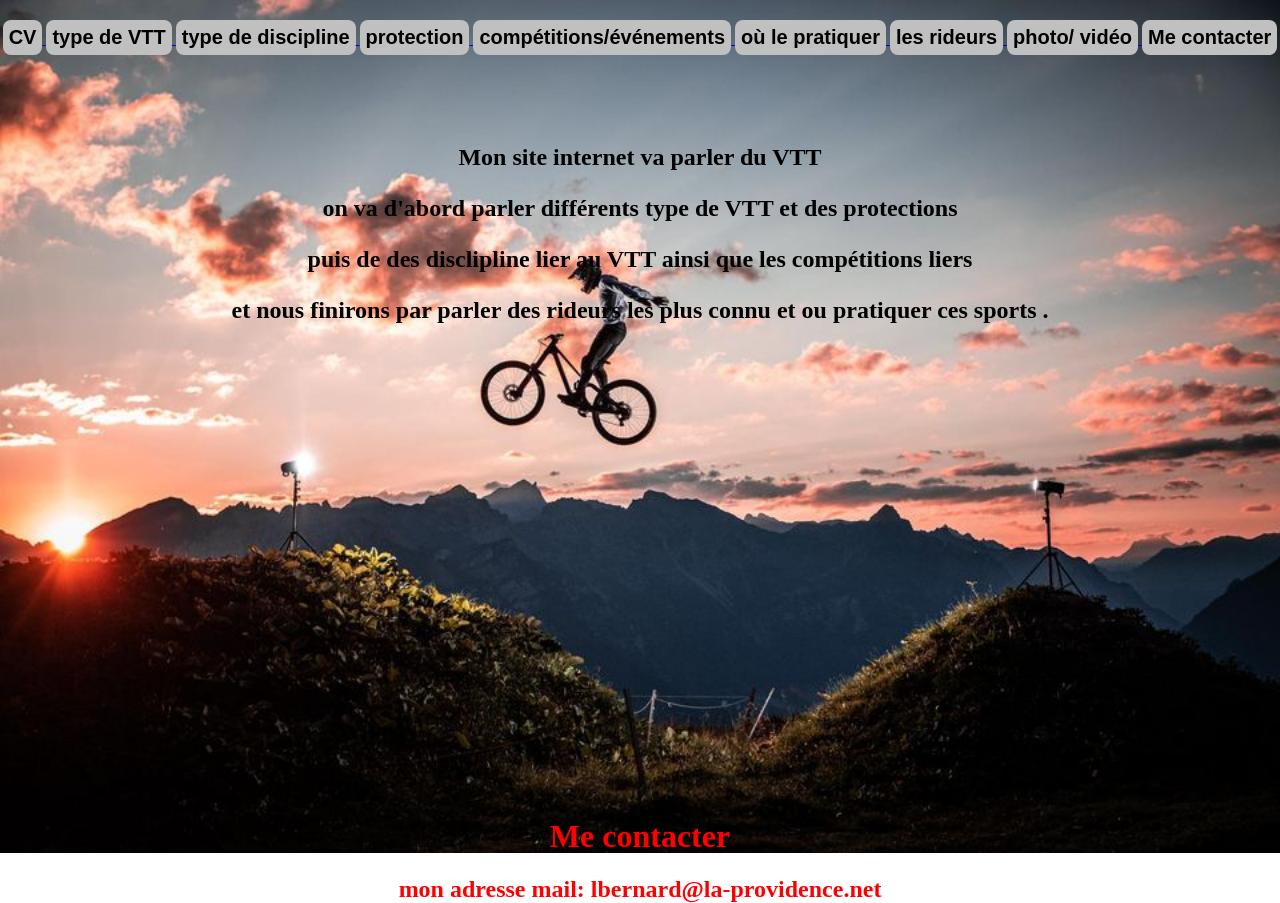
<file: index.html>
<!DOCTYPE html>

<html>

<head>
    <link rel="stylesheet" href="menu.css" />  <!--titre du site ainsi que le liens vers le css-->
    <meta charset="UTF-8">
    <!--pour que les accend soit afficher-->
    <title>site de Léa</title>


</head>

<body>
    <div class="espace"></div>
    <div class="bandeau"> <!--classe qui es relier au css pour faire un bandeau dans le menu pour y mettre les boutons-->



        <center class="bouton">
            <a href="cvfr.html">
                <!--bouton du CV avec la balise from et l'action du bouton qui est le lien vers la page du cv-->
                <button class="bouton1" type="button">CV</button>
            </a>

            <a href="VTT.html">
                <button class="bouton1"> type de VTT </button>
            </a>


            <a href="discipline.html">
                <button class="bouton1"> type de discipline </button>
            </a>
            <a href="protection.html">
                <button class="bouton1"> protection </button>  <!--bouton protection qui est relier a la page html protection il apparait dans le menu avec les autres bouton-->
            </a>

            <a href="compétitions.html">
                <button class="bouton1"> compétitions/événements </button>
            </a>

            <a href="pratiquer.html">
                <button class="bouton1"> où le pratiquer </button>
            </a>
            <a href="rideur.html">
                <button class="bouton1">les rideurs</button>
            </a>
            <a href="video.html">
                <button class="bouton1"> photo/ vidéo </button>
            </a>
            <a href="Form.html">
                <button class="bouton1">  Me contacter </button>
            </a>

        </center>

    </div>
    <div class="theme"> 
            <p> Mon site internet va parler du VTT </p>
            <p>on va d'abord parler différents type de VTT et des protections  </p>
            <p>puis de des disclipline lier au VTT ainsi que les compétitions liers </p>          <!--le sujet sur quoi mon site va parler-->
            <p>et nous finirons par parler des rideurs les plus connu et ou pratiquer ces sports .</p>
        </div>

    <div class="footer">
        <H1> Me contacter </H1>   <!--bas de page avec mon adresse mail en gras -->
        <div class="pied"><strong><span> mon adresse mail: lbernard@la-providence.net</span></strong></div>

    </div>




</html>
</file>
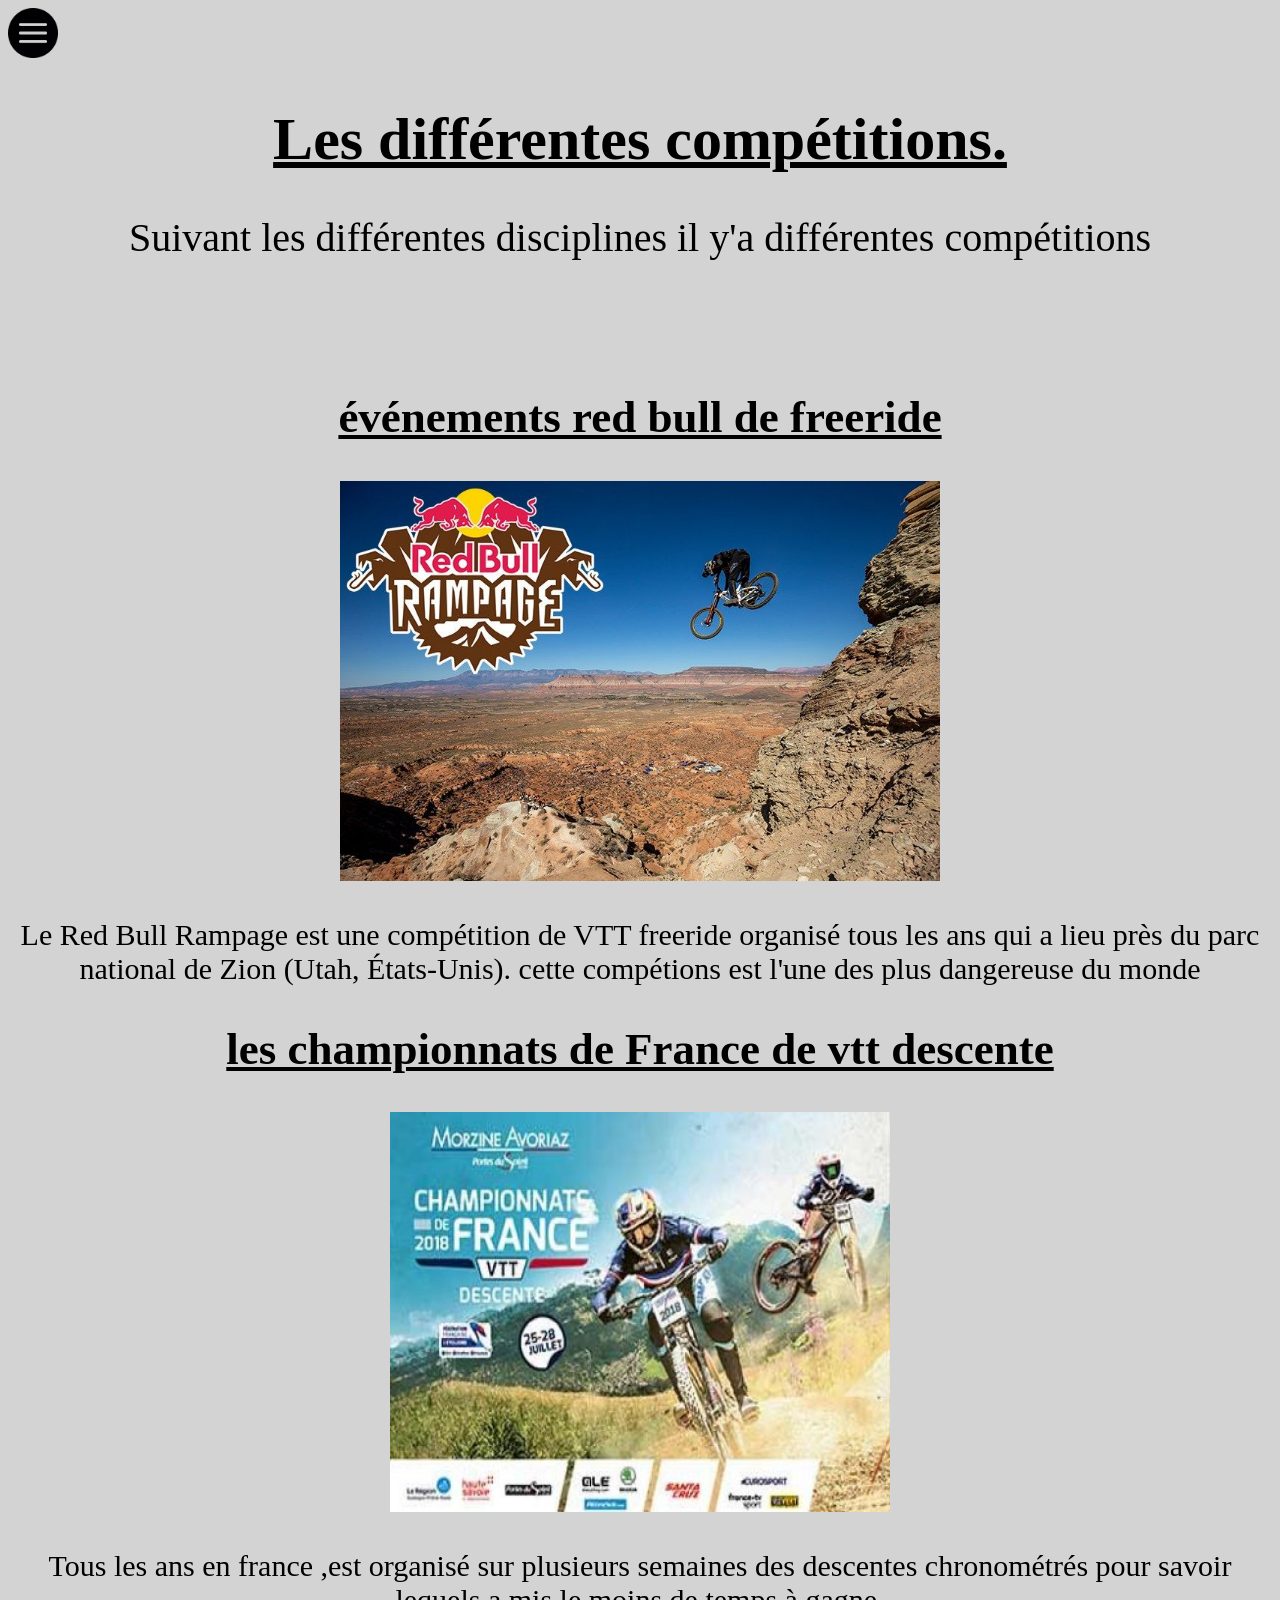
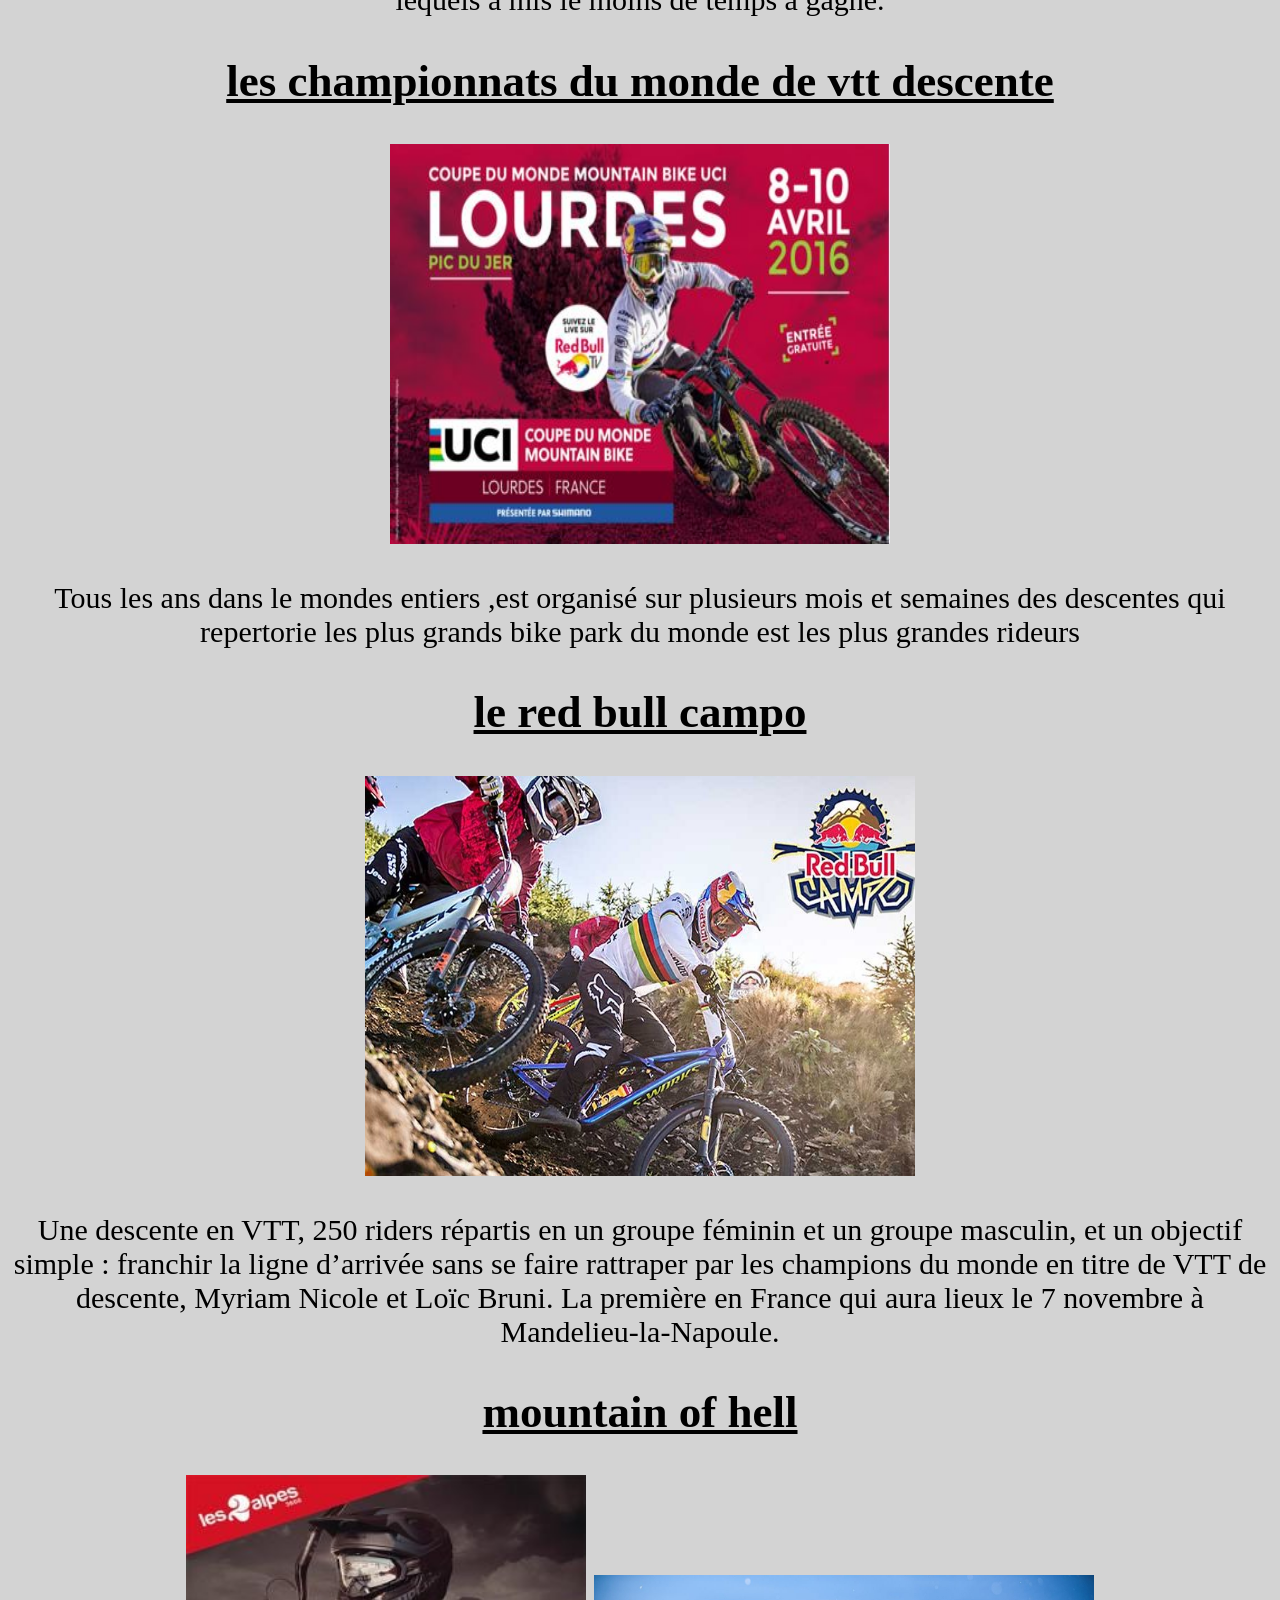
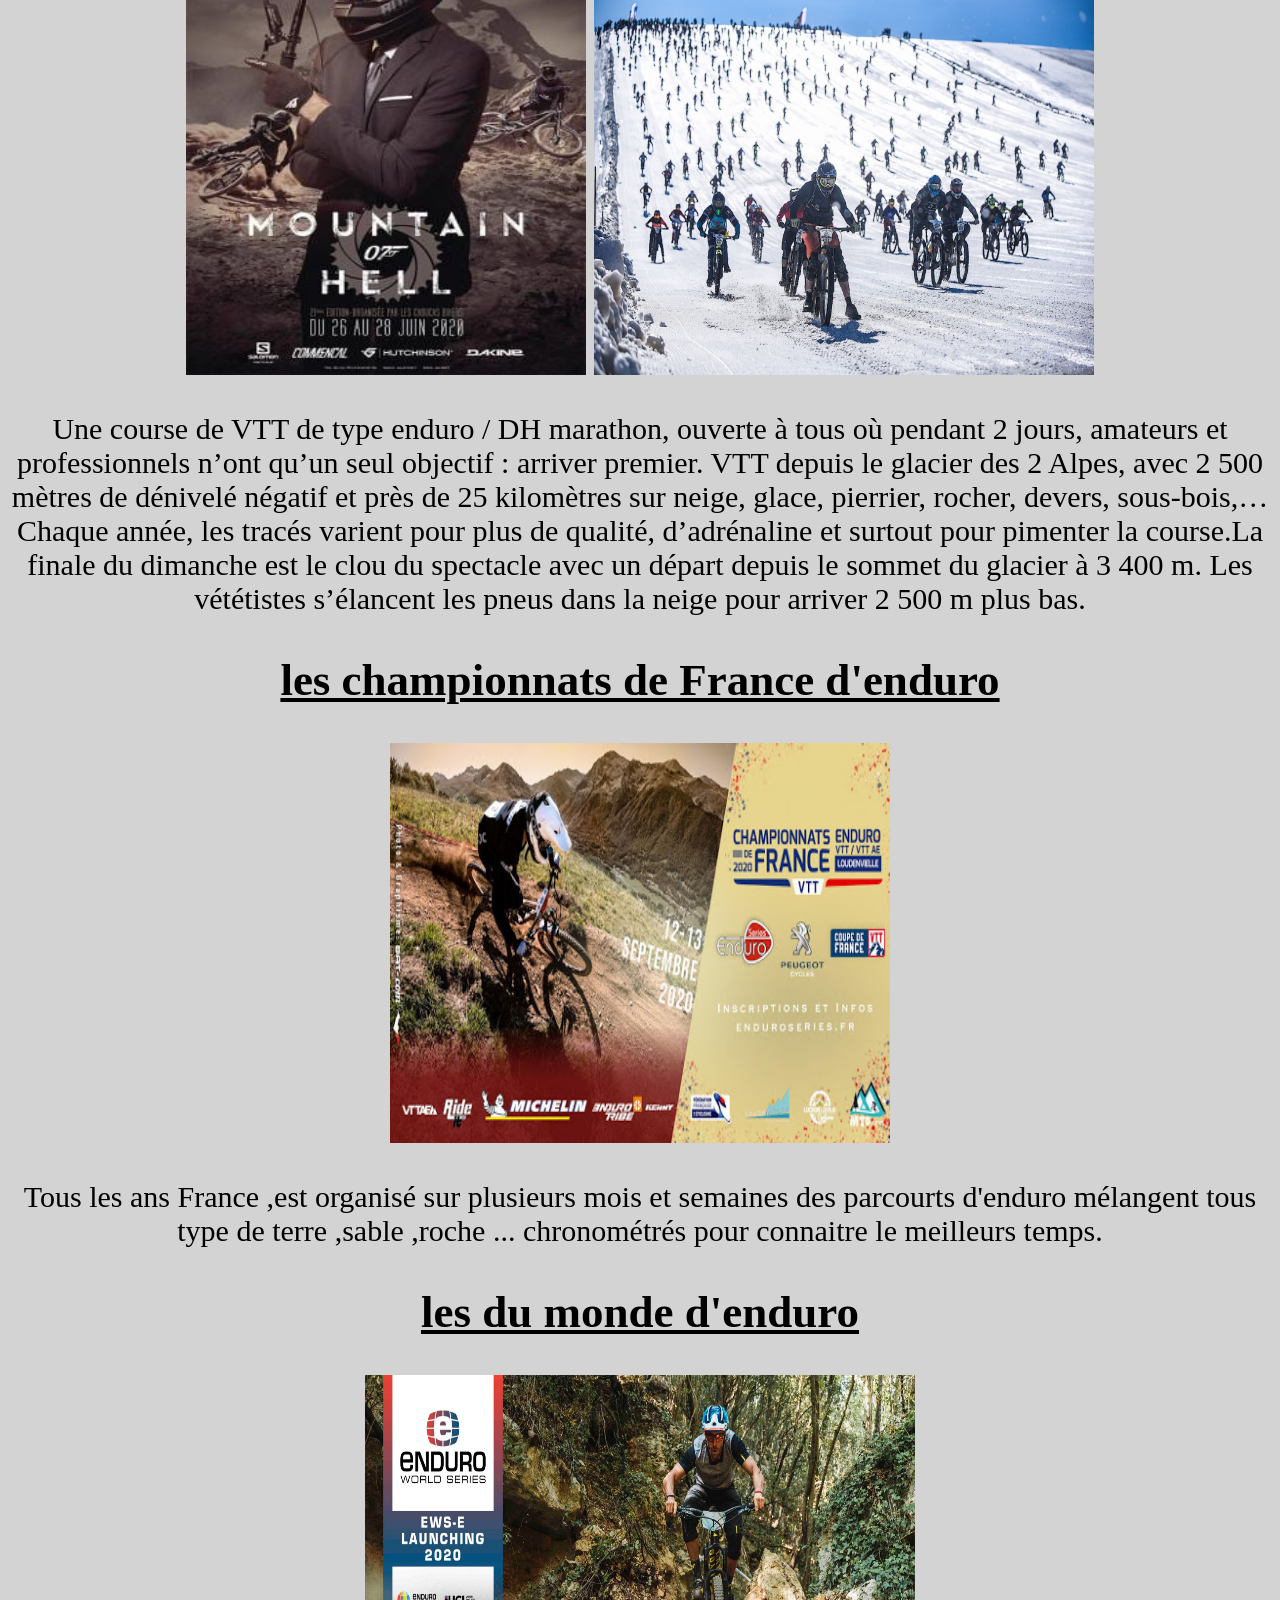
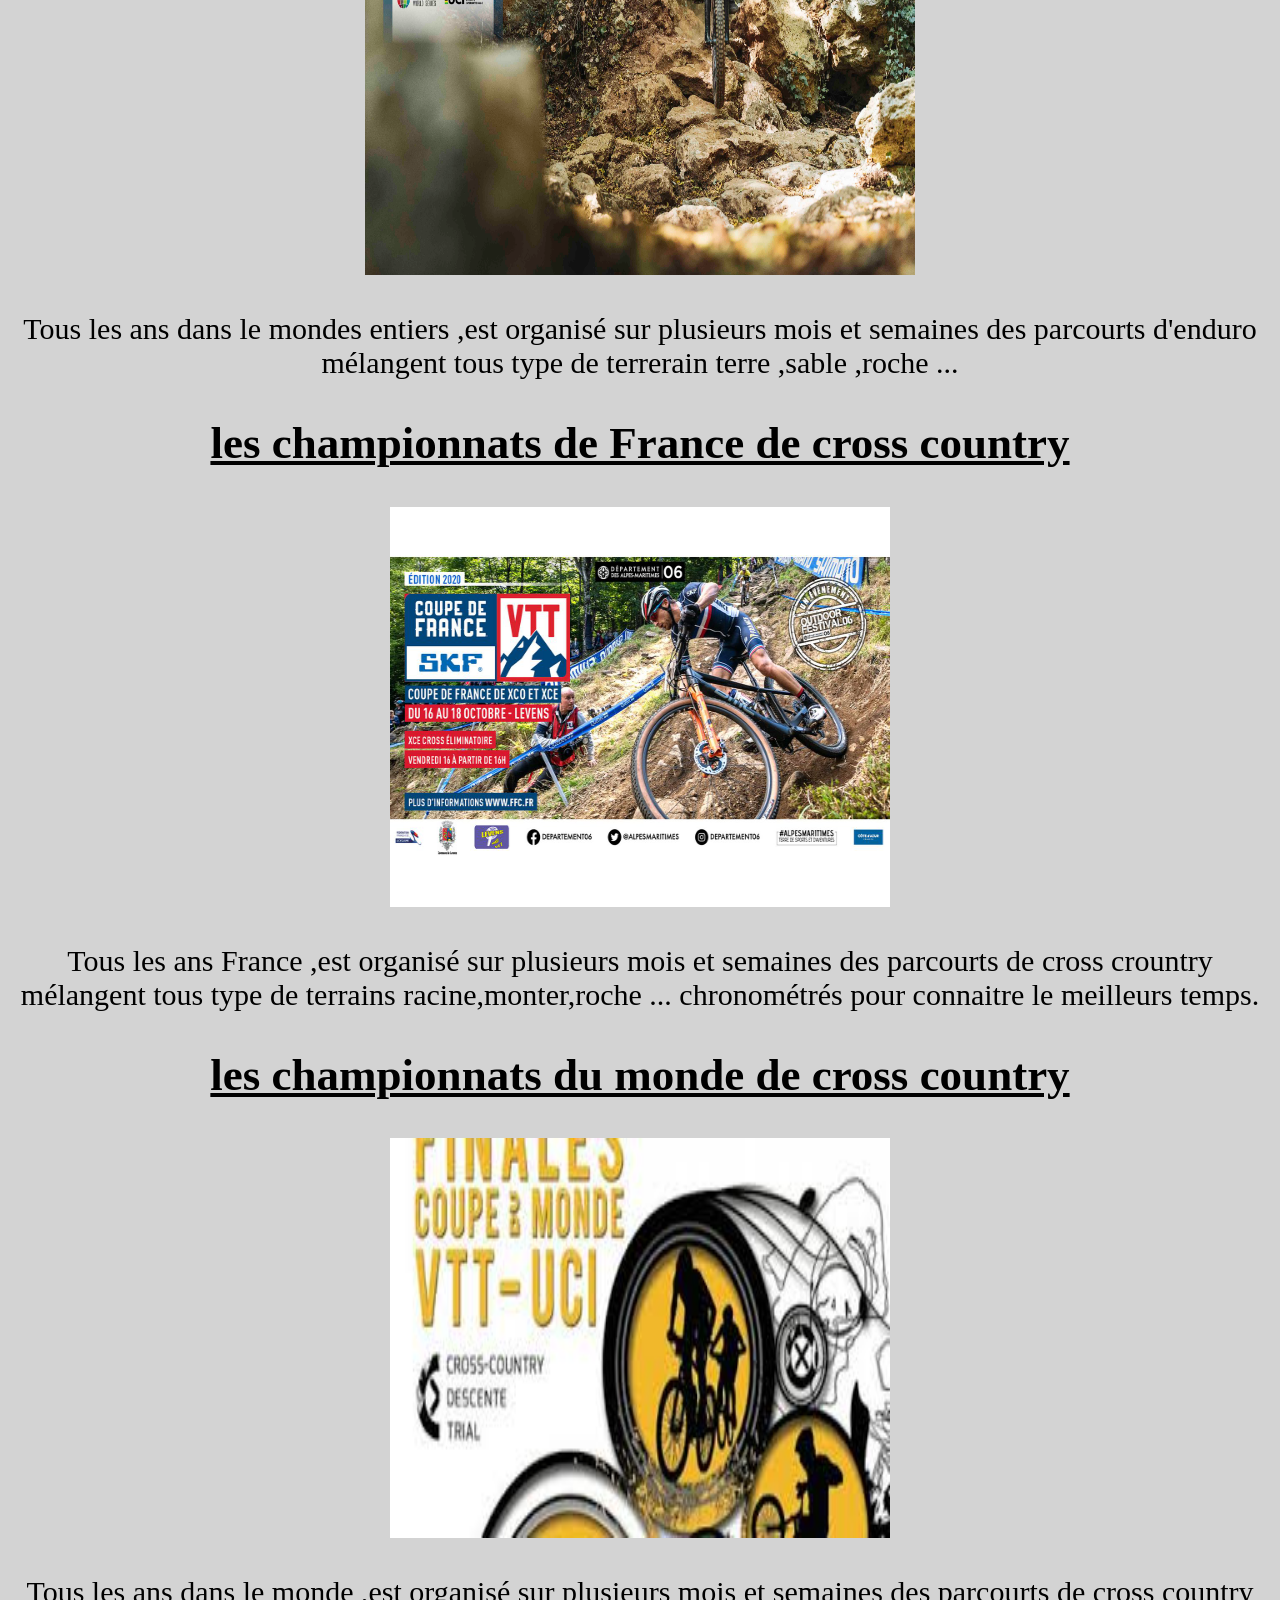
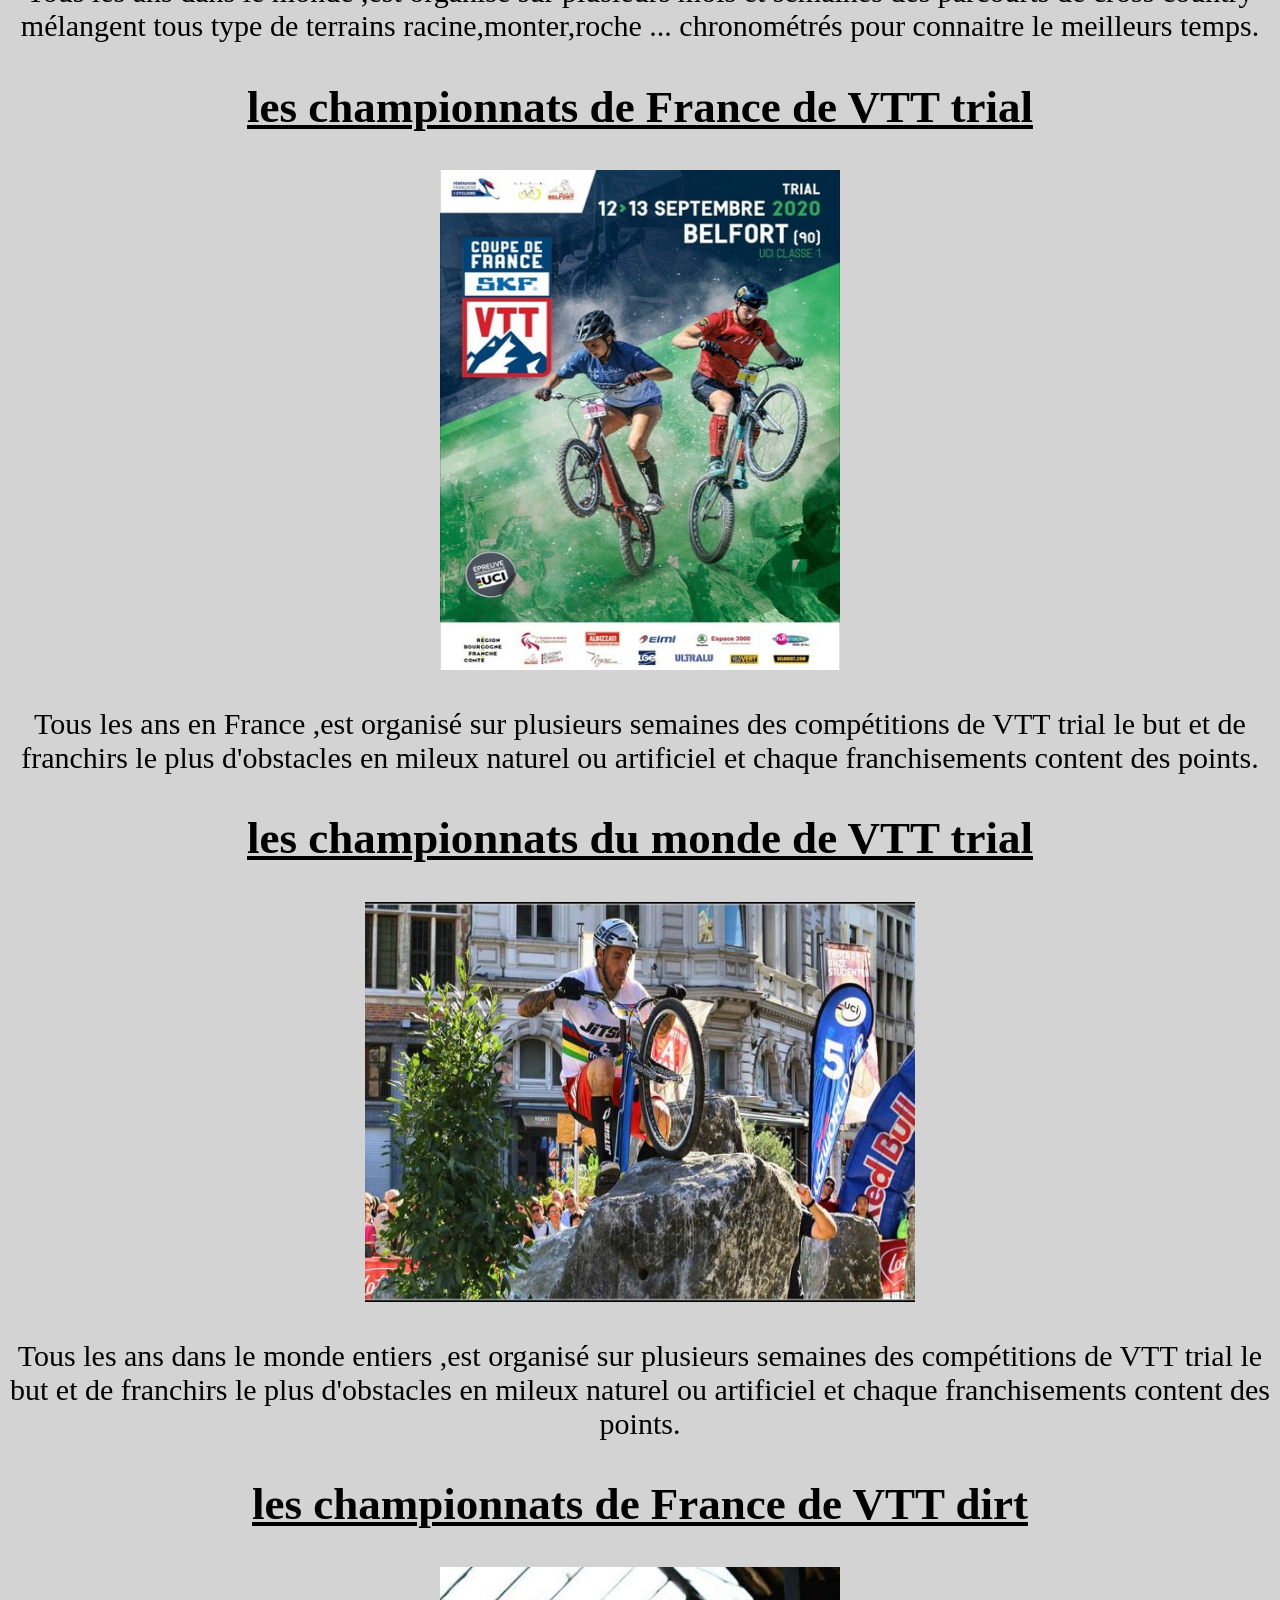
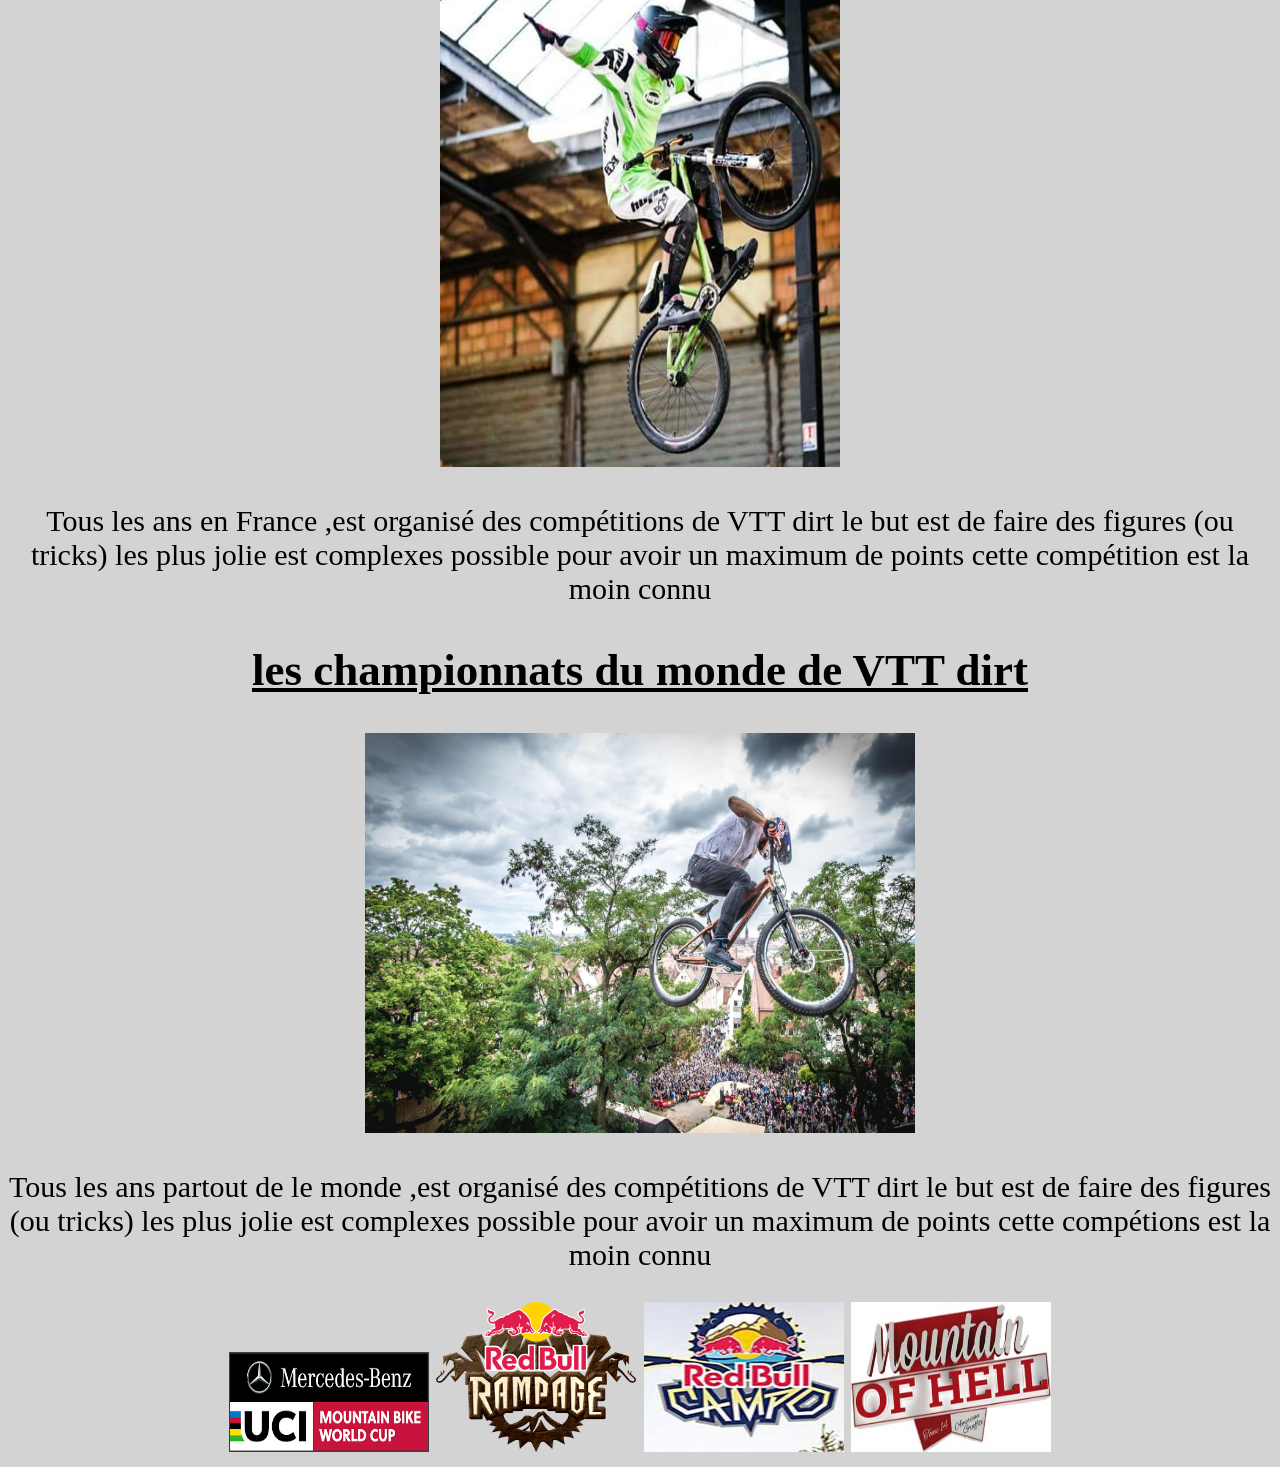
<file: compétitions.html>
<!DOCTYPE html>
<html>


<head>

    <title> site de léa </title> <!--titre du site ainsi que le liens vers le css-->
    <meta charset="UTF-8"> <!--cette balise afficher les accend sur le site-->
    <link rel="stylesheet" href="compétitions.css" />

</head>


<body>
    <a class="right" href="index.html">
        <img src="image/bouton.png" alt="" height="50px" width="50px" /> <!--bouton retour au menu-->
    </a>
    <center>
        <u>
            <h1>Les différentes compétitions.</h1>
        </u>
        <div class="intro">
            <p> Suivant les différentes disciplines il y'a différentes compétitions </p>
        </div>
    </center>
    <center>
        <div>
            <u>
                <h2 class="rampagne"> événements red bull de freeride</h2>
            </u>

            <img src="image/redbull.jpg" alt="" height="400px" width="600px"> <!--image avec c'est dimmension-->
            <p>Le Red Bull Rampage est une compétition de VTT freeride organisé tous les ans qui a lieu près du parc
                national de Zion (Utah, États-Unis). cette compétions est l'une des plus dangereuse du monde</p>

        </div>

        <div>
            <u>
                <h2 class="france"> les championnats de France de vtt descente</h2>
            </u>

            <img src="image/france1.jpg" alt="" height="400px" width="500px">
            <p>Tous les ans en france ,est organisé sur plusieurs semaines des descentes chronométrés pour savoir
                lequels a mis le moins de temps à gagne.</p>

        </div>
        <div>
            <u>
                <h2 class="mondedh"> les championnats du monde de vtt descente</h2>
            </u>

            <img src="image/monde.jpg" alt="" height="400px" width="500px">
            <p>Tous les ans dans le mondes entiers ,est organisé sur plusieurs mois et semaines des descentes qui
                repertorie les plus grands bike park du monde est les plus grandes rideurs </p>

        </div>
        <div>
            <u>
                <h2 class="campo"> le red bull campo</h2>
            </u>

            <img src="image/campo.jpg" alt="" height="400px" width="550px">
            <p>Une descente en VTT, 250 riders répartis en un groupe féminin et un groupe masculin, et un objectif
                simple : franchir la ligne d’arrivée sans se faire rattraper par les champions du monde en titre de VTT
                de descente, Myriam Nicole et Loïc Bruni. La première en France qui aura lieux le 7 novembre à
                Mandelieu-la-Napoule. </p>

        </div>
        <div>
            <u>
                <h2 class="hell"> mountain of hell</h2>
            </u>

            <img src="image/hell.jpg" alt="" height="500px" width="400px"> <!--image alignier -->
            <img src="image/hell2.jpg" alt="" height="400px" width="500px">
            <p>Une course de VTT de type enduro / DH marathon, ouverte à tous où pendant 2 jours, amateurs et
                professionnels n’ont qu’un seul objectif : arriver premier. VTT depuis le glacier des 2 Alpes, avec 2
                500 mètres de dénivelé négatif et près de 25 kilomètres sur neige, glace, pierrier, rocher, devers,
                sous-bois,… Chaque année, les tracés varient pour plus de qualité, d’adrénaline et surtout pour pimenter <!--balise "p" pour mettre un paragraphe-->
                la course.La finale du dimanche est le clou du spectacle avec un départ depuis le sommet du glacier à 3
                400 m. Les vététistes s’élancent les pneus dans la neige pour arriver 2 500 m plus bas.</p>

        </div>

        <div>
            <u>
                <h2 class="enduro"> les championnats de France d'enduro</h2>
            </u>

            <img src="image/enduro1.jpg" alt="" height="400px" width="500px">
            <p>Tous les ans France ,est organisé sur plusieurs mois et semaines des parcourts d'enduro mélangent tous
                type de terre ,sable ,roche ... chronométrés pour connaitre le meilleurs temps.</p>

        </div>
        <div>
            <u>
                <h2 class="enduromonde"> les du monde d'enduro</h2>
            </u>

            <img src="image/endruomonde1.jpg" alt="" height="500px" width="550px">
            <p>Tous les ans dans le mondes entiers ,est organisé sur plusieurs mois et semaines des parcourts d'enduro
                mélangent tous type de terrerain terre ,sable ,roche ... </p>

        </div>
        <div>
            <u>
                <h2 class="cross"> les championnats de France de cross country</h2>
            </u>

            <img src="image/crosscontry.jpg" alt="" height="400px" width="500px">
            <p> Tous les ans France ,est organisé sur plusieurs mois et semaines des parcourts de cross crountry
                mélangent tous type de terrains racine,monter,roche ... chronométrés pour connaitre le meilleurs temps. 
            </p>

        </div>
        <div>
            <u>
                <h2 class="crossmonde"> les championnats du monde de cross country</h2>
            </u>

            <img src="image/crossmonde.jpg" alt="" height="400px" width="500px">
            <p>Tous les ans dans le monde ,est organisé sur plusieurs mois et semaines des parcourts de cross country
                mélangent tous type de terrains racine,monter,roche ... chronométrés pour connaitre le meilleurs temps.
            </p>

        </div>
        <div>
            <u>
                <h2 class="trialfr"> les championnats de France de VTT trial</h2>
            </u>

            <img src="image/trialfrance.jpg" alt="" height="500px" width="400px">
            <p>Tous les ans en France ,est organisé sur plusieurs semaines des compétitions de VTT trial le but et de
                franchirs le plus d'obstacles en mileux naturel ou artificiel et chaque franchisements content des
                points.
            </p>

        </div>
        <div>
            <u>
                <h2 class="trialcom"> les championnats du monde de VTT trial</h2>
            </u>

            <img src="image/trialcom.jpg" alt="" height="400px" width="550px">
            <p>Tous les ans dans le monde entiers ,est organisé sur plusieurs semaines des compétitions de VTT trial le
                but et de franchirs le plus d'obstacles en mileux naturel ou artificiel et chaque franchisements content
                des points.
            </p>

        </div>
        <div>
            <u>
                <h2 class="dirtfr"> les championnats de France de VTT dirt</h2> <!-- petit de la rubrique titre des championnat de france -->
            </u>

            <img src="image/dirtfr.jpg" alt="" height="500px" width="400px">
            <p>Tous les ans en France ,est organisé des compétitions de VTT dirt le but est de faire des figures (ou
                tricks) les plus jolie est complexes possible pour avoir un maximum de points cette compétition est la
                moin connu
            </p>

        </div>
        <div>
            <u>
                <h2 class="dirtcom"> les championnats du monde de VTT dirt</h2>
            </u>

            <img src="image/dirtcom.jpg" alt="" height="400px" width="550px">
            <p>Tous les ans partout de le monde ,est organisé des compétitions de VTT dirt le but est de faire des <!--balise "p" pour mettre un paragraphe-->
                figures (ou tricks) les plus jolie est complexes possible pour avoir un maximum de points cette
                compétions est la moin connu
            </p>

        </div>
        <div>
            <img src="image/logouci.png" alt="" height="100px" width="200px">
            <img src="image/rampage-logo.png" alt="" height="150px" width="200px">  <!--logo des competiton mis en bas de page -->
            <img src="image/campologo.jpg" alt="" height="150px" width="200px">
            <img src="image/logohell.jpg" alt="" height="150px" width="200px">
        </div>

    </center>
</body>








</html>
</file>
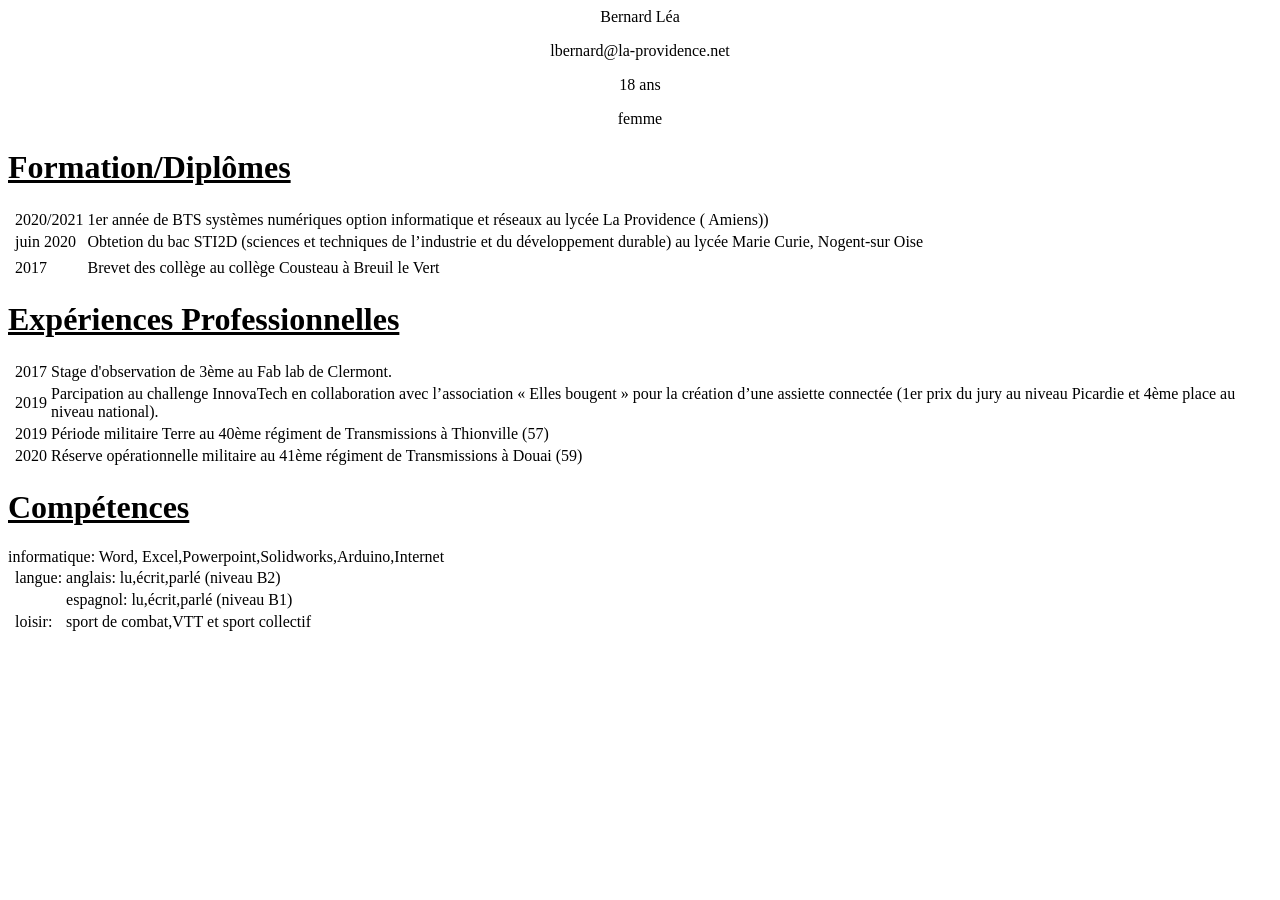
<file: cv francais.html>
<html>

<head>


</head>

<body>
    <center>
        <p>Bernard Léa </p>
        <p>lbernard@la-providence.net </p>    <!-- element personnelle centrer-->
        <p> 18 ans</p>
        <p>femme </p>
    </center>




    <u>
        <h1>Formation/Diplômes </h1> <!--tittre "formation/diplôme"souligné-->
    </u>
    <table>

        <tr>
            <td rowspan="3"></td>
            <td> 2020/2021 </td>
            <td> 1er année de BTS systèmes numériques option informatique et réseaux au lycée La Providence ( Amiens))
            </td>

        </tr>
        <tr>
            <td> juin 2020 </td>
            <td> Obtetion du bac STI2D (sciences et techniques de l’industrie et du développement durable) au lycée
                Marie Curie, Nogent-sur Oise </td>
        </tr>
        <tr>

        </tr>


        <tr>
            <td rowspan="3"></td>


        </tr>
        <tr>
            <td> 2017 </td>
            <td> Brevet des collège au collège Cousteau à Breuil le Vert</td>

        </tr>


    </table>                                                                       
    <u>
        <h1> Expériences Professionnelles </h1>
    </u>
    <table>                                                         
        <tr>                                                                        <!--tableau des experiences avec 4 cologne -->
            <td rowspan="4"></td>
            <td> 2017 </td>
            <td> Stage d'observation de 3ème au Fab lab de Clermont. </td>
        </tr>
        <tr>
            <td> 2019 </td>
            <td> Parcipation au challenge InnovaTech en collaboration avec l’association « Elles bougent » pour la
                création d’une assiette connectée (1er prix du jury au niveau Picardie et 4ème place au niveau
                national). </td>
        </tr>
        <tr>
            <td> 2019</td>
            <td>Période militaire Terre au 40ème régiment de Transmissions à Thionville (57) </td>  <!--ligne du tableau des éxperiences profesionnelle-->
        </tr>
        <tr>
            <td> 2020</td>
            <td>Réserve opérationnelle militaire  au 41ème régiment de Transmissions à Douai (59) </td>
        </tr>

    </table>
    <u>
        <h1> Compétences</h1>
    </u>
    <div> <span> informatique: Word, Excel,Powerpoint,Solidworks,Arduino,Internet</span> </div>
 
    <table>
<tr>

    <td rowspan="3"></td>
    <td> langue: </td>
    <td> anglais: lu,écrit,parlé (niveau B2)</td>

</tr>
<tr>
<td>   </td>
<td>espagnol: lu,écrit,parlé (niveau  B1) </td>
</tr>
<tr>
<td>loisir:</td>
<td> sport de combat,VTT et sport collectif</td>

</tr>


    </table> <!--fin du tableau des compétence-->


</body>












</html>
</file>
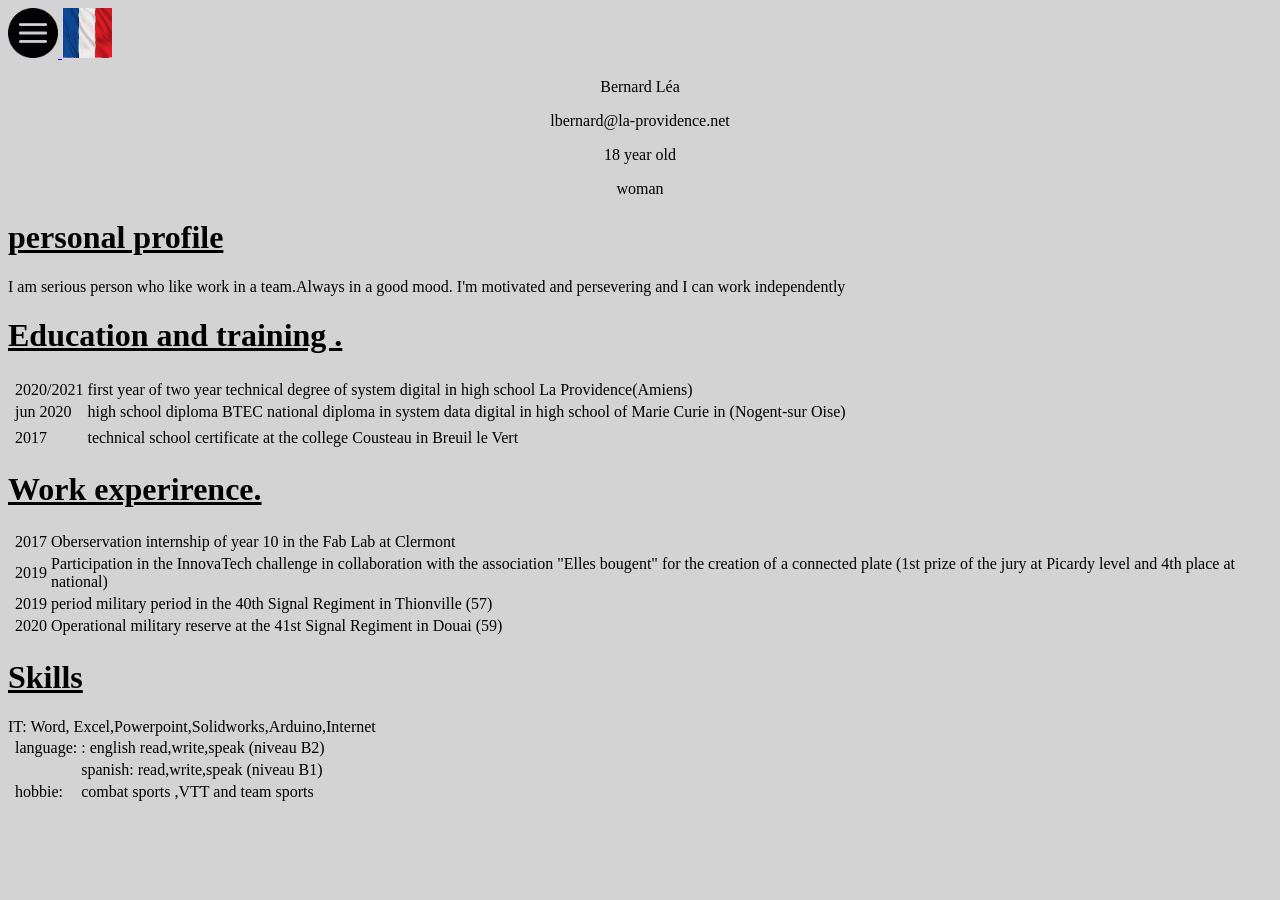
<file: cvAnglais.html>
<!DOCTYPE html>
<html>

<head>
  <title> site de Léa</title> <!--cette balise afficher les accend sur le site-->
  <meta charset="UTF-8"><!--titre du site ainsi que le liens vers le css-->
  <link rel="stylesheet" href="cvAnglais.css" />
</head>

<body>

 
  <a class="right" href="index.html">
    <img src="image/bouton.png" alt="" height="50px" width="50px" /> <!--bouton retour menu-->
  </a>
  <a class="right" href="cvfr.html">
    <img src="image/france.jpg" alt="" height="50px" width="50px" /> <!--bouton avec un drapeau francais pour passer au cv en francais se qui permet de le traduire-->
  </a>
  <center> 
    <div>
    <p>Bernard Léa </p>
    <p> lbernard@la-providence.net</p> <!-- élément de paragraphe-->
    <p> 18 year old</p>
    <p>woman</p>
  </center></div>
  <u>
    <h1>personal profile </h1>
  </u>

  <span> I am serious person who like work in a team.Always in a good mood.
    I'm motivated and persevering and I can work independently </span>

  <u>
    <h1> Education and training .</h1>
  </u> <!-- underlined title -->
  <div>
  <table>
    </tr>
    <tr>
      <td rowspan="3"></td>
      <!--3 column table-->
    </tr>
    <td> 2020/2021 </td>
    <!--year line 2020/2021-->
    <td>first year of two year technical degree of system digital in high school La Providence(Amiens) </td>

    </tr>
    <tr>
      <td> jun 2020 </td>
      <td> high school diploma BTEC national diploma in system data digital in high school of Marie Curie in (Nogent-sur
        Oise) </td>
    </tr>
    <tr>

    </tr>


    <tr>
      <td rowspan="3"></td> 


    </tr>
    <tr>
      <td> 2017 </td>
      <td> technical school certificate at the college Cousteau in Breuil le Vert</td>

    </tr>


  </table></div>
  <u>
    <h1>Work experirence. </h1> <!--title of experience-->
  </u>
  <div>
  <table>
    <tr>
      <td rowspan="4"></td>
      <td> 2017 </td>
      <td> Oberservation internship of year 10 in the Fab Lab at Clermont </td>
    </tr>
    <tr>
      <td> 2019 </td>
      <td>
        Participation in the InnovaTech challenge in collaboration with the association "Elles bougent" for the creation
        of a connected plate (1st prize of the jury at Picardy level and 4th place at national) </td>
    </tr>
    <tr>
      <td> 2019</td>
      <td>period military period in the 40th Signal Regiment in Thionville (57) </td>
    </tr>
    <tr>
      <td> 2020</td>
      <td>Operational military reserve at the 41st Signal Regiment in Douai (59) </td>
    </tr>

  </table></div>
  <u>
    <h1> Skills</h1>
  </u>
  <div> <span> IT: Word, Excel,Powerpoint,Solidworks,Arduino,Internet</span> </div>  <!--regroupement de text-->
<div>
  <table>
    <tr>

      <td rowspan="3"></td>
      <td> language: </td>
      <td> : english read,write,speak (niveau B2)</td> 

    </tr>
    <tr>
      <td> </td>
      <td>spanish: read,write,speak (niveau B1) </td>
    </tr>
    <tr>
      <td>hobbie:</td>
      <td> combat sports ,VTT and team sports</td>

    </tr>


  </table></div>
  </body>
  </html>
</file>
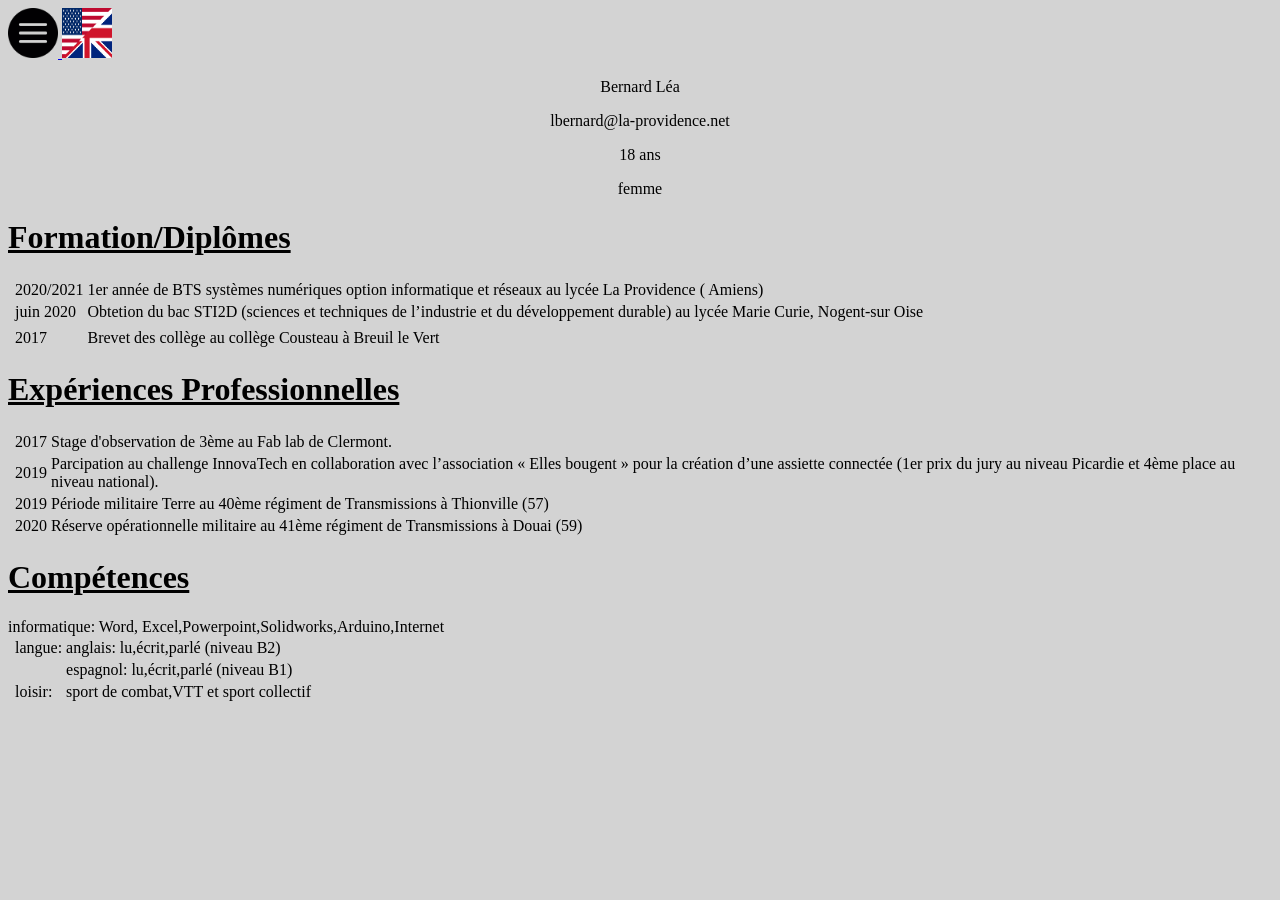
<file: cvfr.html>
<!DOCTYPE html>
<html>

<head>
    <title> site de léa </title> <!--cette balise afficher les accend sur le site-->
    <meta charset="UTF-8"><!--titre du site ainsi que le liens vers le css-->
    <link rel="stylesheet" href="cvFr.css" />
</head>

<body>
   
    <a class="right" href="index.html">
        <img src="image/bouton.png" alt="" height="50px" width="50px" /> <!--bouton retour menu-->
    </a>
    <a class="right" href="cvAnglais.html">
        <img src="image/anglais.png" alt="" height="50px" width="50px" /> <!--boutob avec un drapeau anglais pour faire le liens vers le cv anglais pour permettre la traduction-->
    </a>
    <center>
        <p>Bernard Léa </p>
        <p>lbernard@la-providence.net </p> <!-- element personnelle centrer-->
        <p> 18 ans</p>
        <p>femme </p>
    </center>




    <u>
        <h1>Formation/Diplômes </h1>
        <!--tittre "formation/diplôme"souligné-->
    </u>
    <div>
    <table>

        <tr>
            <td rowspan="3"></td>
            <td> 2020/2021 </td>
            <td> 1er année de BTS systèmes numériques option informatique et réseaux au lycée La Providence ( Amiens)
            </td>

        </tr>
        <tr>
            <td> juin 2020 </td>
            <td> Obtetion du bac STI2D (sciences et techniques de l’industrie et du développement durable) au lycée
                Marie Curie, Nogent-sur Oise </td>
        </tr>
        <tr>

        </tr>


        <tr>
            <td rowspan="3"></td>


        </tr>
        <tr>
            <td> 2017 </td>
            <td> Brevet des collège au collège Cousteau à Breuil le Vert</td>

        </tr>


    </table></div>
    <u>
        <h1> Expériences Professionnelles </h1>
    </u>
    <div>
    <table>
        <tr>
            <!--tableau des experiences avec 4 cologne -->
            <td rowspan="4"></td>
            <td> 2017 </td>
            <td> Stage d'observation de 3ème au Fab lab de Clermont. </td>
        </tr>
        <tr>
            <td> 2019 </td>
            <td> Parcipation au challenge InnovaTech en collaboration avec l’association « Elles bougent » pour la
                création d’une assiette connectée (1er prix du jury au niveau Picardie et 4ème place au niveau
                national). </td>
        </tr>
        <tr>
            <td> 2019</td>
            <td>Période militaire Terre au 40ème régiment de Transmissions à Thionville (57) </td>
            <!--ligne du tableau des éxperiences profesionnelle-->
        </tr>
        <tr>
            <td> 2020</td>
            <td>Réserve opérationnelle militaire au 41ème régiment de Transmissions à Douai (59) </td>
        </tr>

    </table></div>
    <u>
        <h1> Compétences</h1>
    </u>
    <div> <span> informatique: Word, Excel,Powerpoint,Solidworks,Arduino,Internet</span> </div>

    <table> <div>
        <tr>

            <td rowspan="3"></td>
            <td> langue: </td>
            <td> anglais: lu,écrit,parlé (niveau B2)</td>

        </tr>
        <tr>
            <td> </td>
            <td>espagnol: lu,écrit,parlé (niveau B1) </td>
        </tr>
        <tr>
            <td>loisir:</td>
            <td> sport de combat,VTT et sport collectif</td>

        </tr>


    </table></div>
    <!--fin du tableau des compétence-->


</body>












</html>
</file>
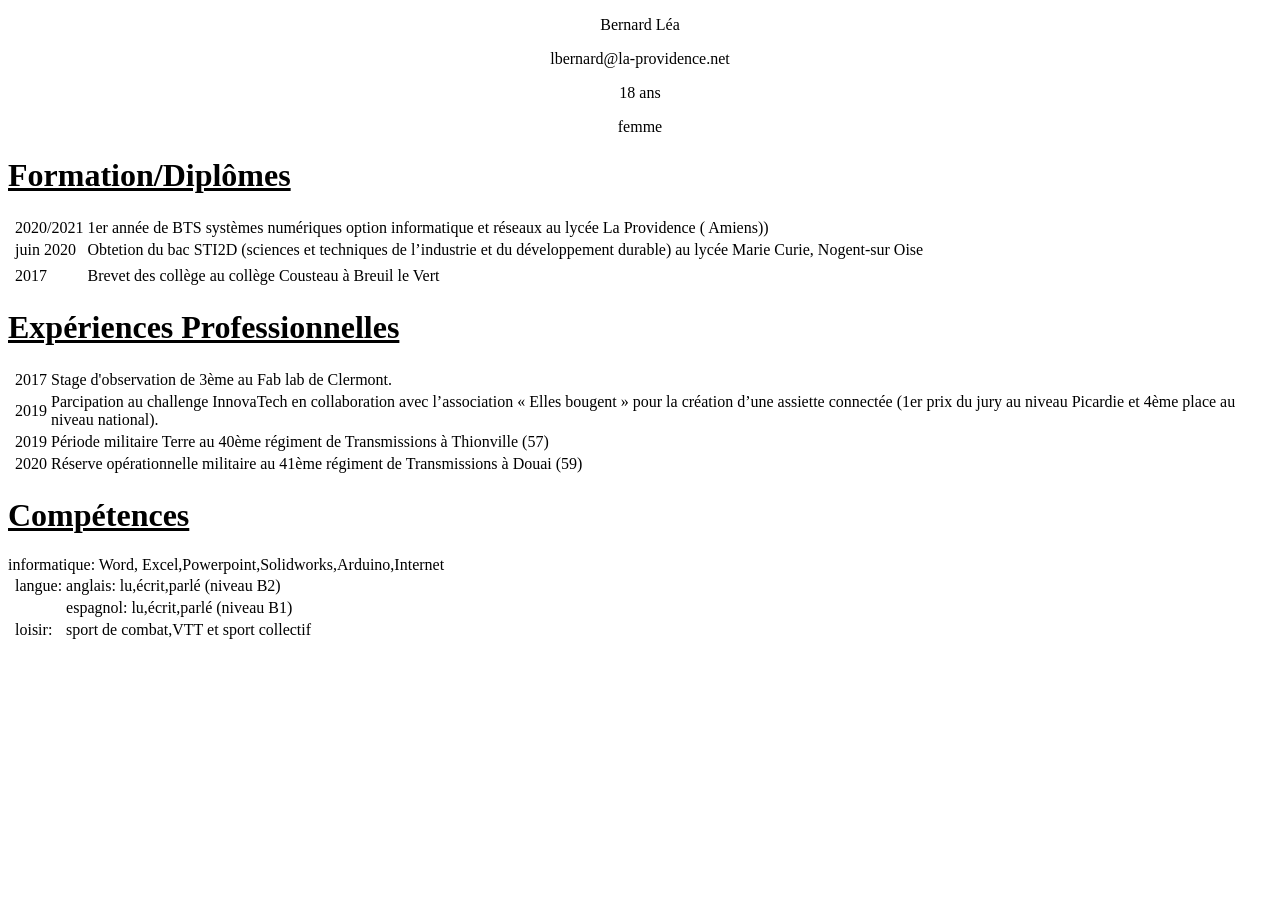
<file: cvFrancais.html>
<!DOCTYPE html>
<html>

<head>
    <meta charset="UTF-8">

</head>

<body>
    <center>
        <p>Bernard Léa </p>
        <p>lbernard@la-providence.net </p>    <!-- element personnelle centrer-->
        <p> 18 ans</p>
        <p>femme </p>
    </center>




    <u>
        <h1>Formation/Diplômes </h1> <!--tittre "formation/diplôme"souligné-->
    </u>
    <table>

        <tr>
            <td rowspan="3"></td>
            <td> 2020/2021 </td>
            <td> 1er année de BTS systèmes numériques option informatique et réseaux au lycée La Providence ( Amiens))
            </td>

        </tr>
        <tr>
            <td> juin 2020 </td>
            <td> Obtetion du bac STI2D (sciences et techniques de l’industrie et du développement durable) au lycée
                Marie Curie, Nogent-sur Oise </td>
        </tr>
        <tr>

        </tr>


        <tr>
            <td rowspan="3"></td>


        </tr>
        <tr>
            <td> 2017 </td>
            <td> Brevet des collège au collège Cousteau à Breuil le Vert</td>

        </tr>


    </table>                                                                       
    <u>
        <h1> Expériences Professionnelles </h1>
    </u>
    <table>                                                         
        <tr>                                                                        <!--tableau des experiences avec 4 cologne -->
            <td rowspan="4"></td>
            <td> 2017 </td>
            <td> Stage d'observation de 3ème au Fab lab de Clermont. </td>
        </tr>
        <tr>
            <td> 2019 </td>
            <td> Parcipation au challenge InnovaTech en collaboration avec l’association « Elles bougent » pour la
                création d’une assiette connectée (1er prix du jury au niveau Picardie et 4ème place au niveau
                national). </td>
        </tr>
        <tr>
            <td> 2019</td>
            <td>Période militaire Terre au 40ème régiment de Transmissions à Thionville (57) </td>  <!--ligne du tableau des éxperiences profesionnelle-->
        </tr>
        <tr>
            <td> 2020</td>
            <td>Réserve opérationnelle militaire  au 41ème régiment de Transmissions à Douai (59) </td>
        </tr>

    </table>
    <u>
        <h1> Compétences</h1>
    </u>
    <div> <span> informatique: Word, Excel,Powerpoint,Solidworks,Arduino,Internet</span> </div>
 
    <table>
<tr>

    <td rowspan="3"></td>
    <td> langue: </td>
    <td> anglais: lu,écrit,parlé (niveau B2)</td>

</tr>
<tr>
<td>   </td>
<td>espagnol: lu,écrit,parlé (niveau  B1) </td>
</tr>
<tr>
<td>loisir:</td>
<td> sport de combat,VTT et sport collectif</td>

</tr>


    </table> <!--fin du tableau des compétence-->


</body>












</html>
</file>
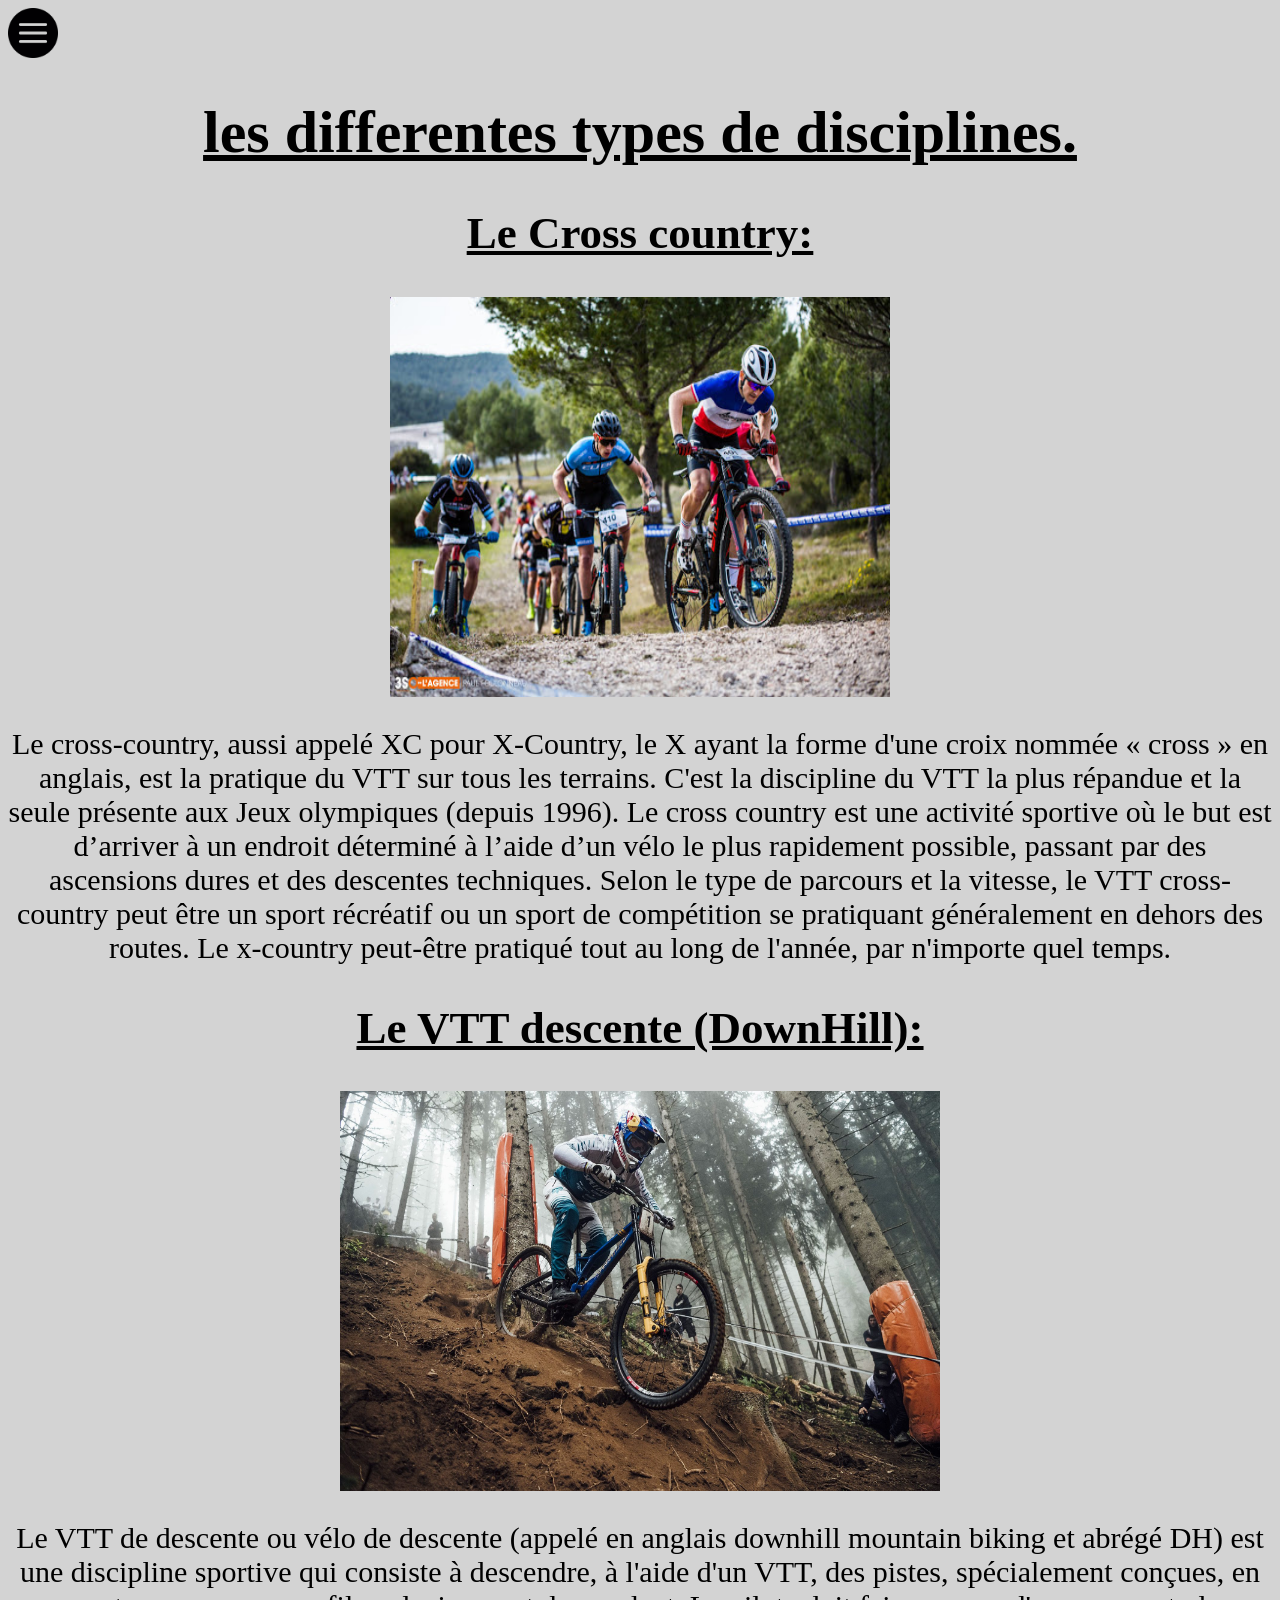
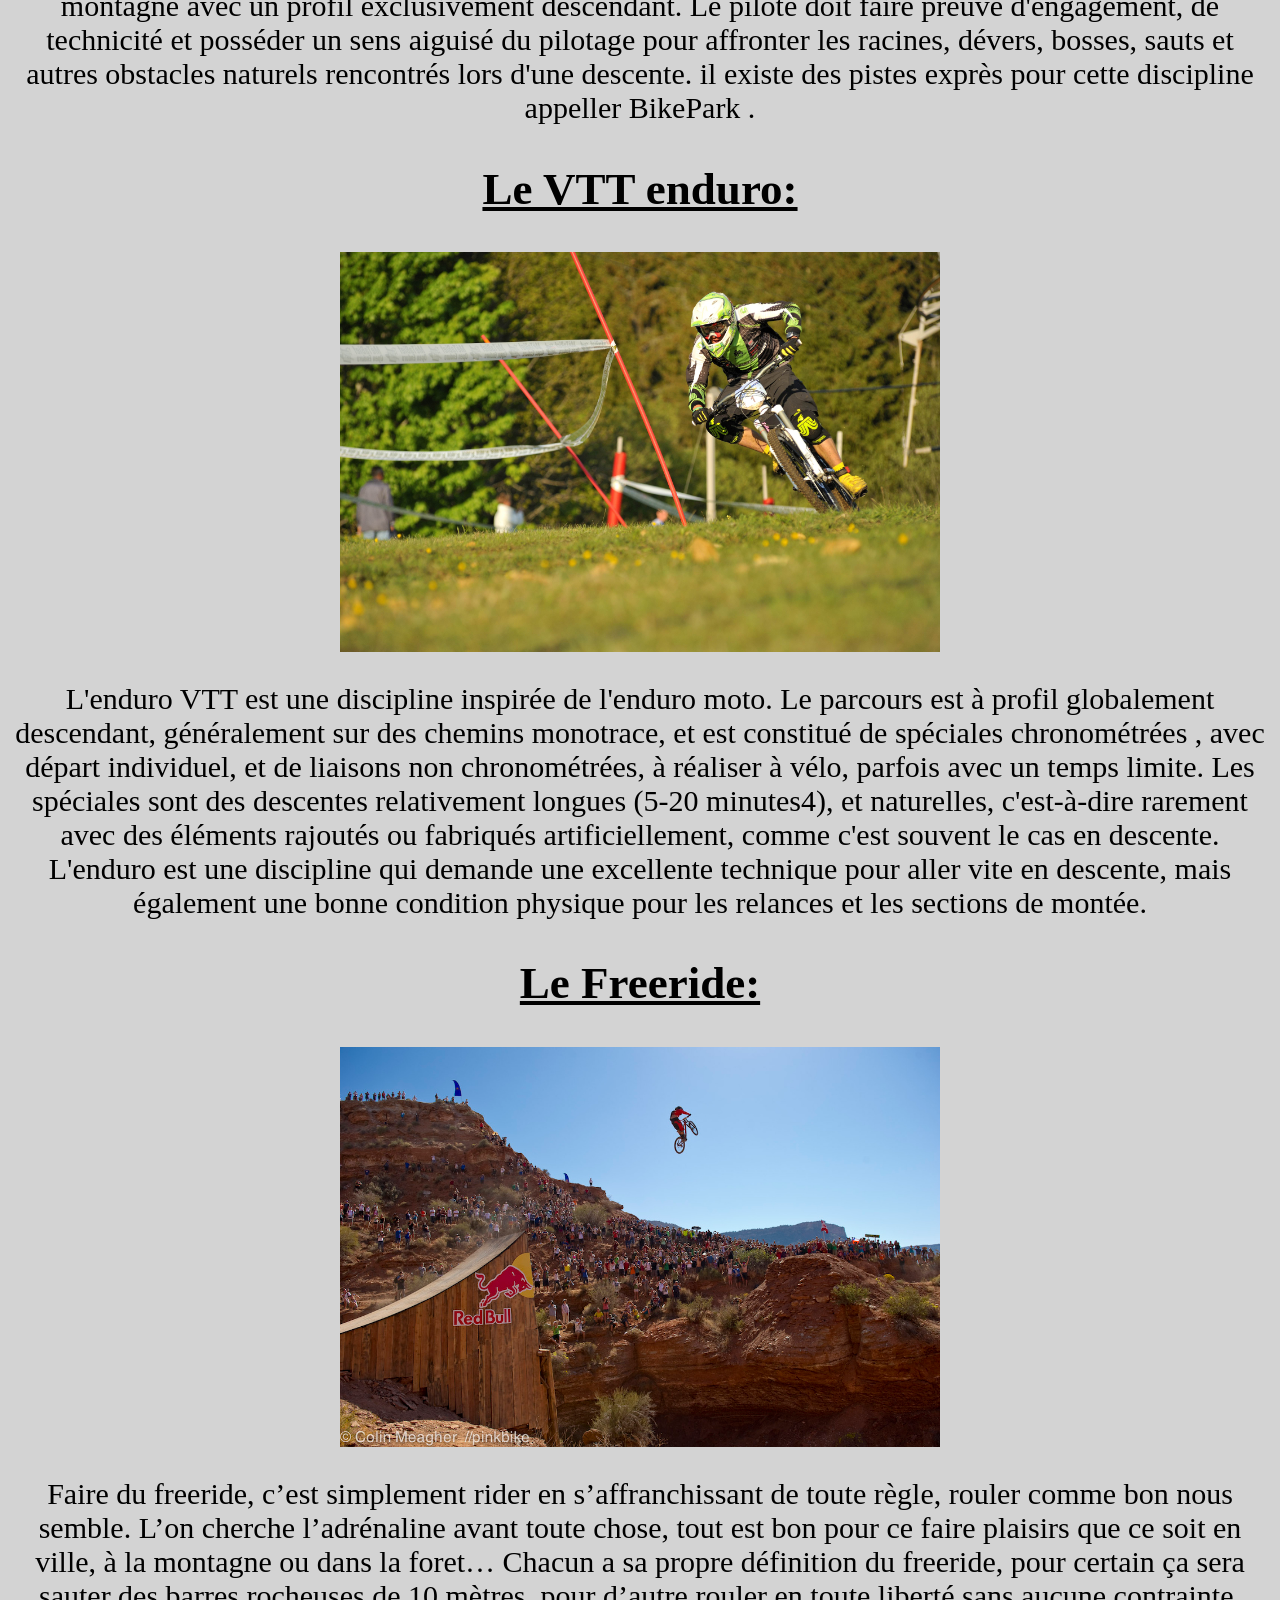
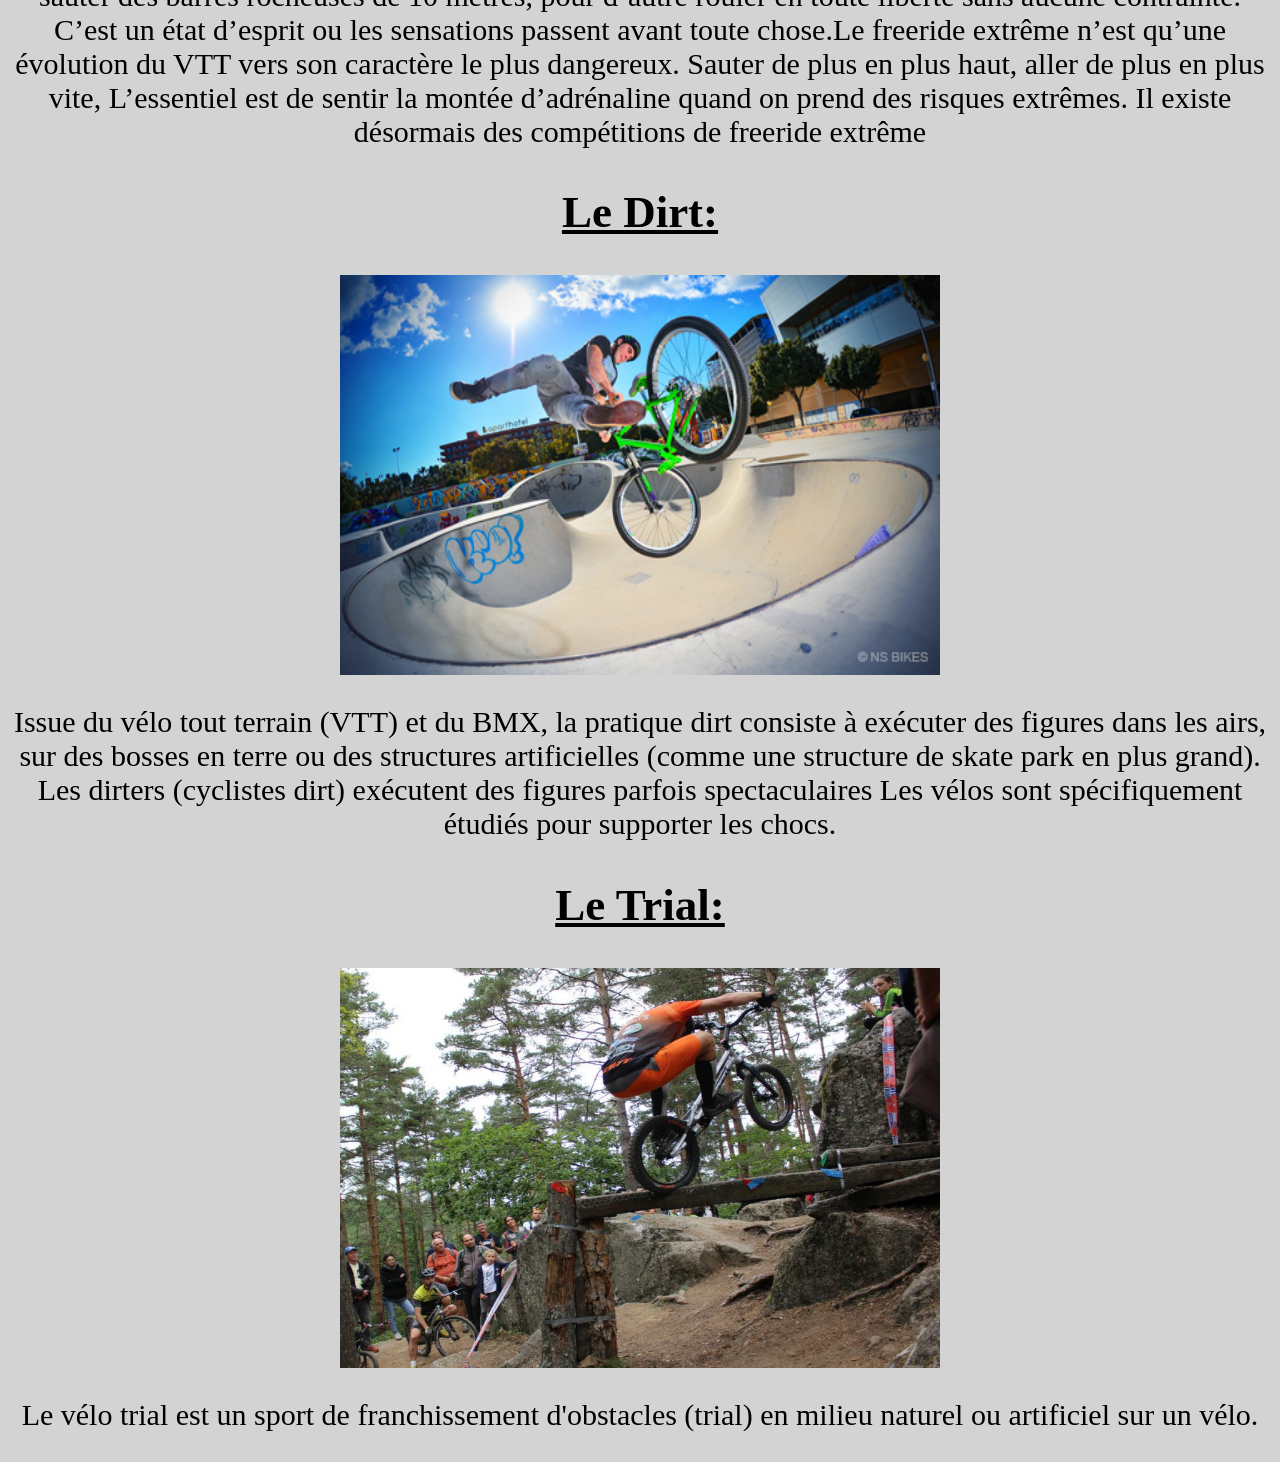
<file: discipline.html>
<html>

<head>
    <meta charset="UTF-8">
    <!--cette balise afficher les accend sur le site-->
    <link rel="stylesheet" href="discipline.css" />
    <!--titre du site ainsi que le liens vers le css-->
    <title>site de Léa</title>
</head>

<body>
    <a class="right" href="index.html">
        <img src="image/bouton.png" alt="" height="50px" width="50px" />
        <!--bouton retour menu-->
    </a>
    <center>
        <u>
            <h1>les differentes types de disciplines.</h1>
        </u>
        <!--titre principal  de la page -->

    </center>

    <center>
        <u>
            <h2>Le Cross country:</h2>
        </u>
        <img src="image/country.jpg" alt="" height="400px" width="500px">
        <p>Le cross-country, aussi appelé XC pour X-Country, le X ayant la forme d'une croix nommée « cross » en
            anglais, est la pratique du VTT sur tous les terrains. C'est la discipline du VTT la plus répandue et la
            seule présente aux Jeux olympiques (depuis 1996). Le cross country est une activité sportive où le but est
            d’arriver à un endroit déterminé à l’aide d’un vélo le plus rapidement possible, passant par des ascensions <!--paragraphe de la disipline cross country-->
            dures et des descentes techniques. Selon le type de parcours et la vitesse, le VTT cross-country peut être
            un sport récréatif ou un sport de compétition se pratiquant généralement en dehors des routes.

            Le x-country peut-être pratiqué tout au long de l'année, par n'importe quel temps.</p>

        <u>
            <h2> Le VTT descente (DownHill):</h2>
        </u>
        <img src="image/descente (2).jpg" alt="" height="400px" width="600px">
        <p>Le VTT de descente ou vélo de descente (appelé en anglais downhill mountain biking et abrégé DH) est une
            discipline sportive qui consiste à descendre, à l'aide d'un VTT, des pistes, spécialement conçues, en
            montagne avec un profil exclusivement descendant. Le pilote doit faire preuve d'engagement, de technicité et
            posséder un sens aiguisé du pilotage pour affronter les racines, dévers, bosses, sauts et autres obstacles
            naturels rencontrés lors d'une descente. il existe des pistes exprès pour cette discipline appeller BikePark
            . </p>

        <u>
            <h2> Le VTT enduro:</h2>
        </u>
        <img src="image/enduo1.jpg" alt="" height="400px" width="600px"> <!--image de la disipline enduro-->
        <p>L'enduro VTT est une discipline inspirée de l'enduro moto. Le parcours est à profil globalement descendant,
            généralement sur des chemins monotrace, et est constitué de spéciales chronométrées , avec départ
            individuel, et de liaisons non chronométrées, à réaliser à vélo, parfois avec un temps limite. Les spéciales
            sont des descentes relativement longues (5-20 minutes4), et naturelles, c'est-à-dire rarement avec des
            éléments rajoutés ou fabriqués artificiellement, comme c'est souvent le cas en descente. L'enduro est une
            discipline qui demande une excellente technique pour aller vite en descente, mais également une bonne
            condition physique pour les relances et les sections de montée.</p>

        <u>
            <h2> Le Freeride:</h2> <!--petit titre de rebrique freeride-->
        </u>
        <img src="image/freestyle.jpg" alt="" height="400px" width="600px">
        <p>Faire du freeride, c’est simplement rider en s’affranchissant de toute règle, rouler comme bon nous semble.
            L’on cherche l’adrénaline avant toute chose, tout est bon pour ce faire plaisirs que ce soit en ville, à la
            montagne ou dans la foret… Chacun a sa propre définition du freeride, pour certain ça sera sauter des barres
            rocheuses de 10 mètres, pour d’autre rouler en toute liberté sans aucune contrainte. C’est un état d’esprit
            ou les sensations passent avant toute chose.Le freeride extrême n’est qu’une évolution du VTT vers son
            caractère le plus dangereux. Sauter de plus en plus haut, aller de plus en plus vite, L’essentiel est de
            sentir la montée d’adrénaline quand on prend des risques extrêmes. Il existe désormais des compétitions de
            freeride extrême</p>

        <u>
            <h2> Le Dirt:</h2>
        </u>
        <img src="image/dirt1.jpeg" alt="" height="400px" width="600px">
        <p>Issue du vélo tout terrain (VTT) et du BMX, la pratique dirt consiste à exécuter des figures dans les airs,
            sur des bosses en terre ou des structures artificielles (comme une structure de skate park en plus grand).
            Les dirters (cyclistes dirt) exécutent des figures parfois spectaculaires Les vélos sont spécifiquement
            étudiés pour supporter les chocs.</p>

        <u>
            <h2> Le Trial:</h2>
        </u>
        <img src="image/trial1.jpg" alt="" height="400px" width="600px">
        <p>Le vélo trial est un sport de franchissement d'obstacles (trial) en milieu naturel ou artificiel sur un vélo.
        </p>
    </center>


</body>


























</html>
</file>
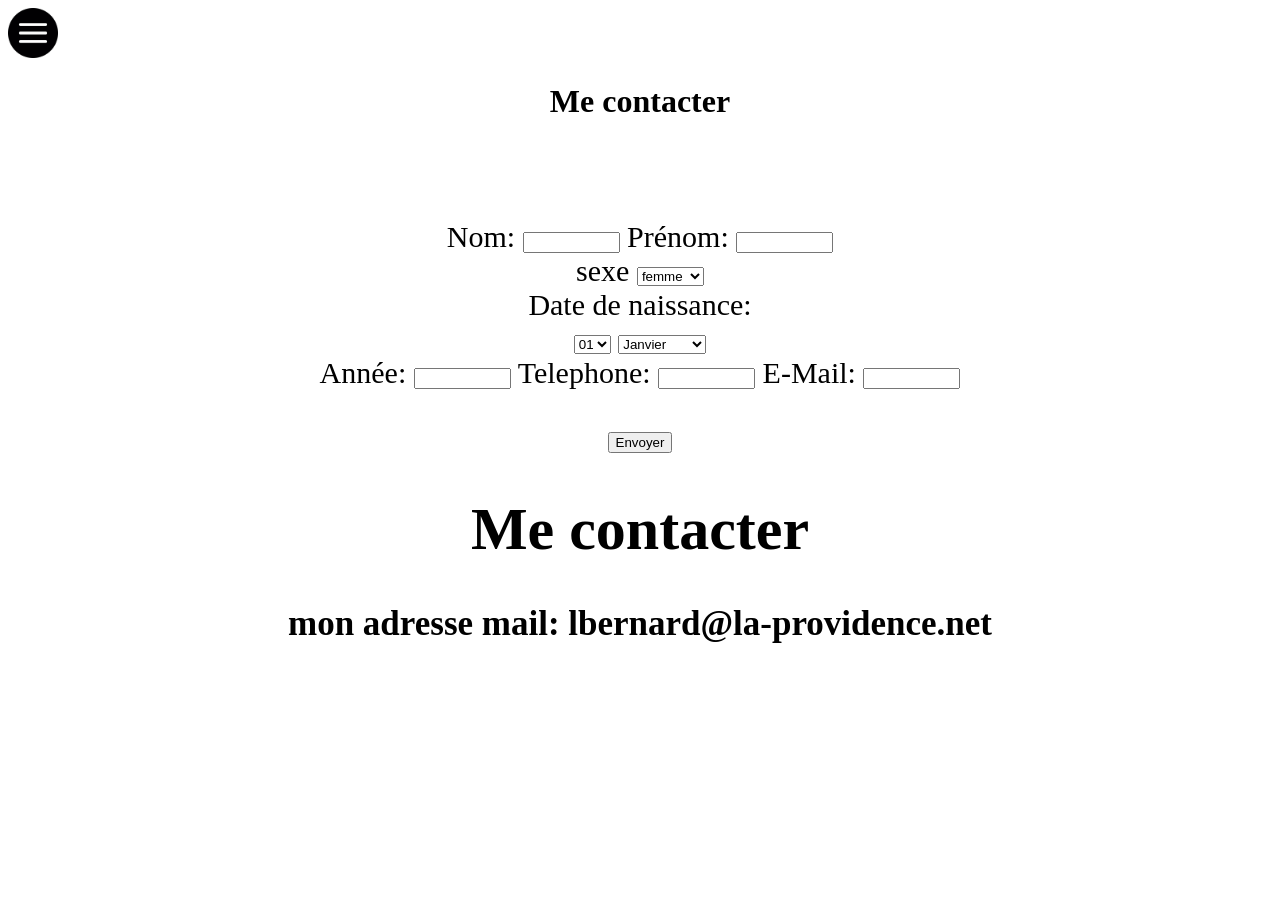
<file: Form.html>
<!DOCTYPE html>
<html>

<head>
    <title>site de léa</title>
    <!--titre du site ainsi que le liens vers le css-->
    <link rel="stylesheet" href="form.css">
</head>

<body>
    <a class="right" href="index.html">
        <img src="image/bouton.png" alt="" height="50px" width="50px" />
        <!--bouton retour au menu-->
    </a>
    <center>

        <div>
            <h1>Me contacter</h1>
            <!--titre de la page-->
            <div class="contenu">
                <label for="name">Nom:</label>
                <input type="text" id="name" name="name" required minlength="4" maxlength="20" size="10">
                <!--le label cest pour des zone de texte ici nous avons une zone pour le nom et le prénom-->
                <label for="name">Prénom:</label>
                <input type="text" id="name" name="name" required minlength="4" maxlength="20" size="10">

                <div>
                    <label for="sexe">sexe</label>
                <select name="sexe" id="">
                    <option value="">femme</option>
                    <option value="">homme</option>
                    <option value="">autre</option>
                    
                </select>
                <div>
                    <label for="date de naissance">Date de naissance:</label></div>
            </div>
            <select name="jour" id="">
                <option value="">01</option>
                <option value="">02</option>
                <!--select va permettre de avoir plusieurs valeur dans liste ici c'est le nombre de jours pour mettre sa date de naissance -->
                <option value="">03</option>
                <option value="">04</option>
                <option value="">05</option>
                <option value="">06</option>
                <option value="">07</option>
                <option value="">08</option>
                <option value="">09</option>
                <option value="">10</option>
                <option value="">11</option>
                <option value="">12</option>
                <option value="">13</option>
                <option value="">14</option>
                <option value="">15</option>
                <option value="">16</option>
                <option value="">17</option>
                <option value="">18</option>
                <option value="">19</option>
                <option value="">20</option>
                <option value="">21</option>
                <option value="">22</option>
                <option value="">23</option>
                <option value="">24</option>
                <option value="">25</option>
                <option value="">26</option>
                <option value="">27</option>
                <option value="">28</option>
                <option value="">29</option>
                <option value="">30</option>
                <option value="">31</option>
            </select>
            <select name="mois" id="">
                <option value="">Janvier</option>
                <option value="">Février</option>
                <!--liste de mois de l année -->
                <option value="">Mars</option>
                <option value="">Avril</option>
                <option value="">Mai</option>
                <option value="">Juin</option>
                <option value="">Juillet</option>
                <option value="">Aout</option>
                <option value="">Septembre</option>
                <option value="">Octobre</option>
                <option value="">Novembre</option>
                <option value="">Décembre</option>
            </select>
            <div>
                <label for="année">Année:</label>
                <input type="text" id="name" name="name" required minlength="4" maxlength="12" size="10">
                <!--zonne de text pour l'anne ainsi que la dimension de la zone  et input ici et pour crée la zone de text car le type est text-->





                <label for="année">Telephone:</label>
                <input type="text" id="name" name="name" required minlength="4" maxlength="12" size="10">
                <label for="année">E-Mail:</label>
                <!--zone de texte pour mettre son adresse mail-->
                <input type="text" id="name" name="name" required minlength="4" maxlength="12" size="10">
                <p>
                    <input type="submit" value="Envoyer"></p>
                <!--input avec commme type submit et un bouton et ici cest le bouton envoyer-->

            </div>
            <div>
                <H1> Me contacter </H1>
                <div class="mail"><strong><span> mon adresse mail: lbernard@la-providence.net</span></strong></div>
            </div>
        </div>
    </center>
</body>

</html>
</file>
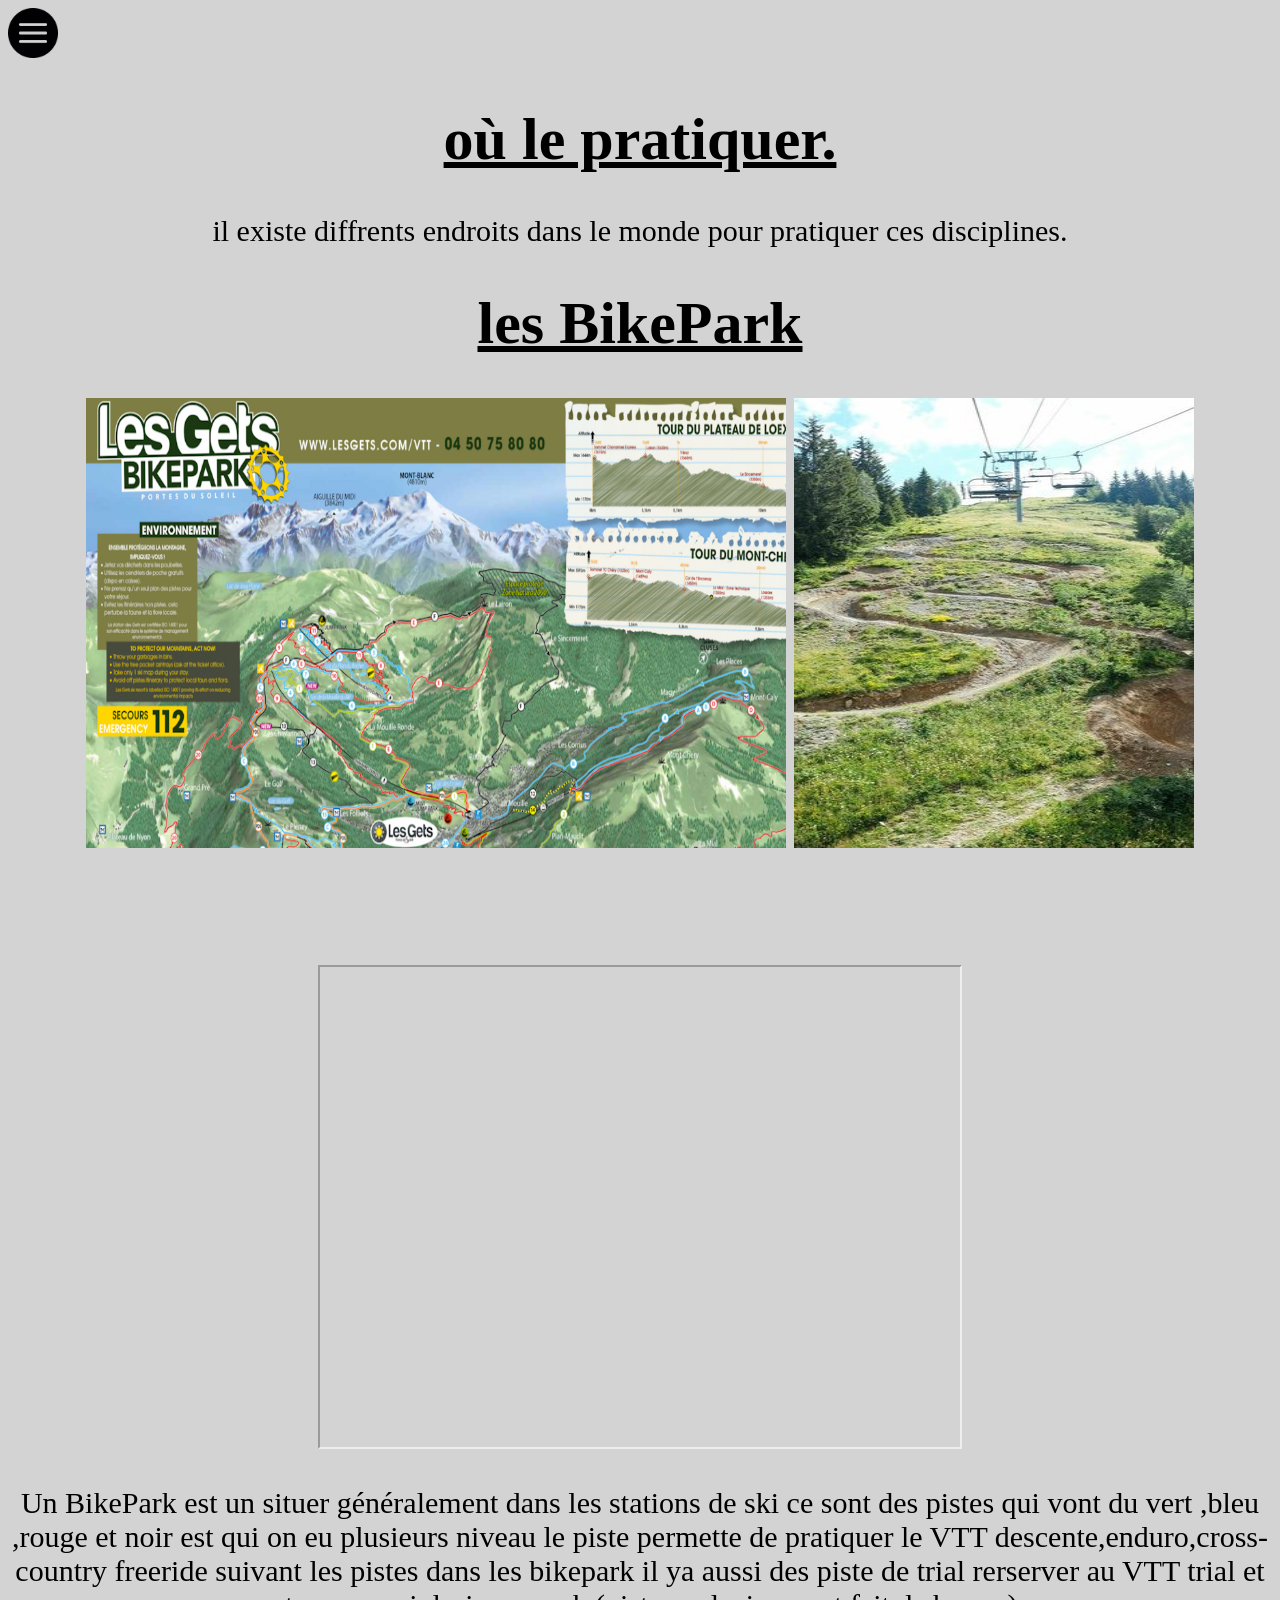
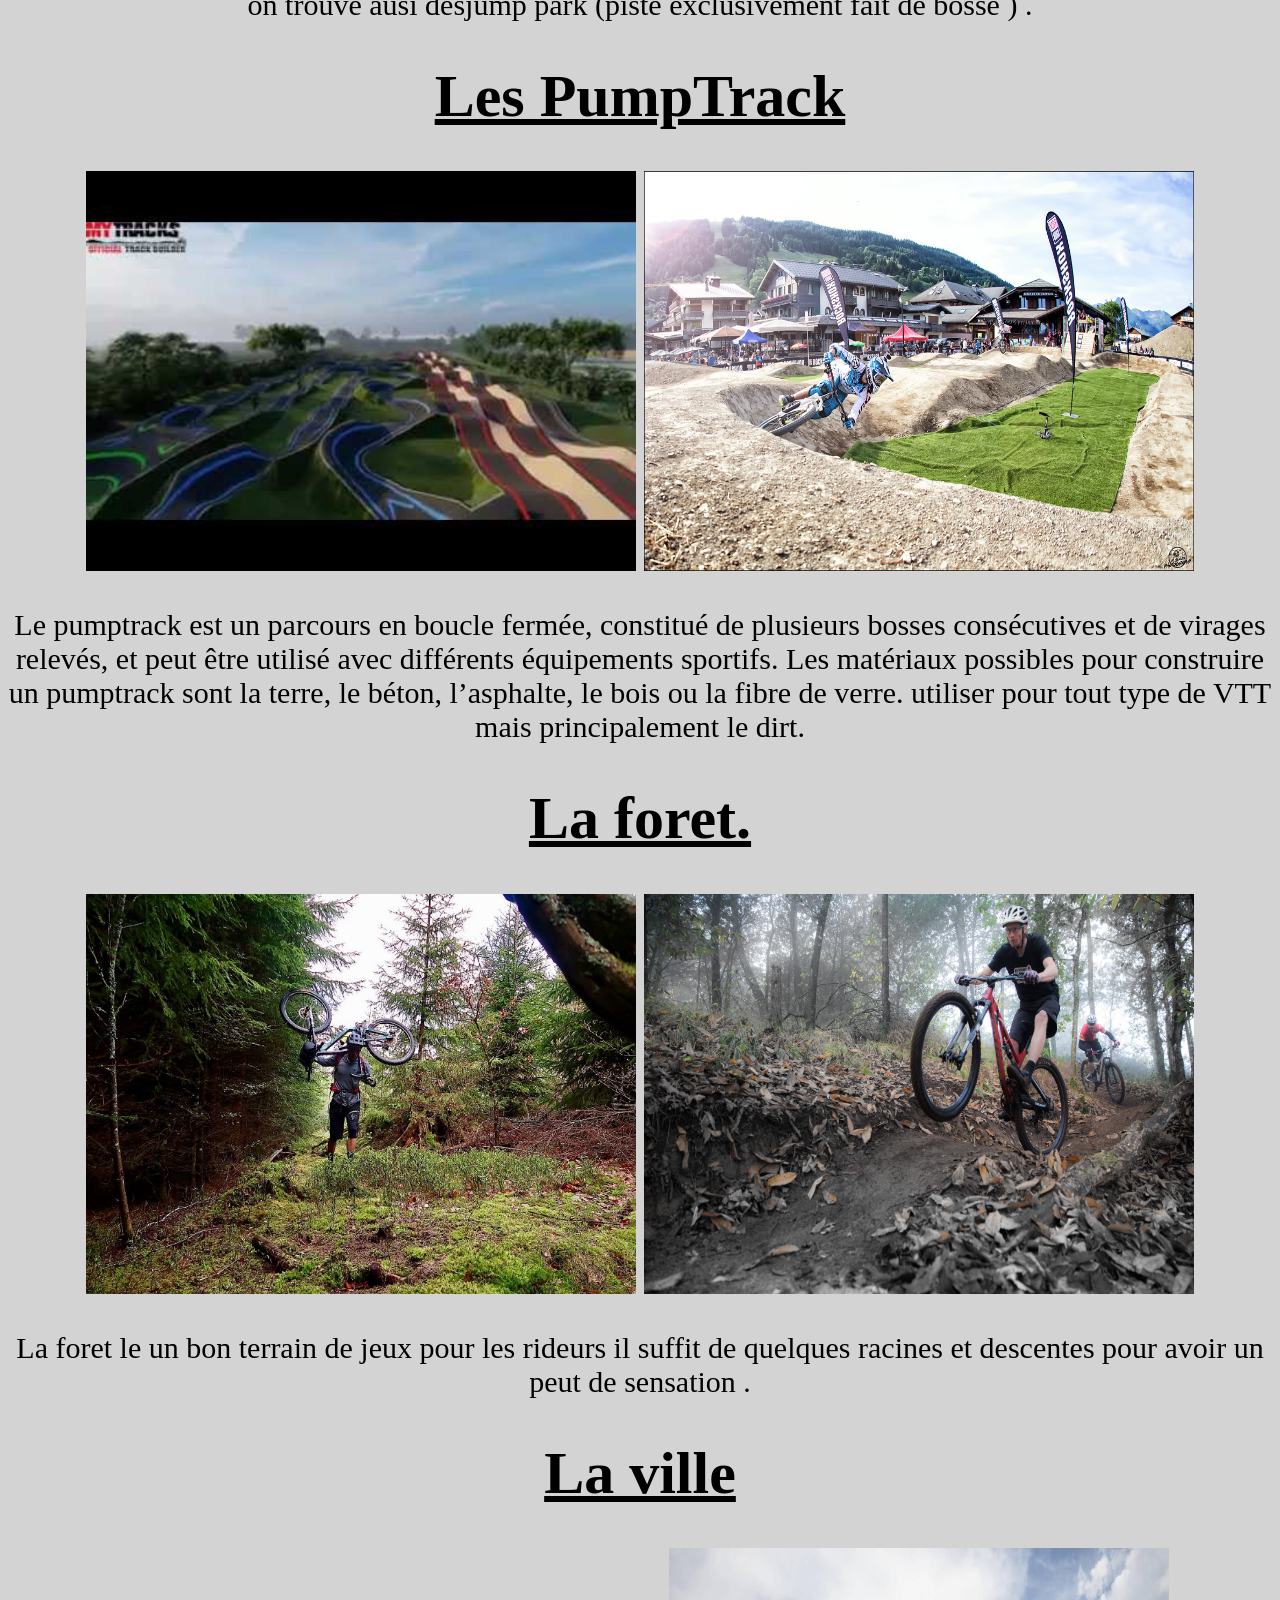
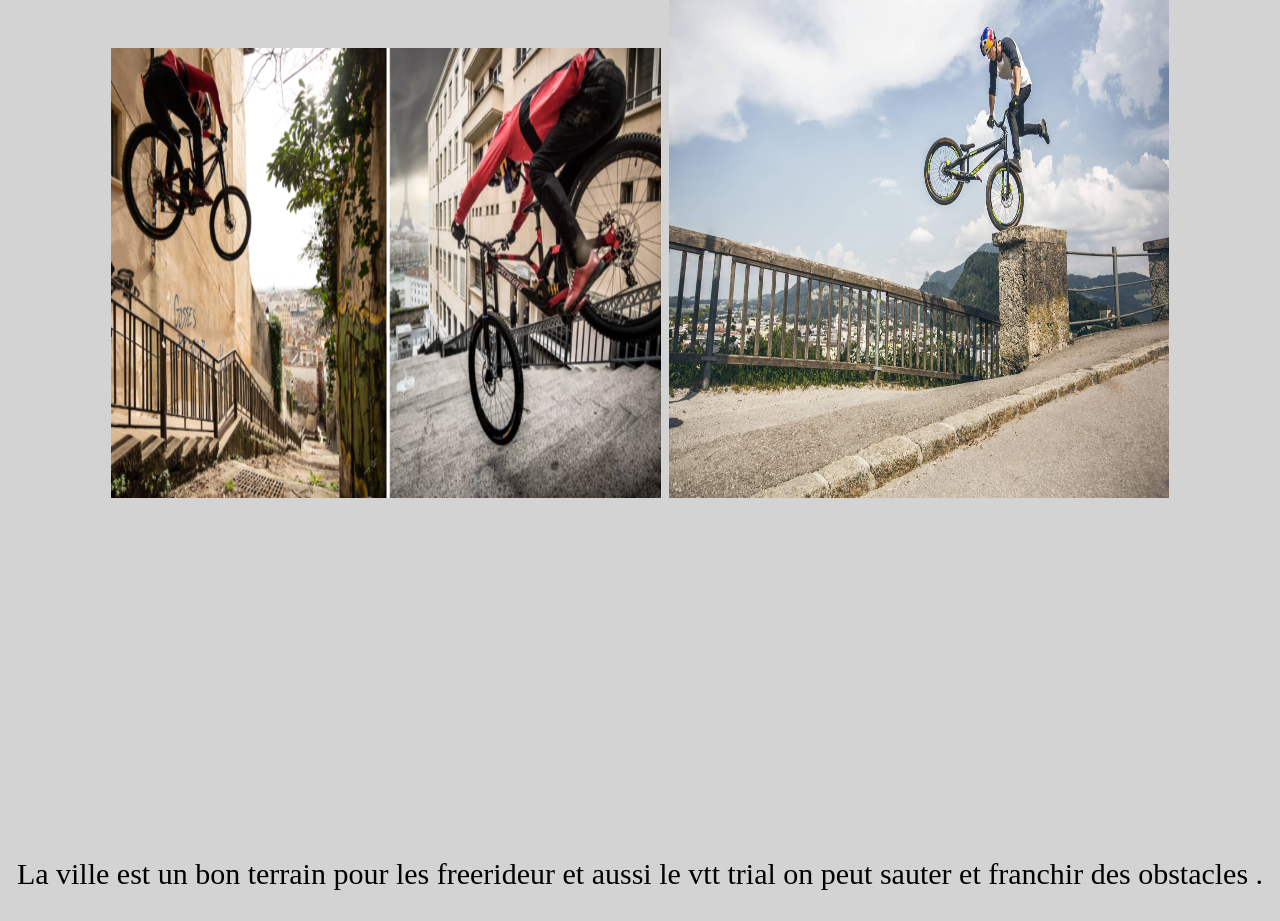
<file: pratiquer.html>
<!DOCTYPE html>
<html>

<head>
    <title> site de léa </title>       <!--titre du site ainsi que le liens vers le css-->
    <meta charset="UTF-8">
    <link rel="stylesheet" href="pratiquer.css" />


</head>

<body>

    <a class="right" href="index.html">
        <img src="image/bouton.png" alt="" height="50px" width="50px" /> <!--bouton retour menu-->
    </a>
    <center>
        <u>
            <h1>où le pratiquer.</h1>
        </u>
        <div class="intro">
            <p> il existe  diffrents endroits dans le monde pour pratiquer ces disciplines. </p> <!--paragraphe d'intro de la page-->

        </div>
    </center>
    <center>
        <div>
            <u>
                <h1>les BikePark</h1>
            </u>
            <div>
            <img src="image/gets.jpg" alt=""alt="" height="450px" width="700px">
            <img src="image/bikepark.jpg" alt="" height="450px" width="400px">   </div>            <!--image intégree a la page pratiquer-->
            <div class="carte"> <iframe src="https://www.google.com/maps/d/embed?mid=1gSFeaPyfGedRLQcNQ4szO9WlQSs&hl=en"
                    width="640" height="480"></iframe></div> <!--carte google intégrer avec la balise iframe ainsi que l url de la carte-->
            <p>Un BikePark est un situer généralement dans les stations de ski ce sont des pistes qui vont du vert ,bleu
                ,rouge et noir est qui on eu plusieurs niveau le piste permette de pratiquer le VTT
                descente,enduro,cross-country freeride suivant les pistes dans les bikepark il ya aussi des piste de
                trial rerserver au VTT trial et on trouve ausi desjump park (piste exclusivement fait de bosse ) . </p>
        </div>
        <div>
            <u>
                <h1>Les PumpTrack</h1>
            </u>
            <img src="image/pump.jpg" alt="" height="400px" width="550px">
            <img src="image/pump1.jpg" alt="" height="400px" width="550px">
            <p>Le pumptrack est un parcours en boucle fermée, constitué de plusieurs bosses consécutives et de virages
                relevés, et peut être utilisé avec différents équipements sportifs. Les matériaux possibles pour
                construire un pumptrack sont la terre, le béton, l’asphalte, le bois ou la fibre de verre. utiliser pour     <!--paragraphe qui est en desous des images-->
                tout type de VTT mais principalement le dirt.</p>

        </div>
        <div>

            <u>
                <h1>La foret.</h1>
            </u>
            <img src="image/foret.jpg" alt="" height="400px" width="550px">
            <img src="image/foret1.jpg" alt="" height="400px" width="550px">
            <p>La foret le un bon terrain de jeux pour les rideurs il suffit de quelques racines et descentes pour avoir
                un peut de sensation .</p>
        </div>

        <div>

            <u>
                <h1>La ville</h1>
            </u>

            <img src="image/ville.png" alt="" height="450px" width="550px">
            <img src="image/ville2.jpg" alt="" height="550px" width="500px">
            <iframe width="560" height="315" src="https://www.youtube.com/embed/Jk7rliZpuSs?start=30" frameborder="0"
                allow="accelerometer; autoplay; clipboard-write; encrypted-media; gyroscope; picture-in-picture"
                allowfullscreen></iframe>  <!--balise de video youtube integrer avec les photo dans la rubrique ville de la page-->
            <p>La ville est un bon terrain pour les freerideur et aussi le vtt trial on peut sauter et franchir des
                obstacles .</p>
        </div>

    </center>
</body>



</html>
</file>
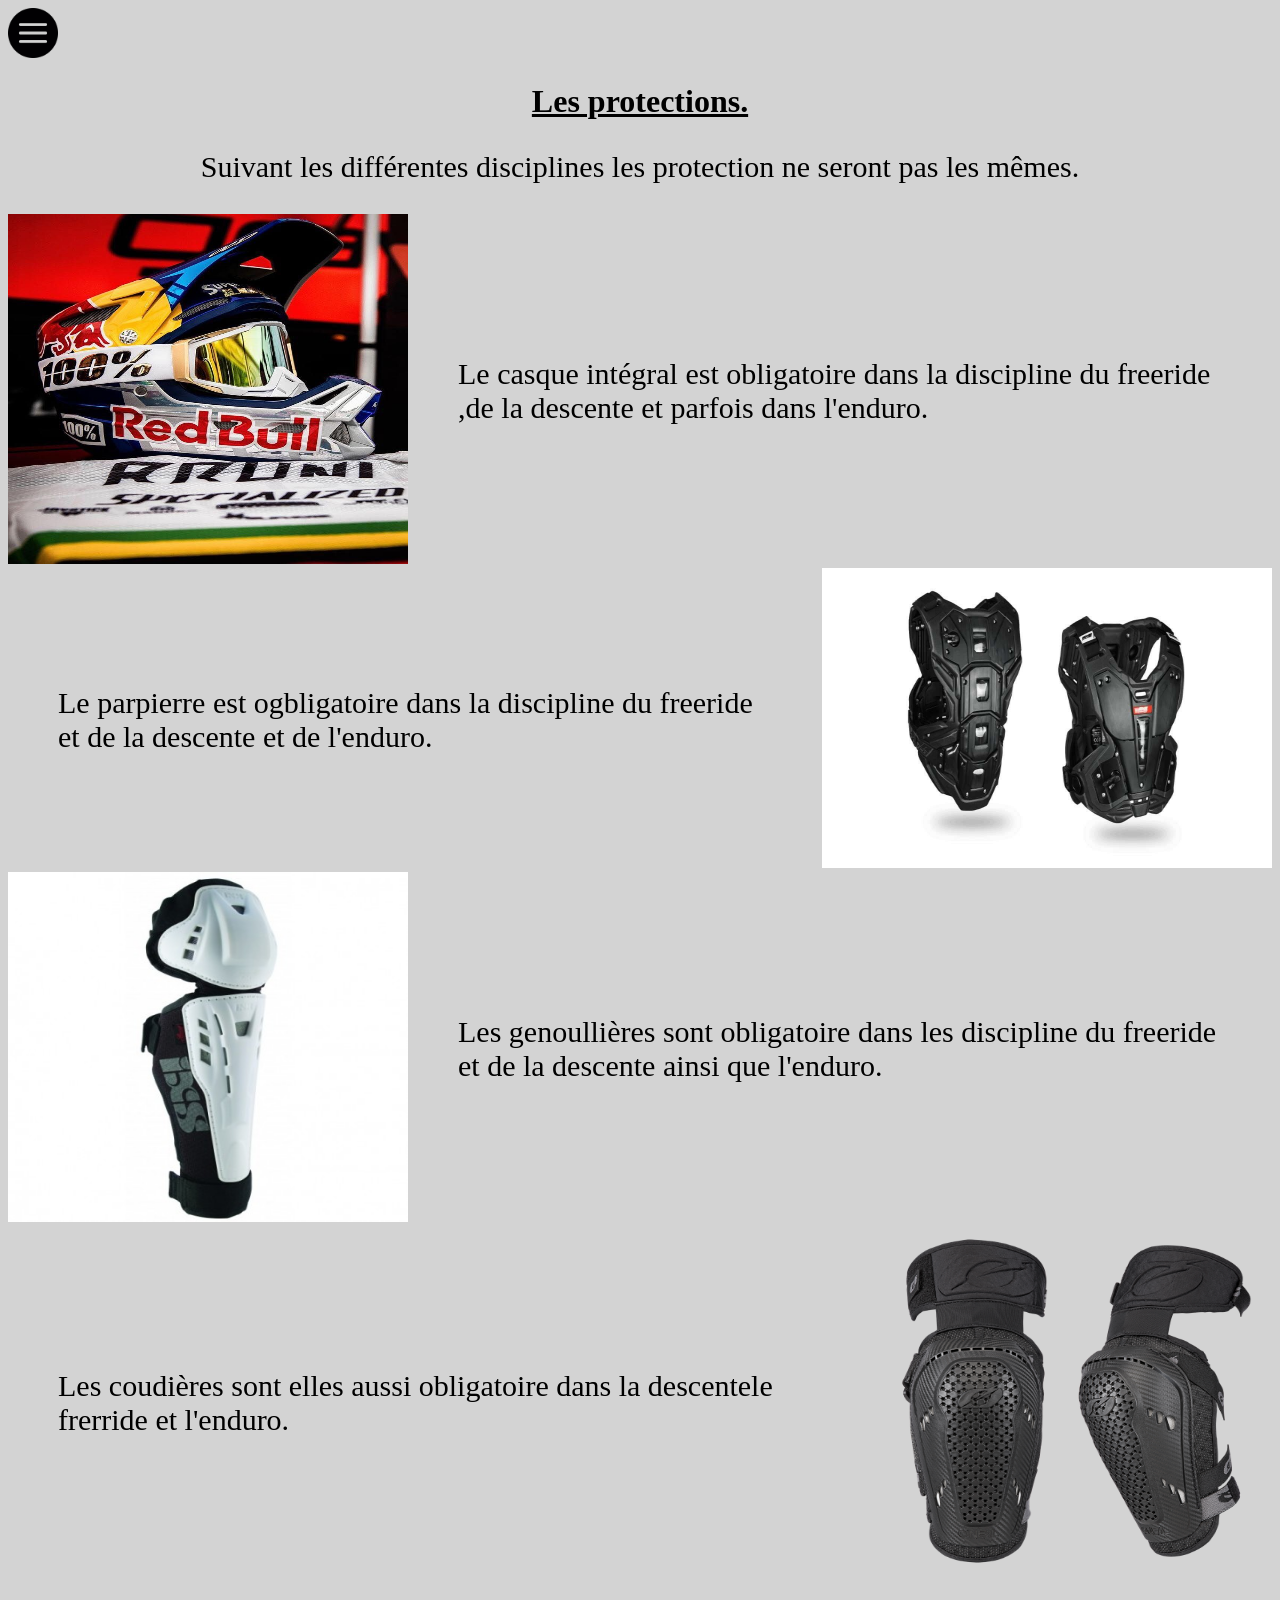
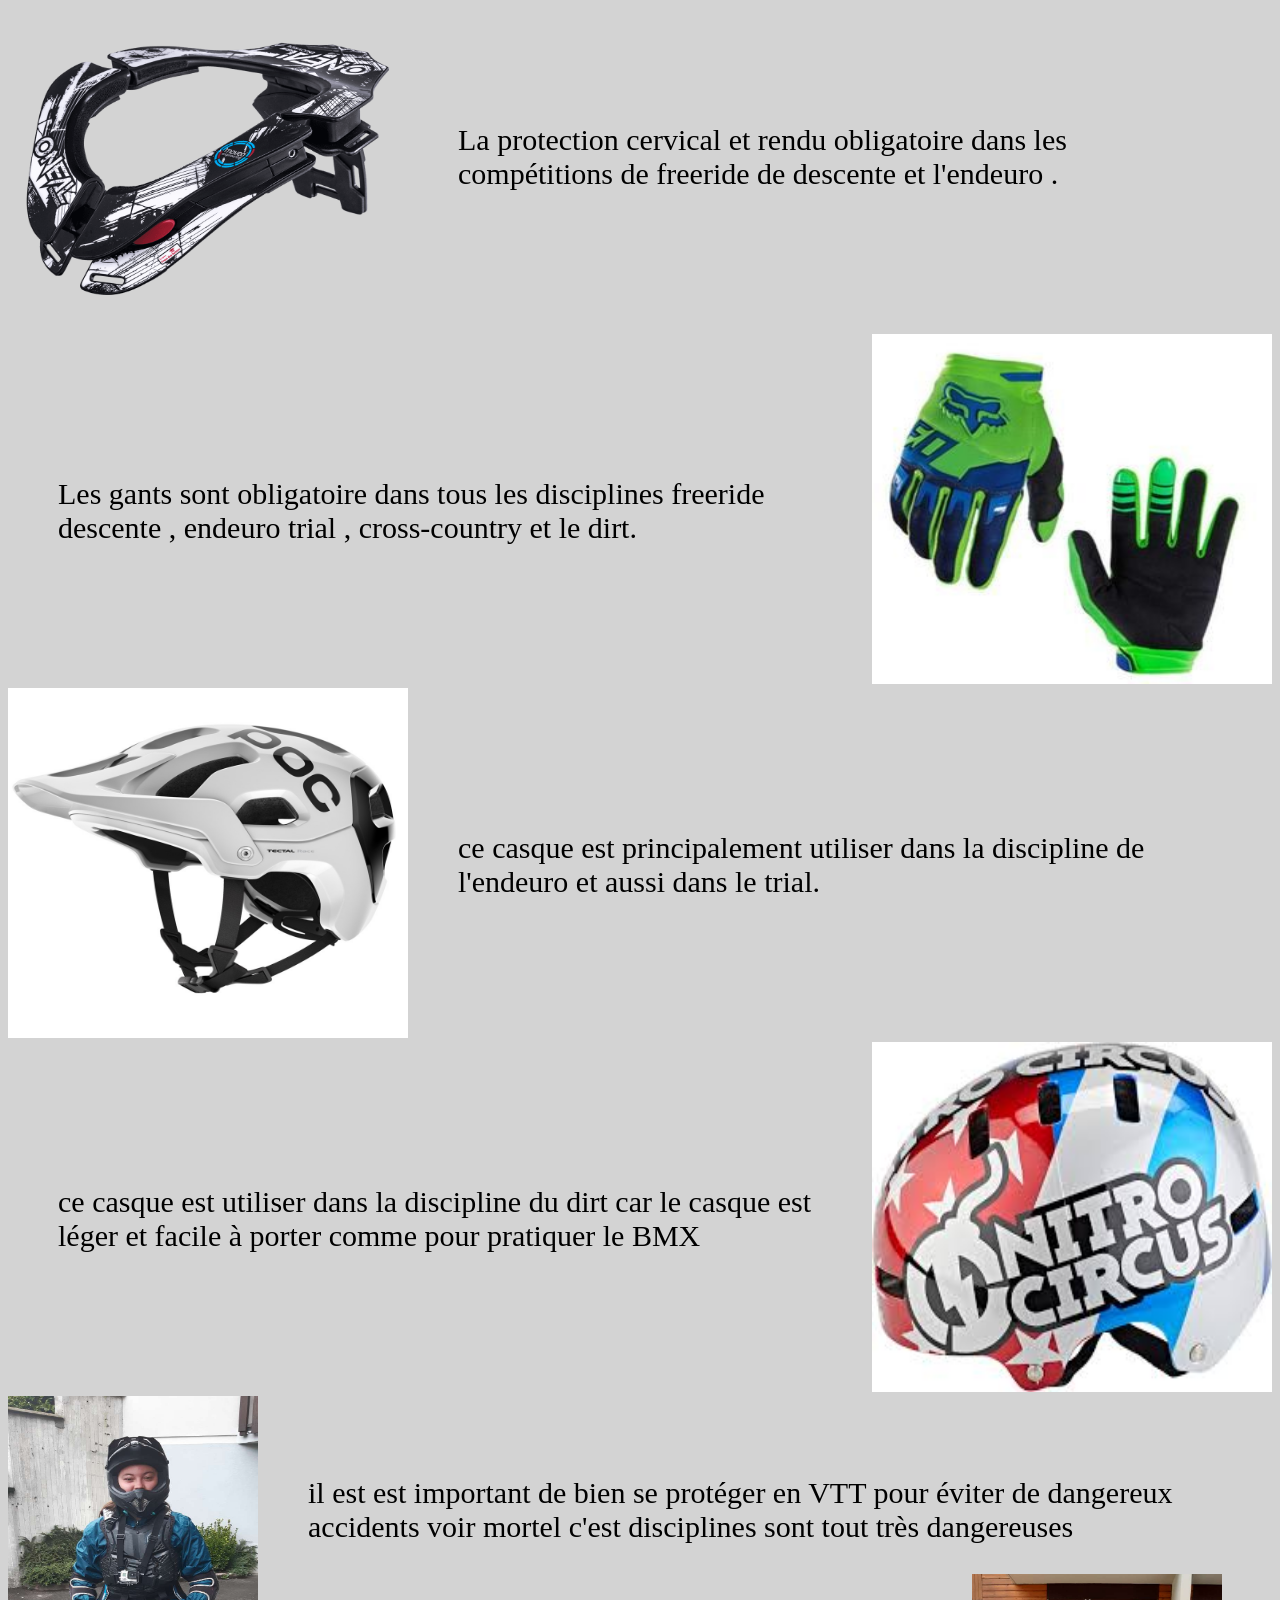
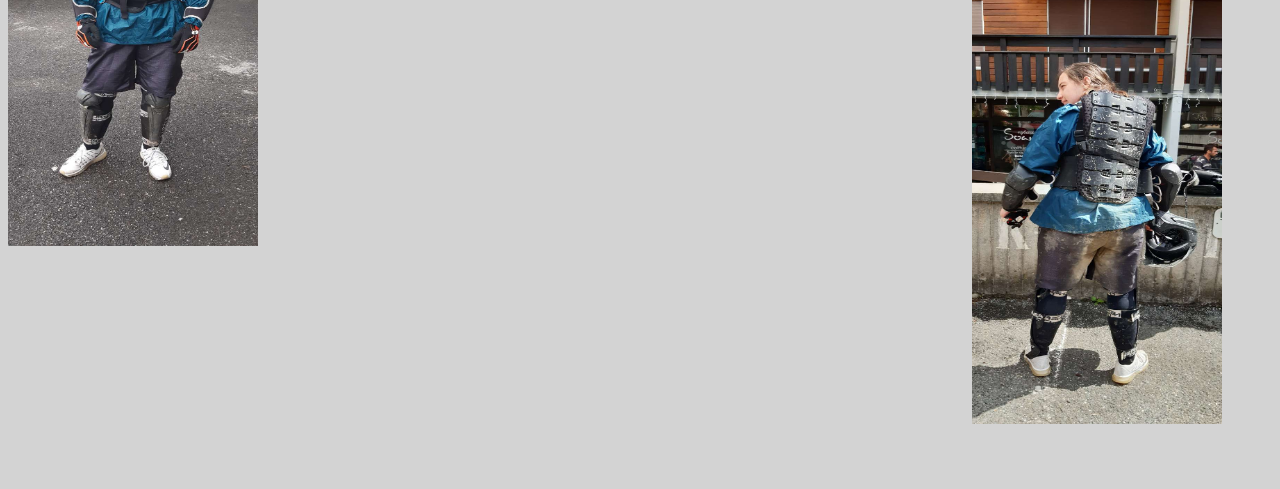
<file: protection.html>
<!DOCTYPE html>
<html>

<head>
    <title> site de léa </title>   <!--cette balise afficher les accend sur le site-->
    <meta charset="UTF-8">
    <link rel="stylesheet" href="protection.css" />  <!--titre du site ainsi que le liens vers le css-->
</head>

<body>
    <a class="right" href="index.html"> <!--bouton retour menu-->
        <img src="image/bouton.png" alt="" height="50px" width="50px" />
    </a>

    <center>
        <u>
            <h1>Les protections.</h1>
        </u>
        <div class="intro">
            <p> Suivant les différentes disciplines les protection ne seront pas les mêmes. </p>
        </div>
    </center>
    <div class="contenu"> <!--classe qui contient tous le contenu de la page-->

        <div class="casque">
            <div><img class="pierre" src="image/casque2.jpg" alt="" height="350px" width="400px"></div> <!--balise image -->
            <div>
                <p>Le casque intégral est obligatoire dans la discipline du freeride ,de la descente et parfois dans
                    l'enduro.</p>
            </div>
        </div>

        <div class="parpierre">
            <div class="pierre"><img src="image/parpierre.jpeg" alt="" height="300px" width="450px"></div>
            <div>
                <p>Le parpierre est ogbligatoire dans la discipline du freeride et de la descente et de l'enduro. </p> <!--petit paragraphe-->
            </div>
        </div>

        <div class="genou">
            <div><img src="image/genou.jpg" alt="" height="350px" width="400px"></div>
            <div>
                <p>Les genoullières sont obligatoire dans les discipline du freeride et de la descente ainsi que
                    l'enduro.</p>
            </div>
        </div>

        <div class="coude">
            <div><img src="image/coude.png" alt="" height="350px" width="400px"></div>
            <div>
                <p>Les coudières sont elles aussi obligatoire dans la descentele frerride et l'enduro.</p>
            </div>
        </div>

        <div class="cervi">
            <div><img src="image/cervi.png" alt="" height="350px" width="400px"></div>
            <div>
                <p>La protection cervical et rendu obligatoire dans les compétitions de freeride de descente et
                    l'endeuro . </p>
            </div>
        </div>

        <div class="gants">
            <div><img src="image/gants1.jpg" alt="" height="350px" width="400px"></div>
            <div>
                <p>Les gants sont obligatoire dans tous les disciplines freeride descente , endeuro trial , cross-country
                    et le dirt. </p>
            </div>
        </div>
        <div class="casqueendu">
            <div><img src="image/casque enduro.jpg" alt="" height="350px" width="400px"></div>
            <div>
                <p>ce casque est principalement utiliser dans la discipline de l'endeuro et aussi dans le trial. </p>
            </div>
        </div>
        <div class="bol">
            <div><img src="image/bol.jpg" alt="" height="350px" width="400px"></div>
            <div>
                <p>ce casque est utiliser dans la discipline du dirt car le casque est léger et facile à porter comme
                    pour pratiquer le BMX </p>
            </div>
        </div>
        <div class="lea">
            <div><img src="image/lea (1).jpg" alt="" height="450px" width="250px"></div>
            <div>
                <p>il est est important de bien se protéger en VTT pour éviter de dangereux accidents voir mortel c'est disciplines
                    sont tout très dangereuses</p>
                <div class="lea2">
                    <div><img src="image/lea (2).jpg" alt="" height="450px" width="250px"></div>
                   

                </div>

            </div>
        </div>
</body>









</html>
</file>
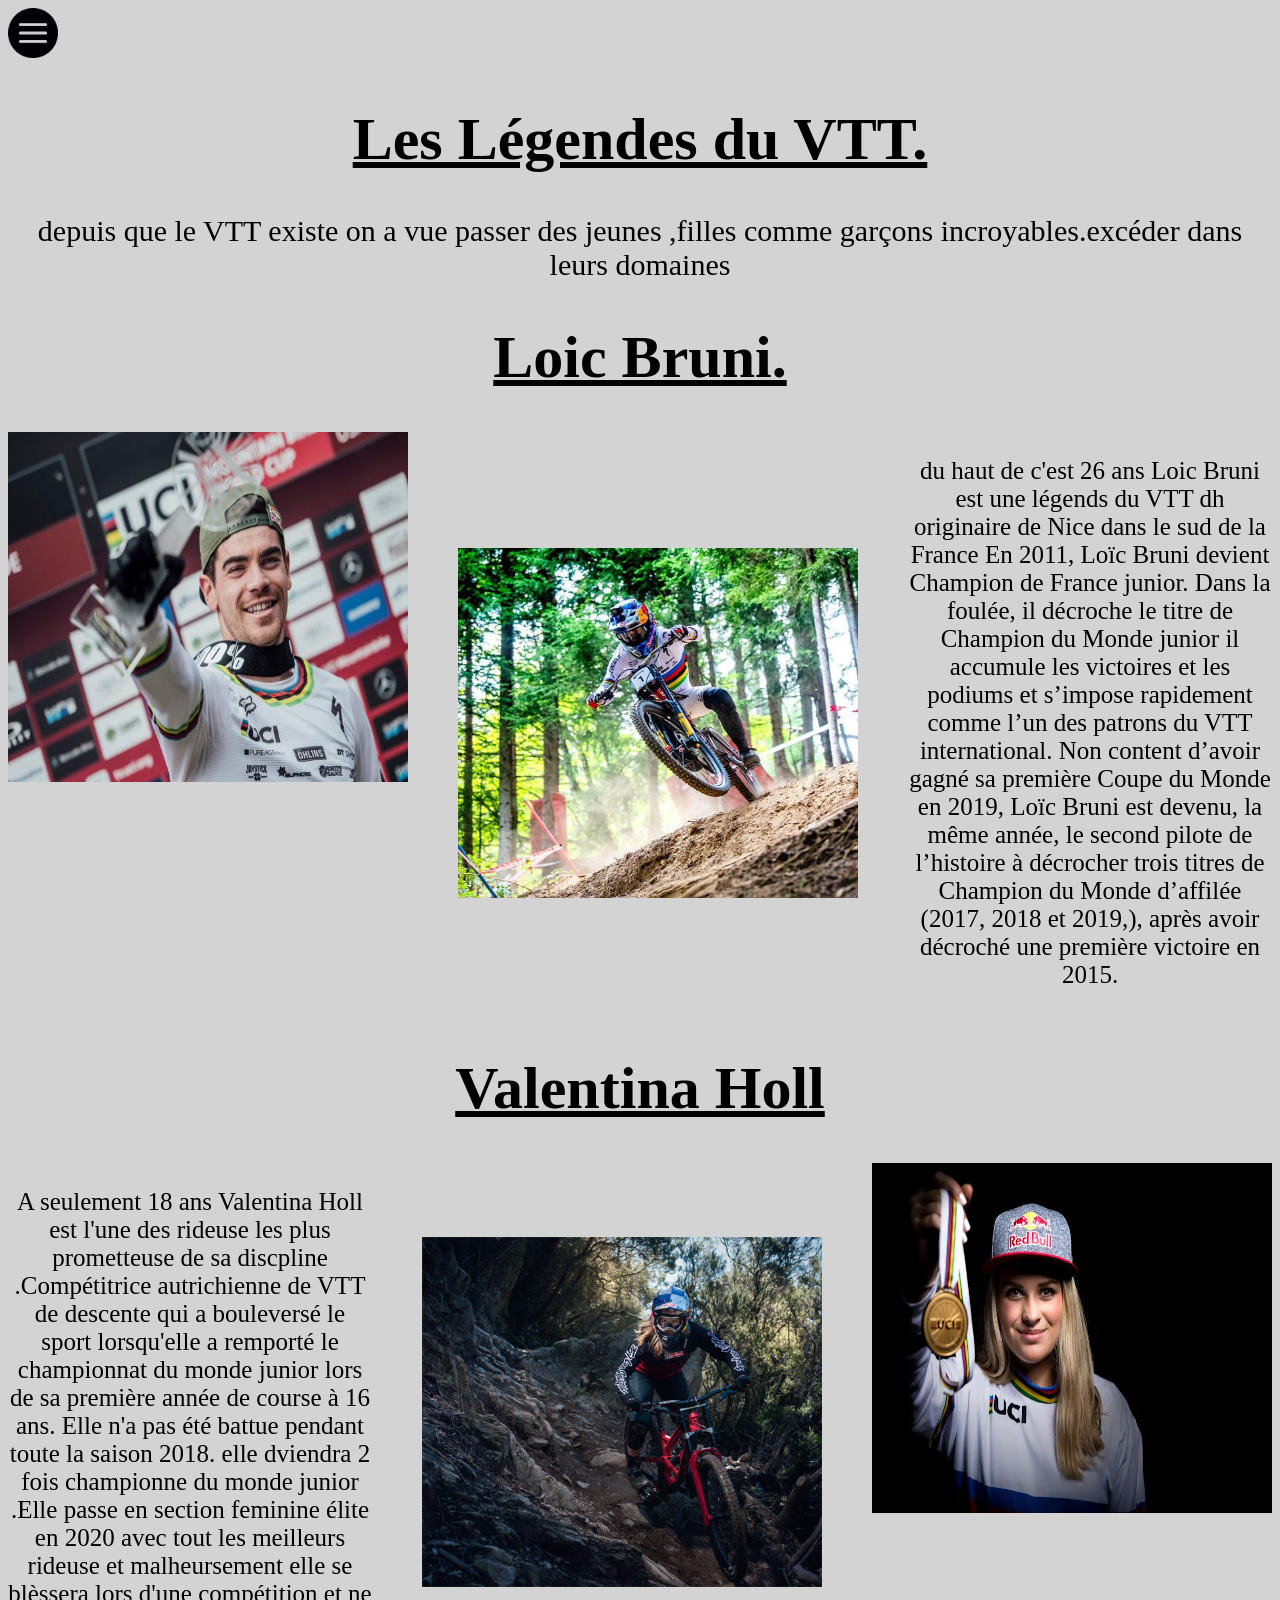
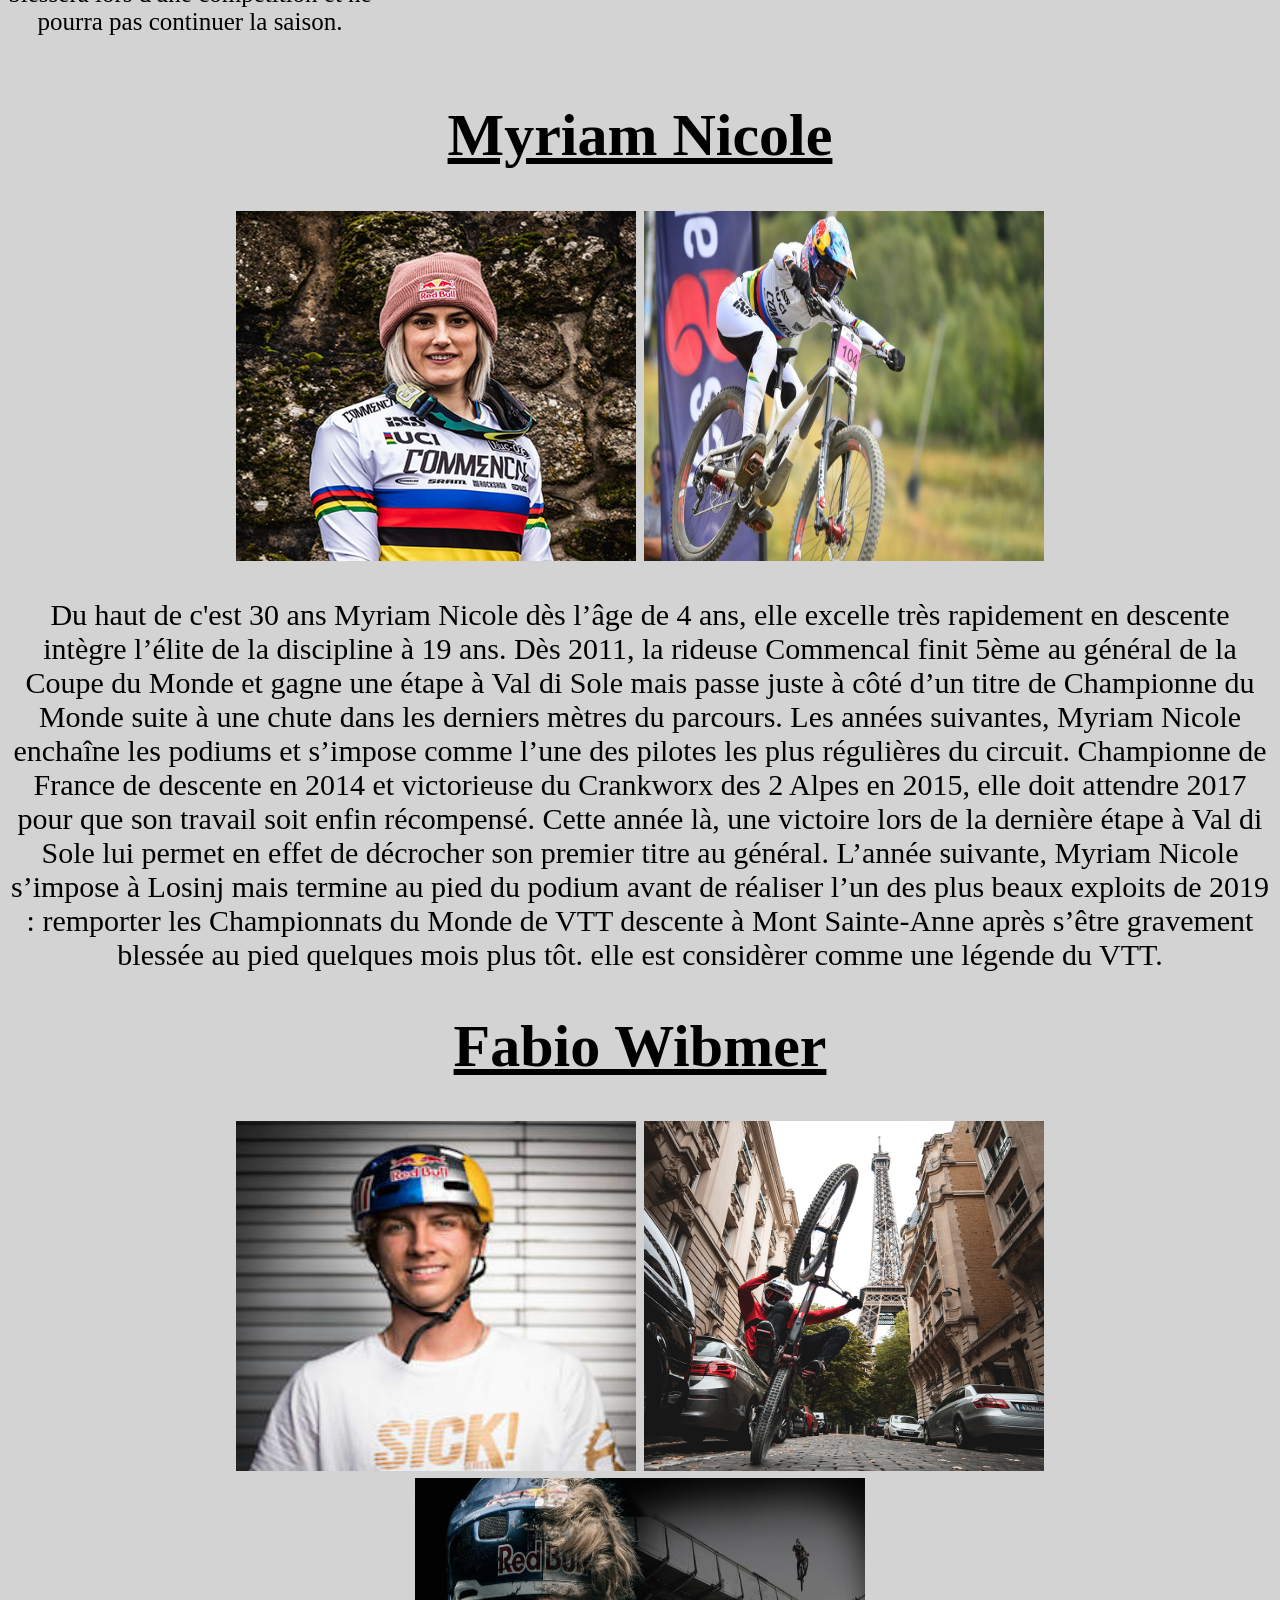
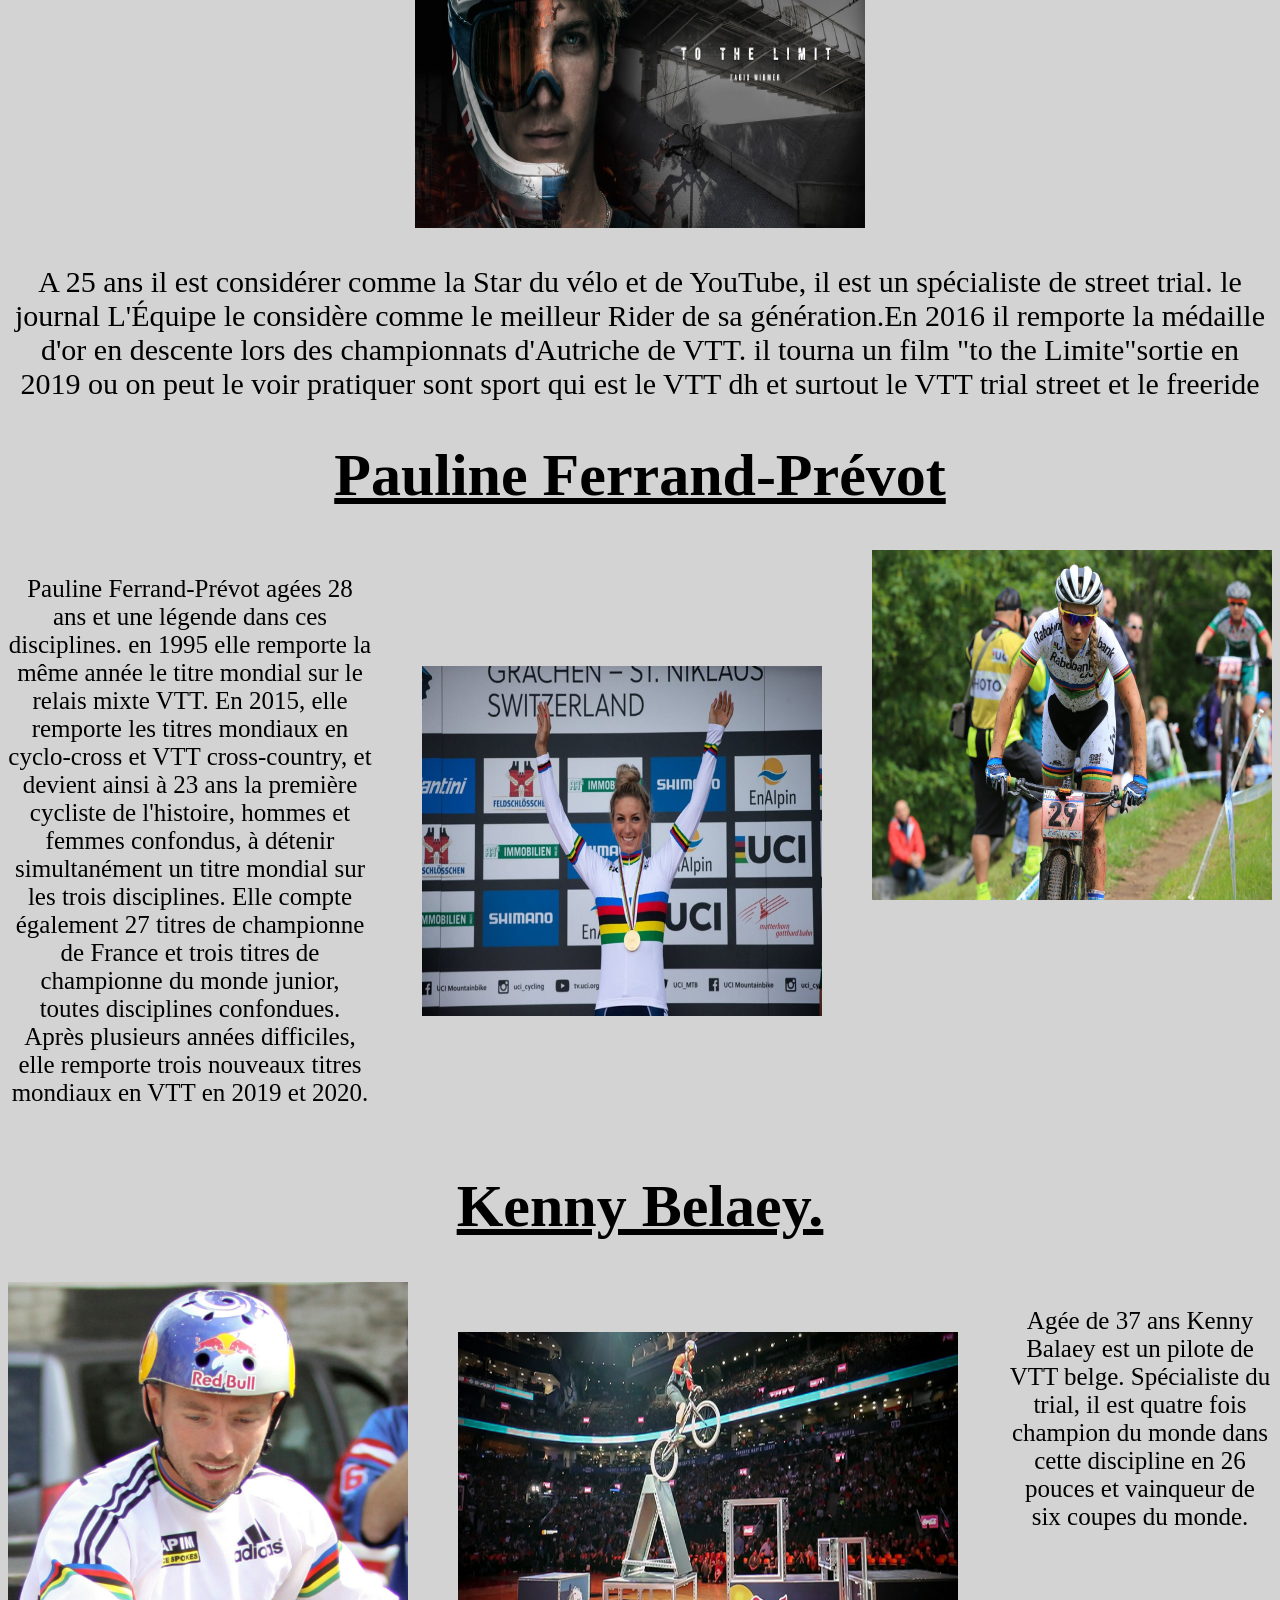
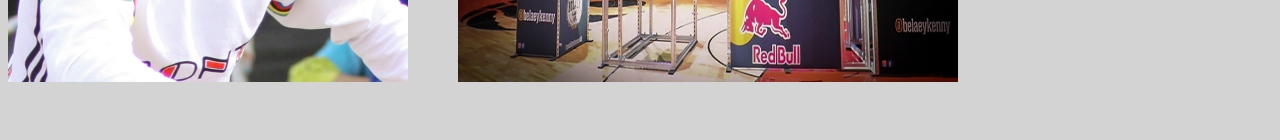
<file: rideur.html>
<!DOCTYPE html>
<html>

<head>
    <title> site de léa </title>
    <meta charset="UTF-8">
    <link rel="stylesheet" href="rideur.css" />   <!--titre du site ainsi que le liens vers le css-->


</head>

<body>
    <a class="right" href="index.html">
        <img src="image/bouton.png" alt="" height="50px" width="50px" />     <!--bouton retour au menu-->
    </a>
    <center> <!--balse center pour centrer le titre et l'intro-->
        <u>
            <h1>Les Légendes du VTT.</h1> <!--titre principal soulignié-->
        </u>
        <div class="intro">
            <p> depuis que le VTT existe on a vue passer des jeunes ,filles comme garçons incroyables.excéder dans leurs 
                domaines </p>      <!--petit paragraphe explicative de la page-->
        </div>
    </center>
    <center>
        <div class="contenu">   <!--div ou va être placer tous le contenu de la page-->
            <u>
                <h1>Loic Bruni.</h1>
            </u>
            <div class="loic">
                <div><img src="image/loic.jpg" alt="" height="350px" width="400px"></div> <!--balise pour mettre des images ainsi que leurs dimenion -->
                <div><img src="image/loic2.PNG" alt="" height="350px" width="400px"></div>
                <div>
                    <p> du haut de c'est 26 ans Loic Bruni est une légends du VTT dh originaire de Nice dans le sud de
                        la
                        France En 2011, Loïc Bruni devient Champion de France junior. Dans la foulée, il décroche le
                        titre de Champion du Monde junior il accumule les victoires et les podiums et s’impose
                        rapidement comme l’un des patrons du VTT international. Non content d’avoir gagné sa première
                        Coupe du Monde en 2019, Loïc Bruni est devenu, la même année, le second pilote de l’histoire à
                        décrocher trois titres de Champion du Monde d’affilée (2017, 2018 et 2019,), après avoir
                        décroché une première victoire en 2015.</p>

                </div>
            </div>
            <u>
                <h1>Valentina Holl</h1>
            </u>
            <div class="vall">
                <div><img src="image/vall.webp" alt="" height="350px" width="400px"></div> <!--image avec un liens vers le dossier avec tous les images-->
                <div><img src="image/val.jpg" alt="" height="350px" width="400px"></div>
                <div>
                    <p> A seulement 18 ans Valentina Holl est l'une des rideuse les plus prometteuse de sa discpline
                        .Compétitrice autrichienne de VTT de descente qui a bouleversé le sport lorsqu'elle a remporté
                        le championnat du monde junior lors de sa première année de course à 16 ans. Elle n'a pas été
                        battue pendant toute la saison 2018. elle dviendra 2 fois championne du monde junior .Elle passe
                        en section feminine élite en 2020 avec tout les meilleurs rideuse et malheursement elle se
                        blèssera lors d'une compétition et ne pourra pas continuer la saison. </p>
                </div>

            </div>

            <u>
                <h1>Myriam Nicole</h1>
            </u>
            <div class="Nicole">
                <img src="image/nicole.jpg" alt="" height="350px" width="400px">
                <img src="image/nicole2.png" alt="" height="350px" width="400px">
                <div>
                    <p> Du haut de c'est 30 ans Myriam Nicole dès l’âge de 4 ans, elle excelle très
                        rapidement en descente intègre l’élite de la discipline à 19 ans. Dès 2011, la
                        rideuse Commencal finit 5ème au général de la Coupe du Monde et gagne une étape à
                        Val di Sole mais passe juste à côté d’un titre de Championne du Monde suite à une    
                        chute dans les derniers mètres du parcours. Les années suivantes, Myriam Nicole
                        enchaîne les podiums et s’impose comme l’une des pilotes les plus régulières du
                        circuit. Championne de France de descente en 2014 et victorieuse du Crankworx des 2
                        Alpes en 2015, elle doit attendre 2017 pour que son travail soit enfin récompensé.
                        Cette année là, une victoire lors de la dernière étape à Val di Sole lui permet en
                        effet de décrocher son premier titre au général. L’année suivante, Myriam Nicole
                        s’impose à Losinj mais termine au pied du podium avant de réaliser l’un des plus
                        beaux exploits de 2019 : remporter les Championnats du Monde de VTT descente à Mont
                        Sainte-Anne après s’être gravement blessée au pied quelques mois plus tôt. elle est
                        considèrer comme une légende du VTT. </p>
                </div>

            </div>
            <u>
                <h1>Fabio Wibmer</h1>
            </u>
            <div class="fabio">
                <img src="image/fabio.jpg" alt="" height="350px" width="400px">
                <img src="image/fabio.webp" alt="" height="350px" width="400px">
                <img src="image/fabio2.jpg" alt="" height="350px" width="450px">
            </div>
            <div>
                <p>A 25 ans il est considérer comme la Star du vélo et de YouTube, il est un spécialiste de street
                    trial. le journal L'Équipe le considère comme le meilleur Rider de sa génération.En 2016 il
                    remporte la médaille d'or en descente lors des championnats d'Autriche de VTT. il tourna un film "to <!--praragraphe avec la biographie d'un rideur-->
                    the
                    Limite"sortie en 2019 ou on peut le voir pratiquer sont sport qui est le VTT dh et surtout le
                    VTT trial street et le freeride</p>
            </div>
            <u>
                <h1>Pauline Ferrand-Prévot</h1>
            </u>
            <div class="popo">
                <div><img src="image/pauline2.jpg" alt="" height="350px" width="400px"></div>
                <div><img src="image/pauline.jpg" alt="" height="350px" width="400px"></div>
                <div>
                    <p> Pauline Ferrand-Prévot agées 28 ans et une légende dans ces disciplines. en 1995 elle remporte
                        la même année le titre mondial sur le relais mixte VTT. En 2015, elle remporte les
                        titres mondiaux en cyclo-cross et VTT cross-country, et devient ainsi à 23 ans la première
                        cycliste de l'histoire, hommes et femmes confondus, à détenir simultanément un titre mondial sur
                        les trois disciplines. Elle compte également 27 titres de championne de France et trois titres
                        de championne du monde junior, toutes disciplines confondues. Après plusieurs années difficiles,
                        elle remporte trois nouveaux titres mondiaux en VTT en 2019 et 2020. </p>
                </div>

            </div>
            <u>
                <h1>Kenny Belaey.</h1> <!-- titre pour un nom d'un rideur-->
            </u>
            <div class="kenny"> <!--div kenny qui servivra pour le css-->
                <div><img src="image/kenny.jpg" alt="" height="400px" width="400px"></div>
                <div><img src="image/kenny2.jpg" alt="" height="350px" width="500px"></div>
                <div>
                    <p> Agée de 37 ans Kenny Balaey est un pilote de VTT belge. Spécialiste du trial, il est quatre fois
                        champion du monde dans cette discipline en 26 pouces et vainqueur de six coupes du monde. </p>
                </div>

            </div>
        </div>
    </center>

</body>
















</html>
</file>
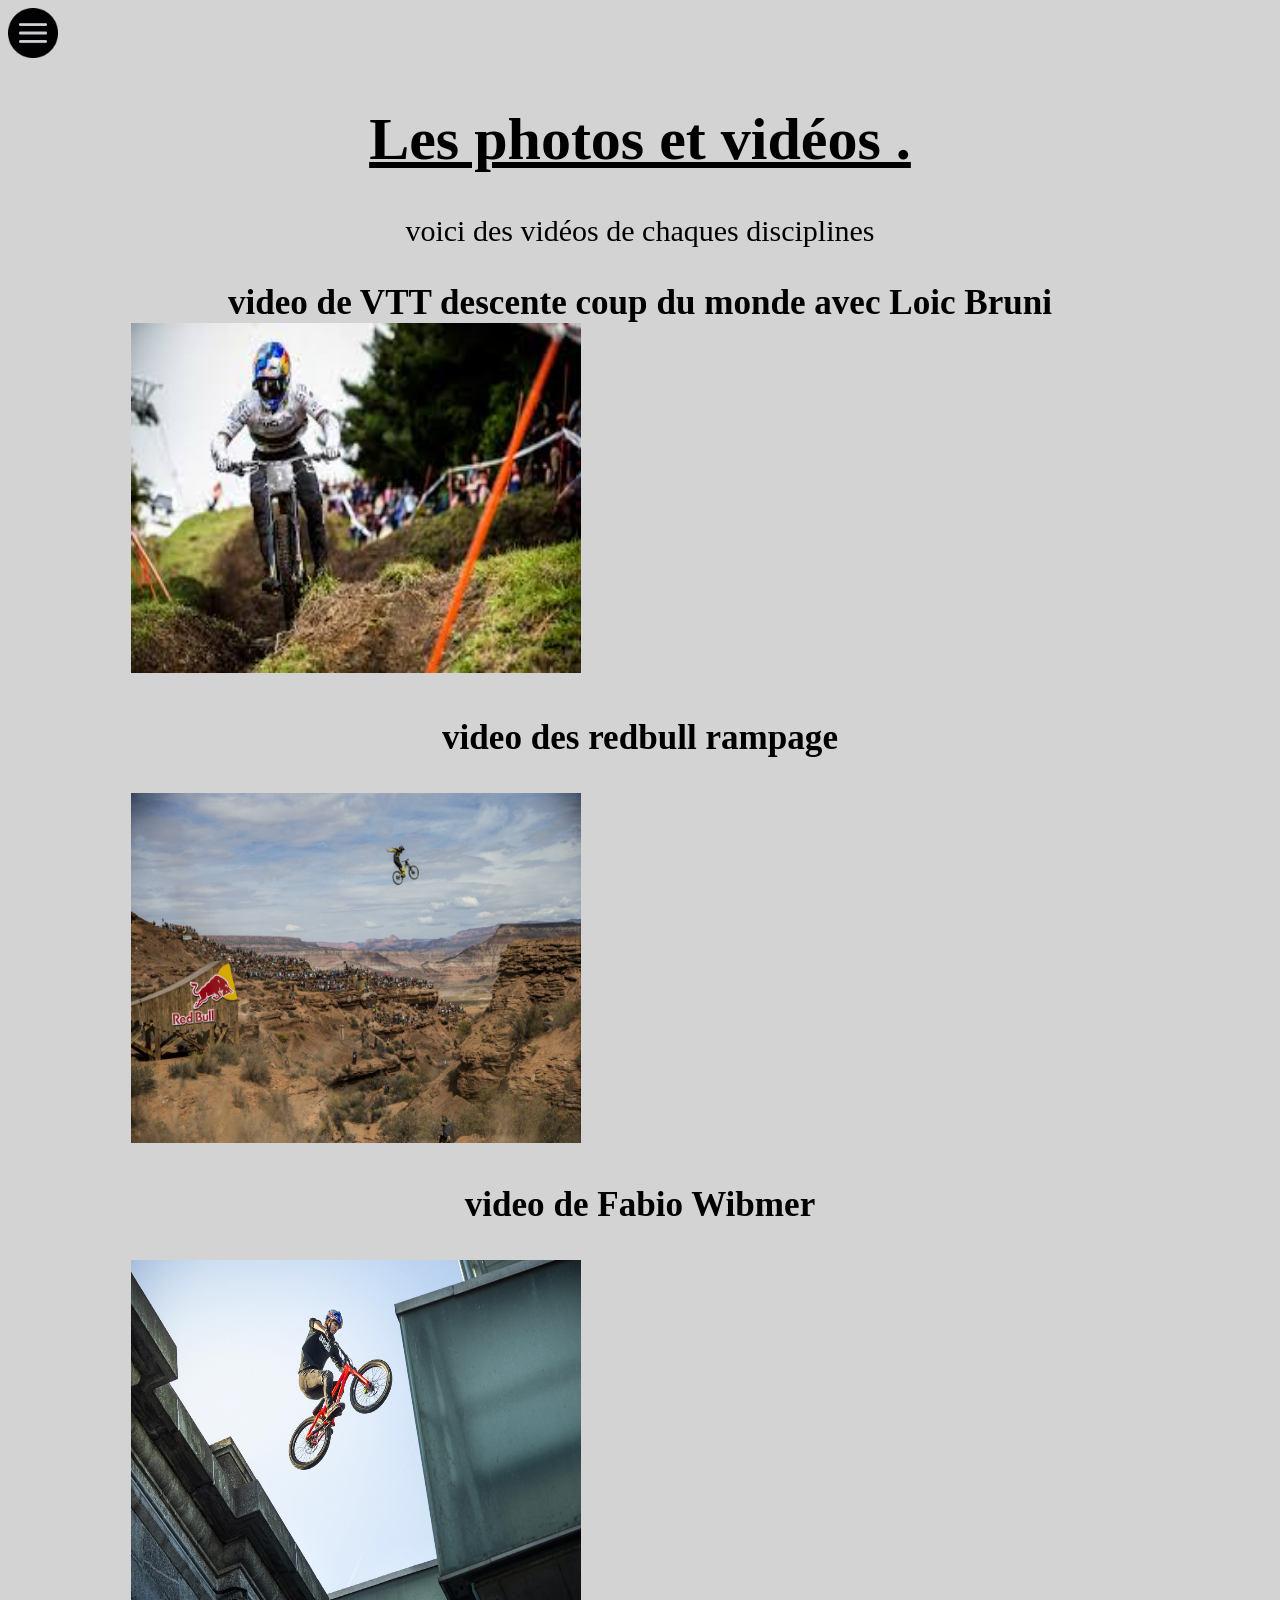
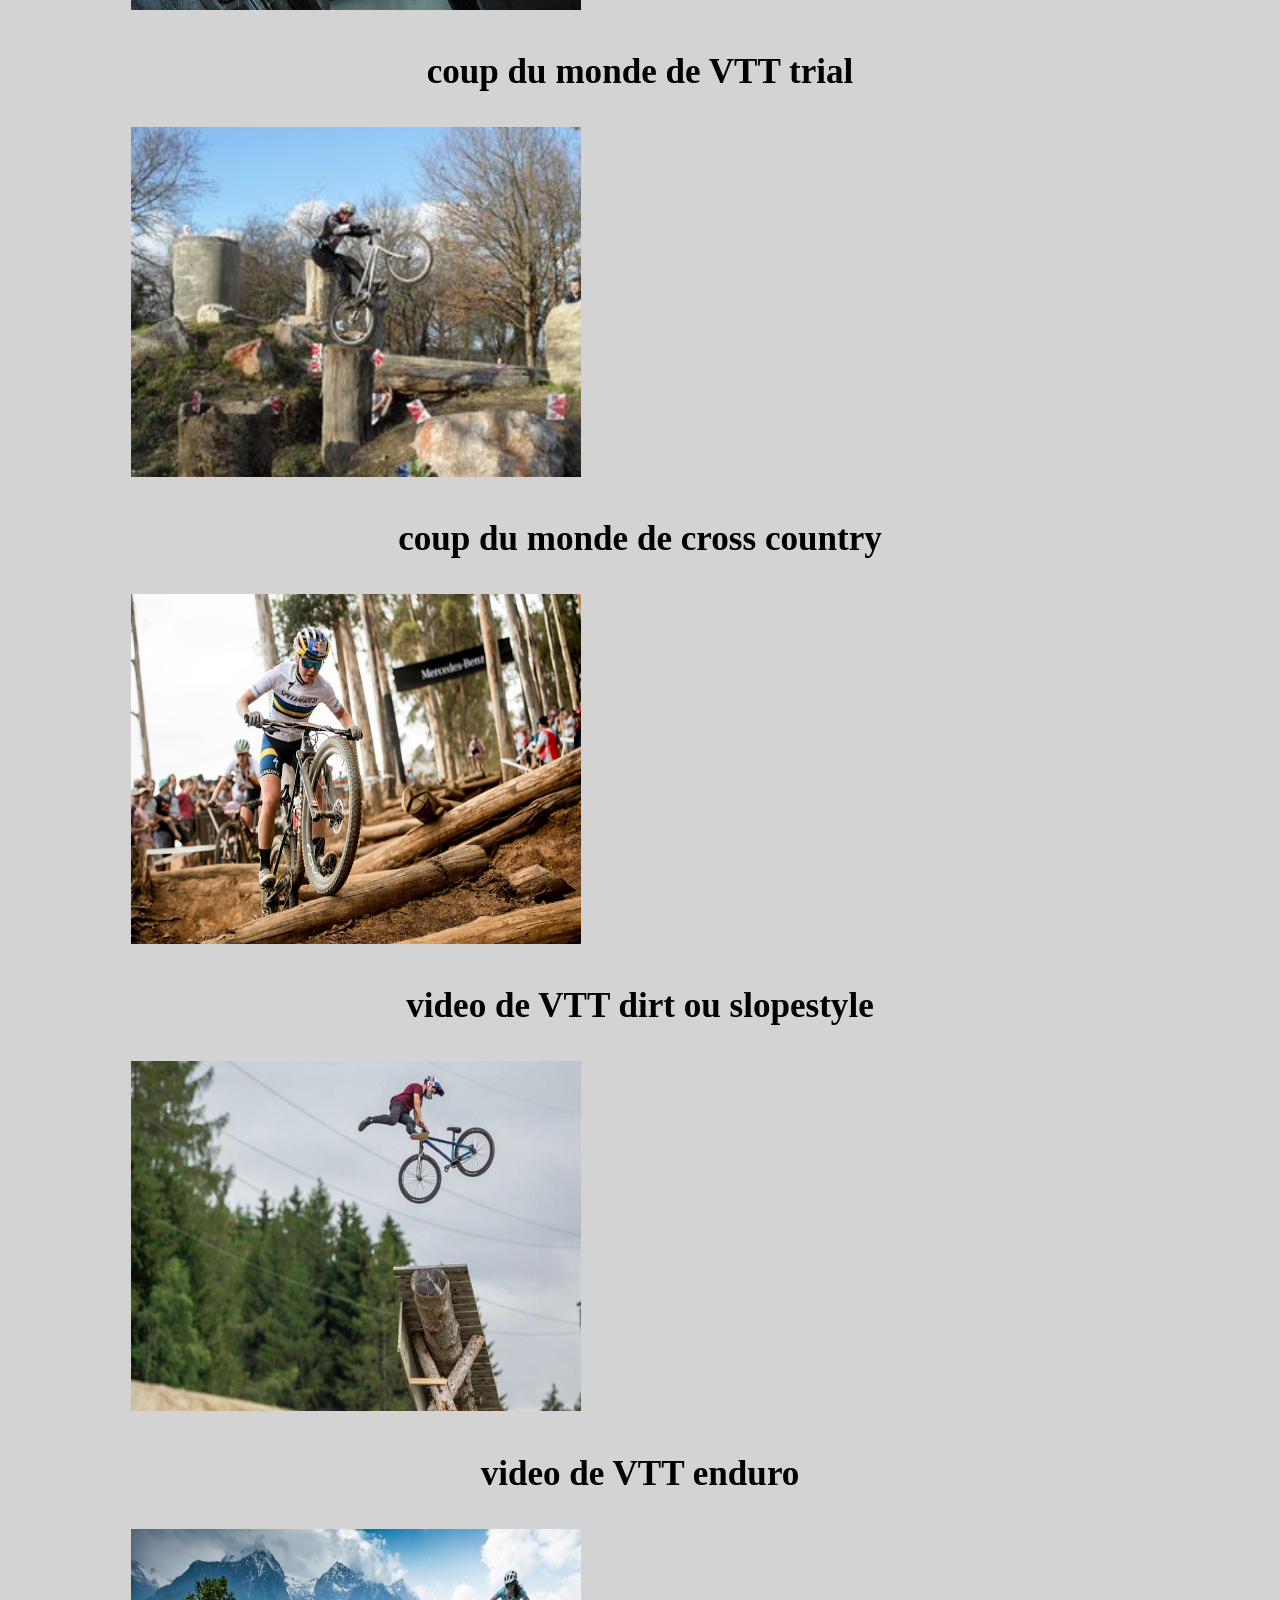
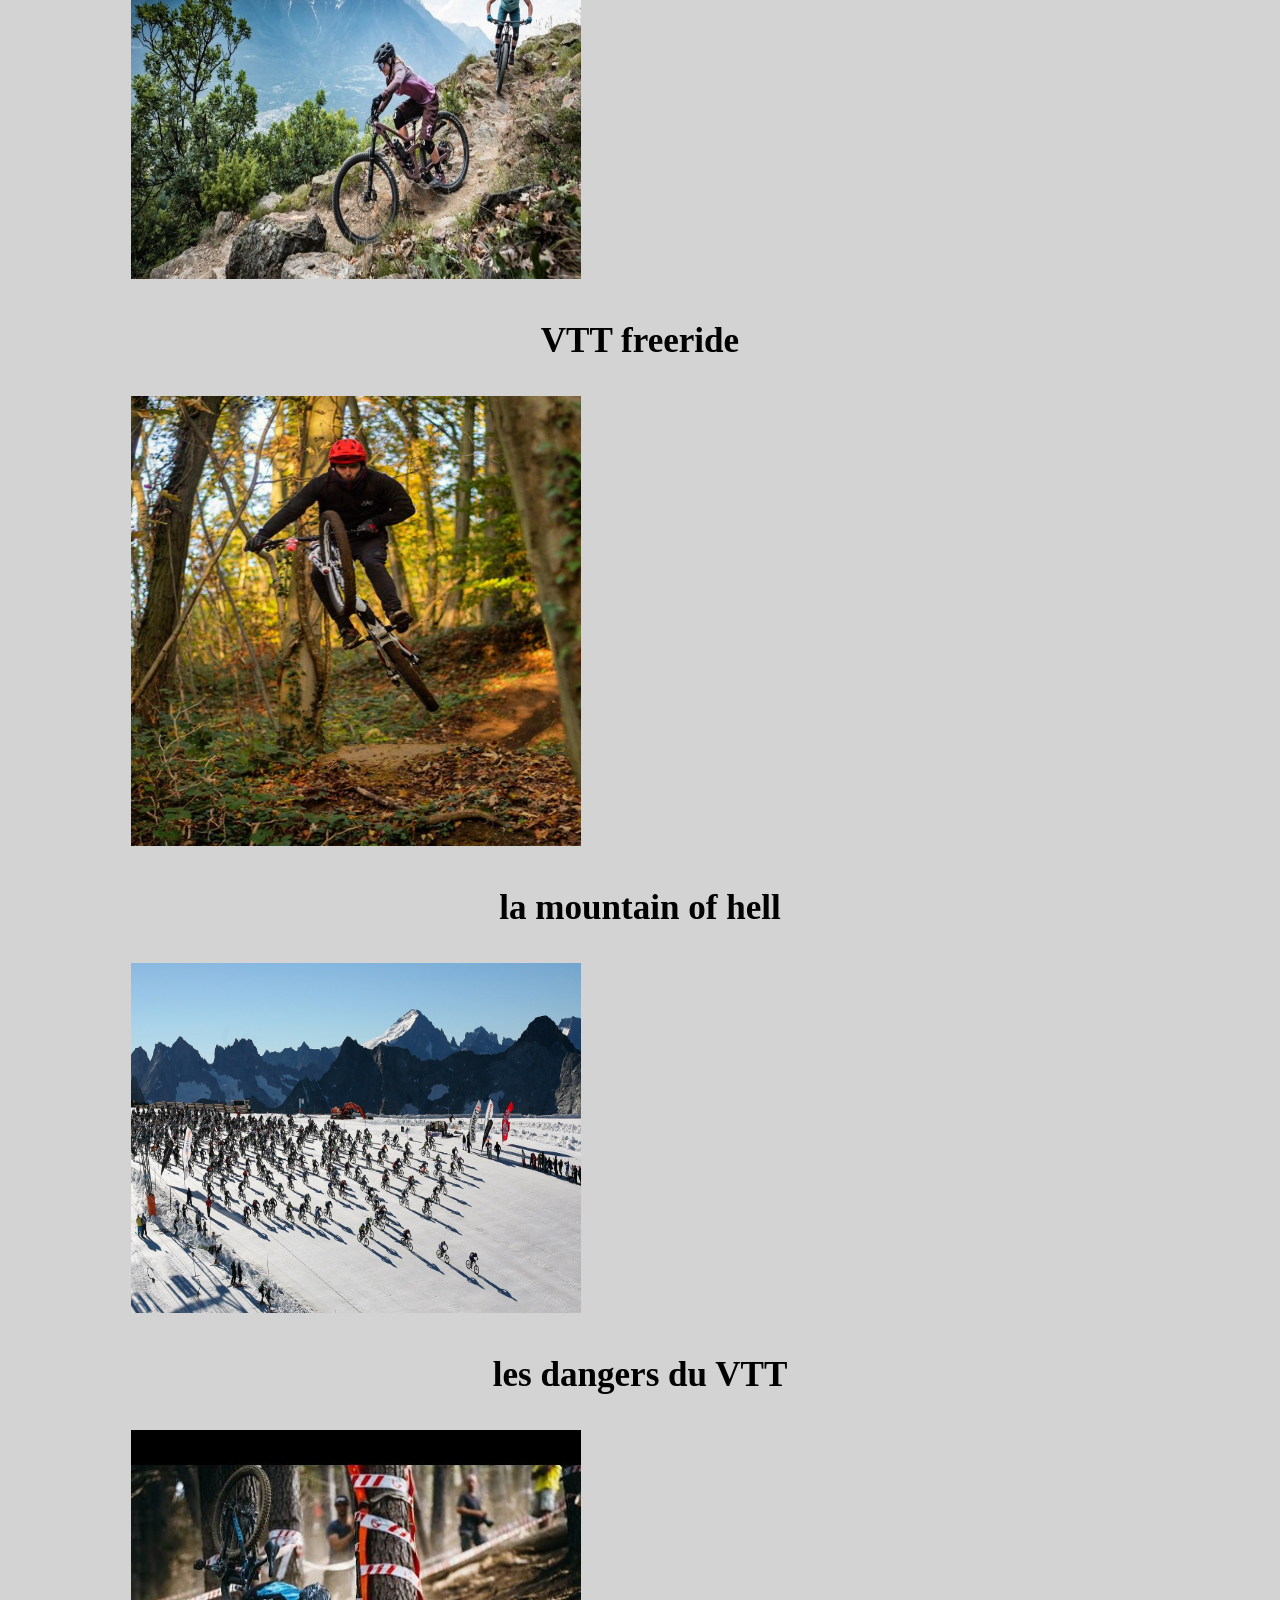
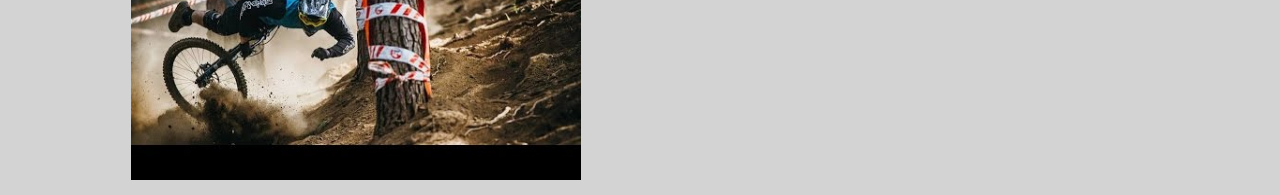
<file: video.html>
<!DOCTYPE html>
<html>

<head>
    <title> site de léa </title>
    <meta charset="UTF-8">                                                  <!--titre du site ainsi que le liens vers le css-->
    <link rel="stylesheet" href="video.css" />

</head>

<body>

    <a class="right" href="index.html">
        <img src="image/bouton.png" alt="" height="50px" width="50px" /> <!--bouton avec image pour le retour vers la page principal -->
    </a>
    <center>
        <u>
            <h1>Les photos et vidéos .</h1>   <!--grand tittre de cette page-->
        </u>
        <div class="intro">
            <p> voici des vidéos de chaques disciplines </p>
        </div>
    </center>
    <center>
        <div>
            <h3>video de VTT descente coup du monde avec Loic Bruni</h3s>
                <center>
                    <img src="image/bruni.jpg" alt=""height="350px" width="450px">
                    <iframe class="dh" width="560" height="315" src="https://www.youtube.com/embed/u2UI67-DqoY?start=1"
                    frameborder="0"allow="accelerometer; autoplay; clipboard-write; encrypted-media; gyroscope; picture-in-picture"
                        allowfullscreen> </iframe>    <!--la balise iframe permet de metttre une video dans la page ainsi que l url de la video-->
                    </center>
        </div>
    </center>
    <center>
        <div>
            <h3>video des redbull rampage </h3>
            <img src="image/red.jpg" alt=""height="350px" width="450px">
            <iframe width="560" height="315" src="https://www.youtube.com/embed/aMX8CfpCJFc?start=1" frameborder="0"
                allow="accelerometer; autoplay; clipboard-write; encrypted-media; gyroscope; picture-in-picture"
                allowfullscreen></iframe>
        </div>
        <div>
            <h3>video de Fabio Wibmer</h3>
            <img src="image/fab.jpg" alt=""height="350px" width="450px">
            <iframe width="560" height="315" src="https://www.youtube.com/embed/ZDbNe3mS0aw" frameborder="0"
                allow="accelerometer; autoplay; clipboard-write; encrypted-media; gyroscope; picture-in-picture"
                allowfullscreen></iframe>
        </div>
        <div>
            <h3>coup du monde de VTT trial</h3>
            <img src="image/tri.jpg" alt=""height="350px" width="450px">
            <iframe width="560" height="315" src="https://www.youtube.com/embed/Ks-PY70TGMQ?start=178" frameborder="0"
                allow="accelerometer; autoplay; clipboard-write; encrypted-media; gyroscope; picture-in-picture"
                allowfullscreen></iframe>
        </div>
        <div>
            <h3>coup du monde de cross country</h3>
            <img src="image/cros.jpg" alt=""height="350px" width="450px">
            <iframe width="560" height="315" src="https://www.youtube.com/embed/jXahWYNMSww" frameborder="0"
                allow="accelerometer; autoplay; clipboard-write; encrypted-media; gyroscope; picture-in-picture"
                allowfullscreen></iframe>
        </div>
        <div>
            <h3>
                video de VTT dirt ou slopestyle</h3>  <!--petit titre pour presenter une video-->
                <img src="image/slop.jpg" alt=""height="350px" width="450px">
            <iframe width="560" height="315" src="https://www.youtube.com/embed/DQ7CSgogEJA" frameborder="0"
                allow="accelerometer; autoplay; clipboard-write; encrypted-media; gyroscope; picture-in-picture"
                allowfullscreen></iframe> 
        </div>
        <div>
            <h3>video de VTT enduro</h3>
            <img src="image/end.jpg" alt=""height="350px" width="450px">
            <iframe width="560" height="315" src="https://www.youtube.com/embed/6fkcSjtWB5o" frameborder="0"
                allow="accelerometer; autoplay; clipboard-write; encrypted-media; gyroscope; picture-in-picture"
                allowfullscreen></iframe>
        </div>
        <div>
            <h3>VTT freeride</h3>
            <img src="image/fre.PNG" alt=""height="450px" width="450px">
            <iframe width="560" height="315" src="https://www.youtube.com/embed/m2IoO5cKfNs" frameborder="0"
                allow="accelerometer; autoplay; clipboard-write; encrypted-media; gyroscope; picture-in-picture"
                allowfullscreen></iframe>

        </div>
        <div>
            <h3>la mountain of hell</h3>
            <img src="image/hel.png" alt=""height="350px" width="450px">
            <iframe width="560" height="315" src="https://www.youtube.com/embed/CYm1km92Dkg?start=40" frameborder="0"
                allow="accelerometer; autoplay; clipboard-write; encrypted-media; gyroscope; picture-in-picture"
                allowfullscreen></iframe> <!--liens vers une video youtube-->
        </div>
        <div>
            <h3>les dangers du VTT </h3>
            <img src="image/fail.jpg" alt=""height="350px" width="450px">
            <iframe width="560" height="315" src="https://www.youtube.com/embed/e4kTig4x0Q4" frameborder="0"
                allow="accelerometer; autoplay; clipboard-write; encrypted-media; gyroscope; picture-in-picture"
                allowfullscreen></iframe>
        </div>
    </center>




</body>









</html>
</file>
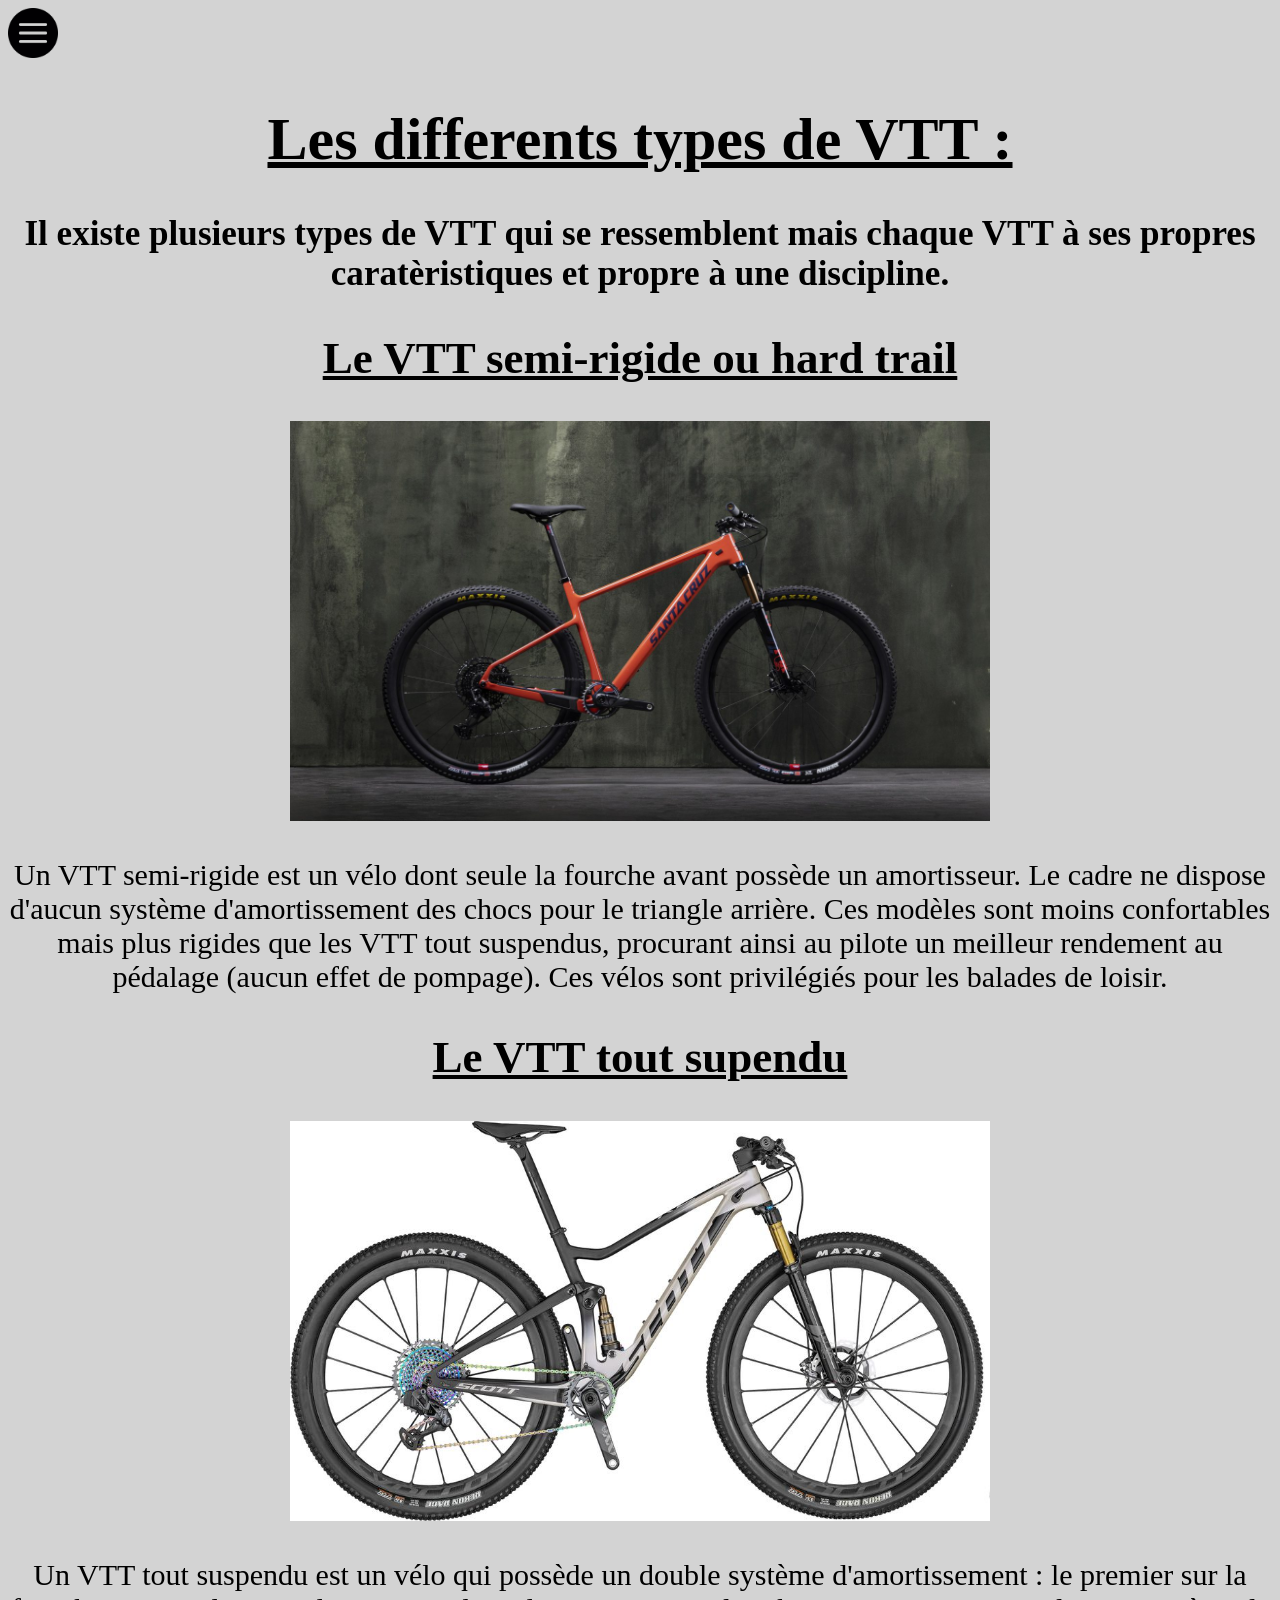
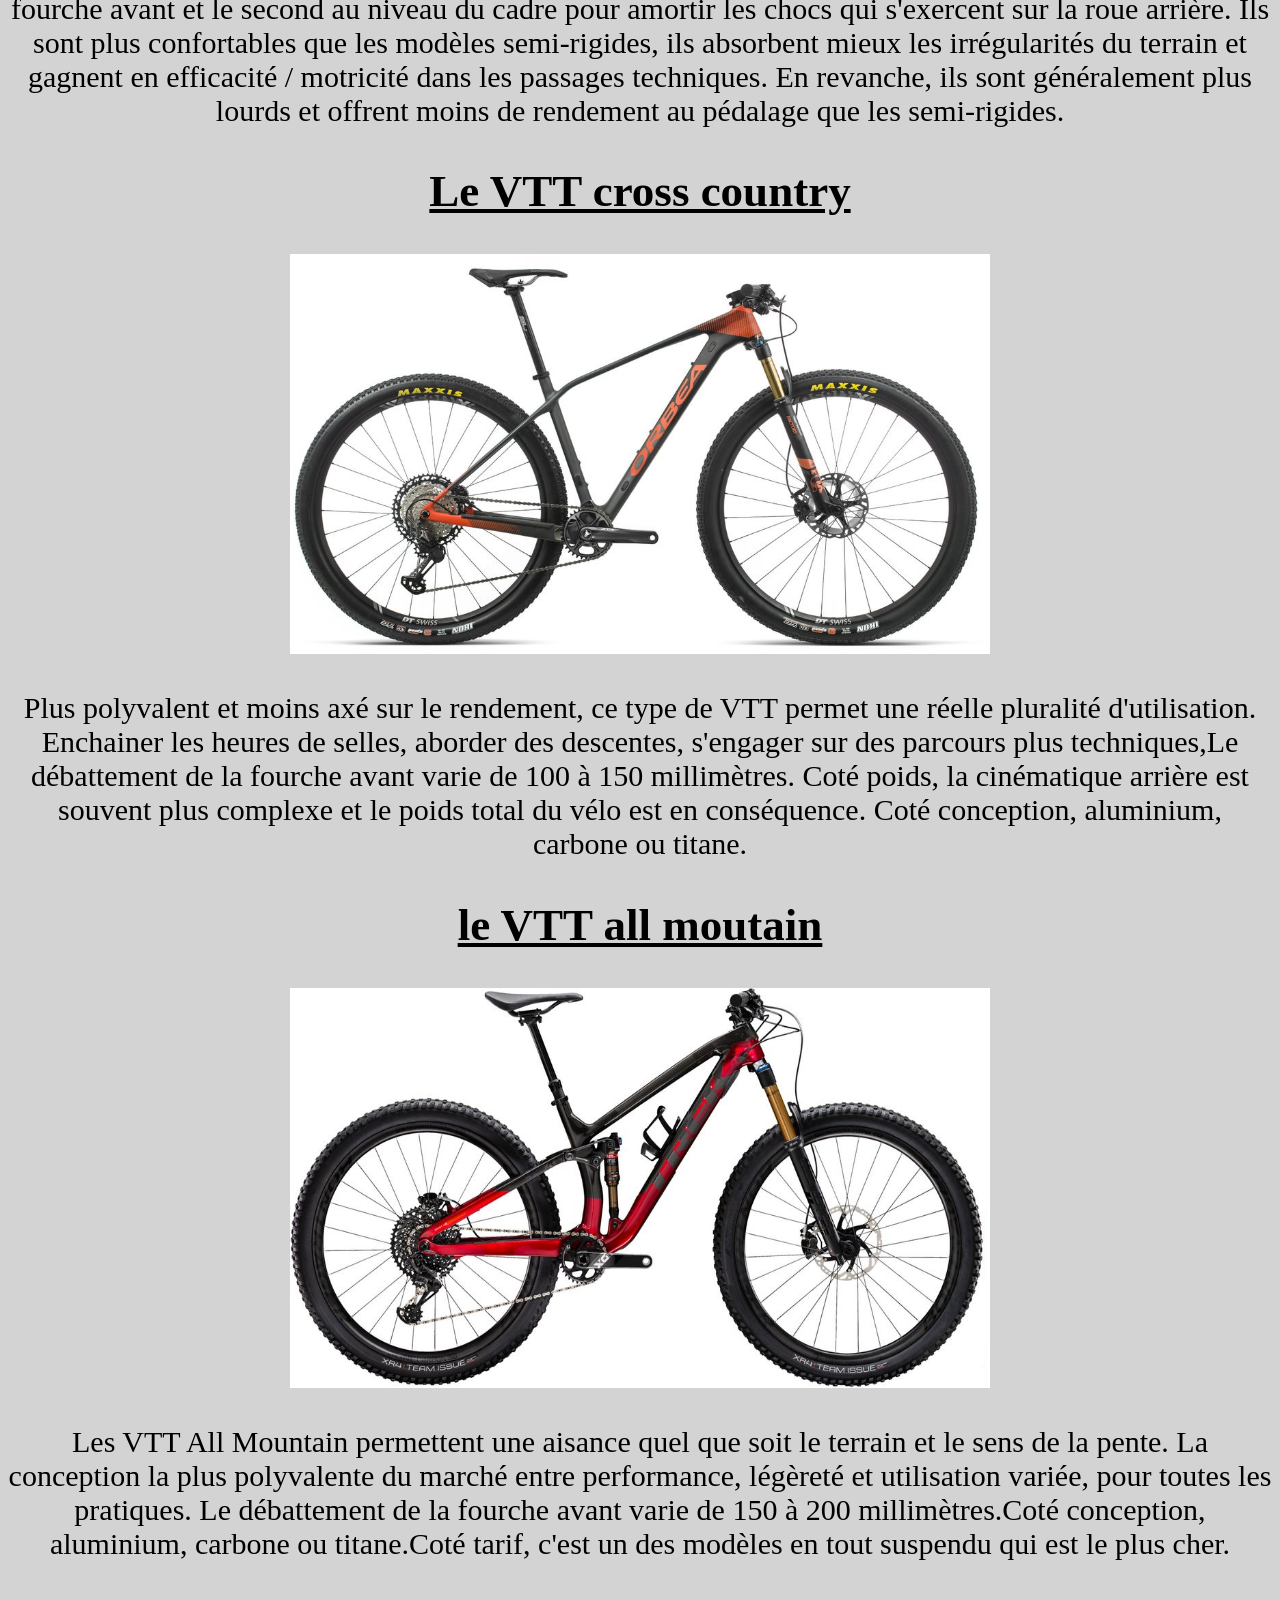
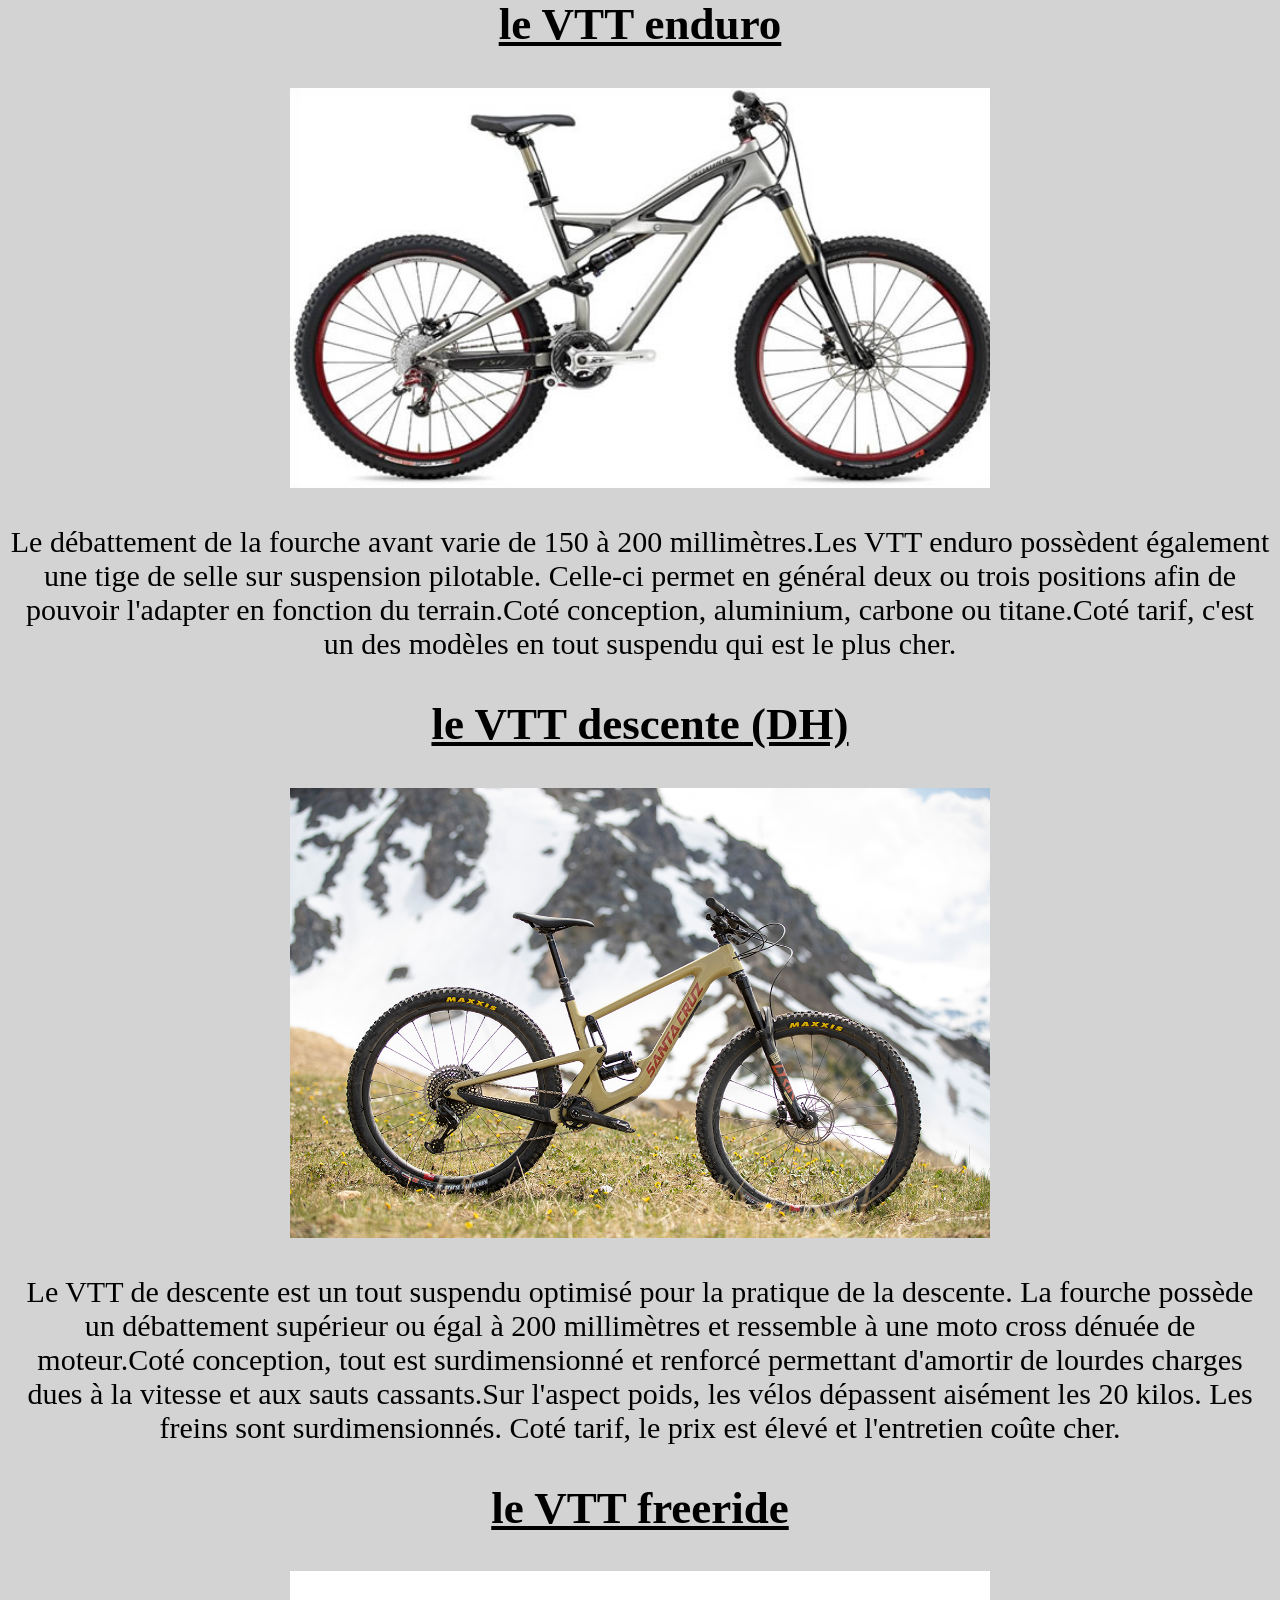
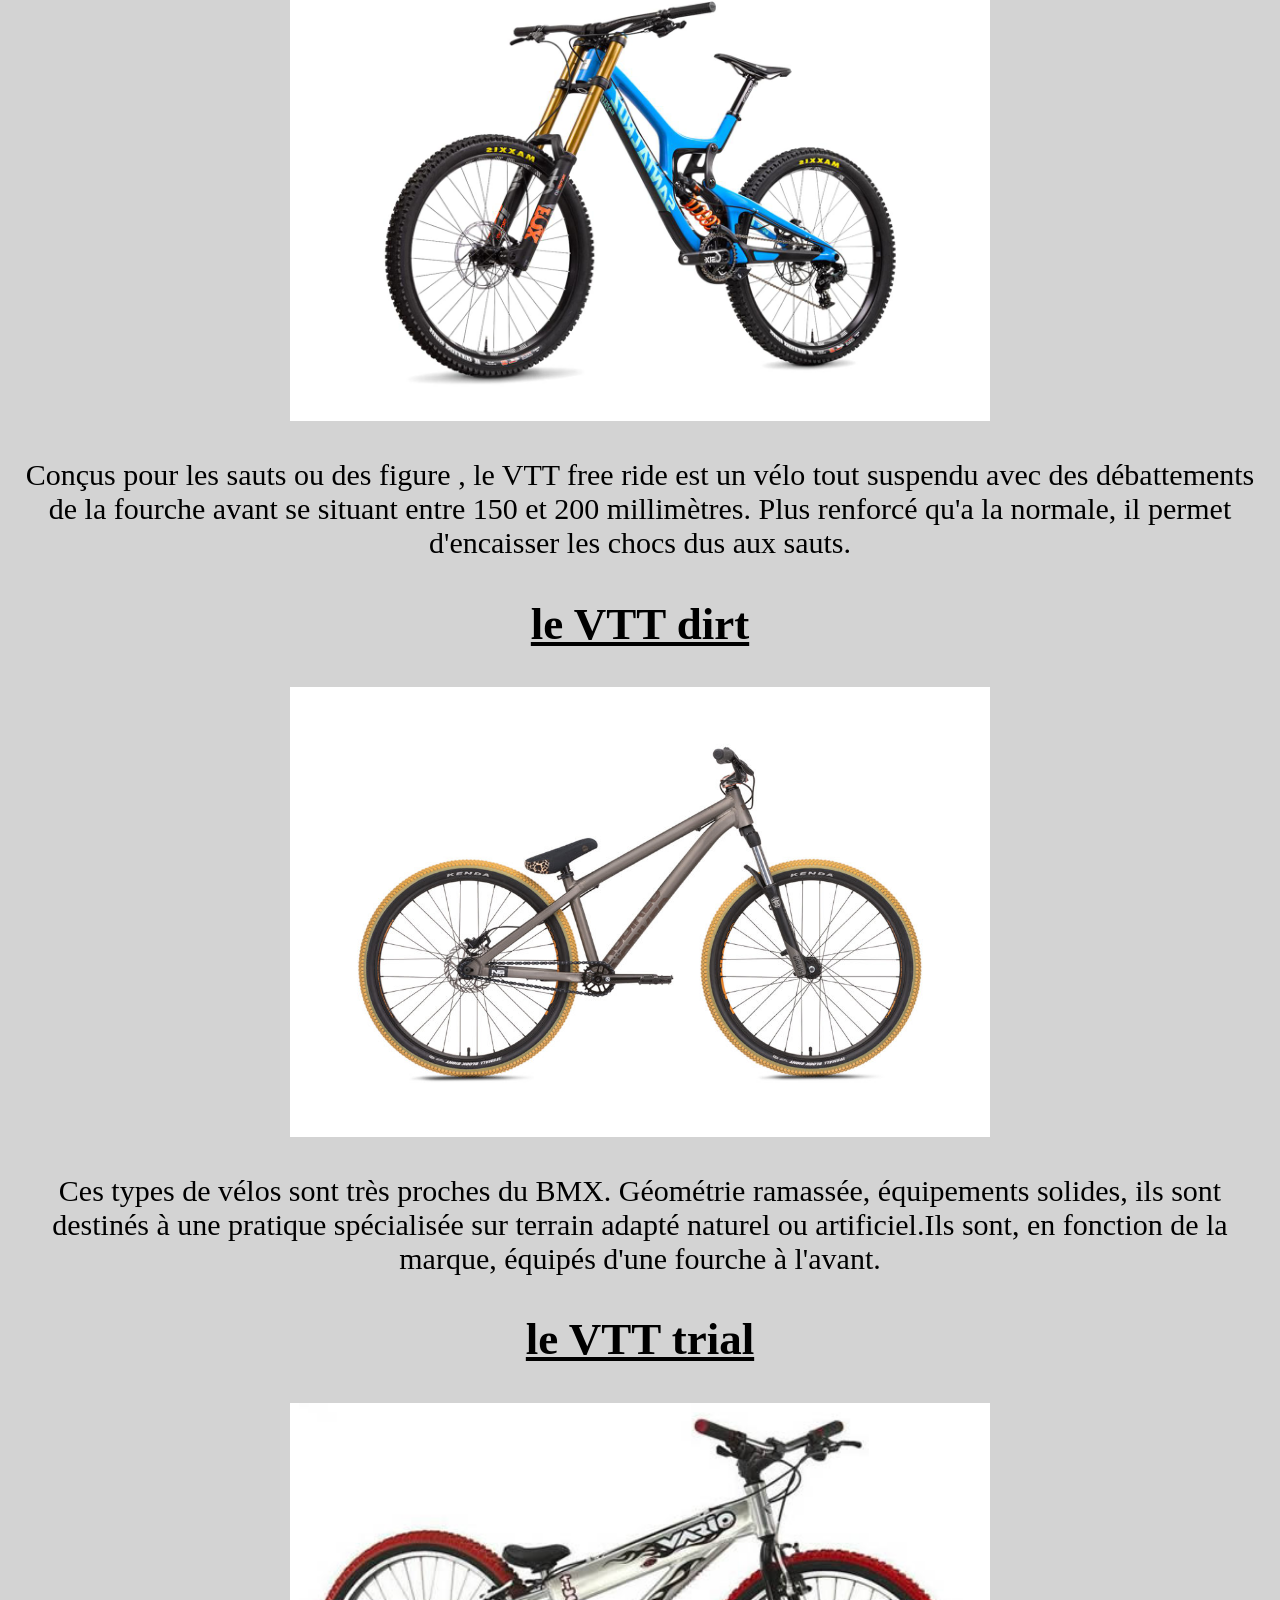
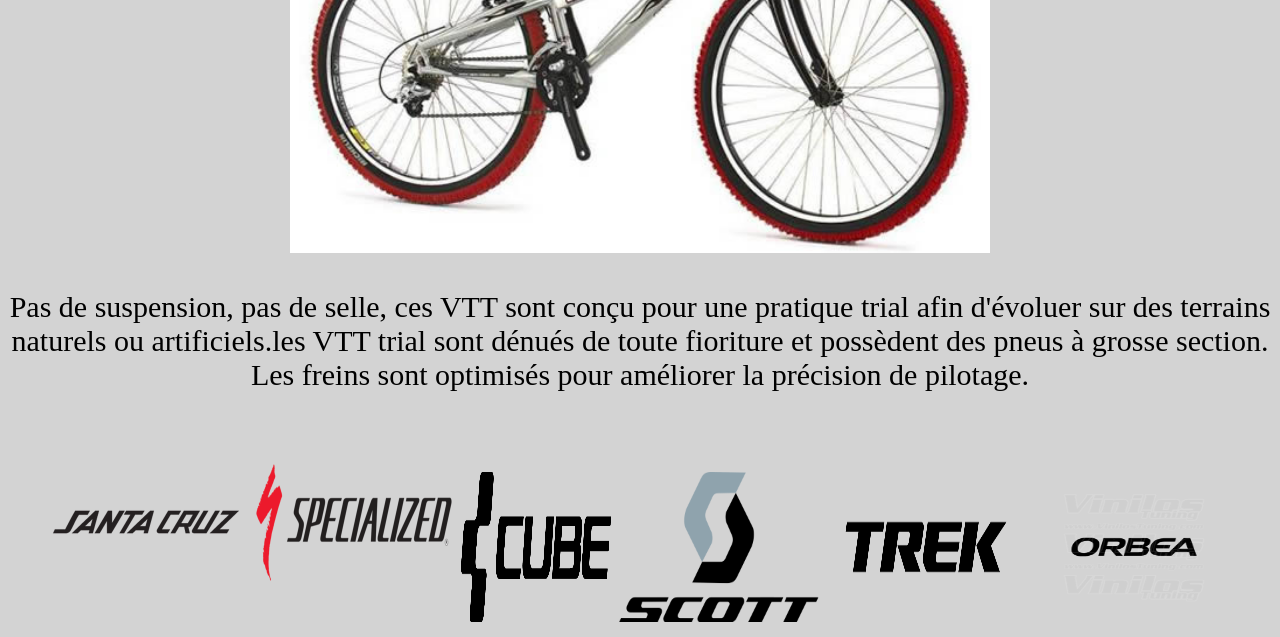
<file: VTT.html>
<!DOCTYPE html>
<html>

<head>
  <meta charset="UTF-8"> <!--cette balise afficher les accend sur le site-->
  <link rel="stylesheet" href="VTT.css" />  <!--titre du site ainsi que le liens vers le css-->
  <title>site de Léa</title>
</head>

<body>

  <a class="right" href="index.html"> <!--bouton retour menu-->
    <img src="image/bouton.png" alt="" height="50px" width="50px" />
  </a>

  <center>
    <u>
      <h1>Les differents types de VTT :</h1>
    </u>
    <div>
      <h3>Il existe plusieurs types de VTT qui se ressemblent mais chaque VTT à ses propres caratèristiques  et propre à une discipline.
      </h3>
    </div>
  </center>
  <center>
    <div> <u>
        <h2>Le VTT semi-rigide ou hard trail</h2>
      </u>
      <img src="image/rigide.jpg" alt="" height="400px" width="700px"> <!--image de vtt avec c'est dimention-->
      <p>Un VTT semi-rigide est un vélo dont seule la fourche avant possède un amortisseur. Le cadre ne dispose d'aucun
        système d'amortissement des chocs pour le triangle arrière. Ces modèles sont moins confortables mais plus
        rigides que les VTT tout suspendus, procurant ainsi au pilote un meilleur rendement au pédalage (aucun effet de
        pompage).
        Ces vélos sont privilégiés pour les balades de loisir.</p>
    </div>
  </center>
  <center>
    <div><u>
        <h2>Le VTT tout supendu</h2> <!-- petit titre  d'une rubrique -->
      </u>
      <img src="image/supendu.jpg" alt="" height="400px" width="700px">
      <p>Un VTT tout suspendu est un vélo qui possède un double système d'amortissement : le premier sur la fourche
        avant et le second au niveau du cadre pour amortir les chocs qui s'exercent sur la roue arrière. Ils sont plus
        confortables que les modèles semi-rigides, ils absorbent mieux les irrégularités du terrain et gagnent en
        efficacité / motricité dans les passages techniques.
        En revanche, ils sont généralement plus lourds et offrent moins de rendement au pédalage que les semi-rigides.
      </p>
    </div>
  </center>
  <center>
    <div> <u>
        <h2>Le VTT cross country </h2>
      </u>
      <img src="image/cross.jpg" alt="" height="400px" width="700px">
      <p>Plus polyvalent et moins axé sur le rendement, ce type de VTT permet une réelle pluralité d'utilisation.
        Enchainer les heures de selles, aborder des descentes, s'engager sur des parcours plus techniques,Le débattement  <!--paragraphe explicative de vtt cross country-->
        de la fourche avant varie de 100 à 150 millimètres. Coté poids, la cinématique arrière est souvent plus complexe
        et le poids total du vélo est en conséquence. Coté conception, aluminium, carbone ou titane.</p>
    </div>
  </center>
  <center>
    <div><u>
        <h2> le VTT all moutain</h2>
      </u>
      <img src="image/moutain.jpg" alt="" height="400px" width="700px">
      <p>Les VTT All Mountain permettent une aisance quel que soit le terrain et le sens de la pente. La conception la
        plus polyvalente du marché entre performance, légèreté et utilisation variée, pour toutes les pratiques. Le
        débattement de la fourche avant varie de 150 à 200 millimètres.Coté conception, aluminium, carbone ou
        titane.Coté tarif, c'est un des modèles en tout suspendu qui est le plus cher.</p>
    </div>
  </center>
  <center>
    <div><u>
        <h2> le VTT enduro </h2>
      </u>
      <img src="image/enduro.jpg" alt="" height="400px" width="700px">
      <p>Le débattement de la fourche avant varie de 150 à 200 millimètres.Les VTT enduro possèdent également une tige
        de selle sur suspension pilotable. Celle-ci permet en général deux ou trois positions afin de pouvoir l'adapter
        en fonction du terrain.Coté conception, aluminium, carbone ou titane.Coté tarif, c'est un des modèles en tout
        suspendu qui est le plus cher.</p>
    </div>

  </center>
  <center>
    <div><u>
        <h2> le VTT descente (DH) </h2>
      </u>
      <img src="image/descente.jpg" alt="" height="450px" width="700px"> <!--image vtt -->
      <p>Le VTT de descente est un tout suspendu optimisé pour la pratique de la descente. La fourche possède un
        débattement supérieur ou égal à 200 millimètres et ressemble à une moto cross dénuée de moteur.Coté conception,
        tout est surdimensionné et renforcé permettant d'amortir de lourdes charges dues à la vitesse et aux sauts
        cassants.Sur l'aspect poids, les vélos dépassent aisément les 20 kilos. Les freins sont surdimensionnés. Coté
        tarif, le prix est élevé et l'entretien coûte cher.</p>
    </div>

  </center>
  <center>
    <div><u>
        <h2> le VTT freeride </h2>
      </u>
      <img src="image/free.jpg" alt="" height="450px" width="700px">
      <p>Conçus pour les sauts ou des figure , le VTT free ride est un vélo tout suspendu avec des débattements de la
        fourche avant se situant entre 150 et 200 millimètres. Plus renforcé qu'a la normale, il permet d'encaisser les
        chocs dus aux sauts.</p>
    </div>

  </center>
  <center>
    <div><u>
        <h2> le VTT dirt </h2>
      </u>
      <img src="image/dirt.jpg" alt="" height="450px" width="700px">
      <p>Ces types de vélos sont très proches du BMX. Géométrie ramassée, équipements solides, ils sont destinés à une
        pratique spécialisée sur terrain adapté naturel ou artificiel.Ils sont, en fonction de la marque, équipés d'une
        fourche à l'avant.</p>
    </div>

  </center>
  <center>
    <div><u>
        <h2> le VTT trial </h2>
      </u>
      <img src="image/trial.jpg" alt="" height="450px" width="700px">
      <p>Pas de suspension, pas de selle, ces VTT sont conçu pour une pratique trial afin d'évoluer sur des terrains
        naturels ou artificiels.les VTT trial sont dénués de toute fioriture et possèdent des pneus à grosse section.
        Les freins sont optimisés pour améliorer la précision de pilotage. </p>
    </div>

  </center>
  <center>
    <div>

      <img src="image/santa.png" alt="" height="200px" width="200px">
      <img src="image/special.png" alt="" height="200px" width="200px">
      <img src="image/cube.png" alt="" height="150px" width="150px">    <!--image de logo de marque placer a la fin de la page et centrer-->
      <img src="image/scoot.png" alt="" height="150px" width="200px">
      <img src="image/trek.png" alt="" height="150px" width="200px">
      <img class="image" src="image/orbea.png" alt="" height="150px" width="200px">

    </div>
  </center>
</body>






</html>
</file>
<file: menu.css>
body {
    /* dans le body il ya une marge qui espace les bouton du texte*/
   margin: 10px;

}


.bandeau {
   

   height: 100px;    /*ce css permet de a avoir une hauteur une largeur du bandeau ainsi que le text  ici les bouton du bandeau qui est centrer */
   width: 100%;
   text-align: center;
   
}

.right {
   text-align: right; /* text alignier a droite dans la classe right*/
}

body {
   background-image: url("menu3.jpg"); /* image de font de la page de menu avec un liens vers une photo*/

   background-size: cover; /* ceci permet d' ajuster la photo de font d'ecan de la page menu*/ 
   background-repeat: no-repeat; /*ceci permet de ne pas faire repeter la photo de font plusieur fois */

}


.menu {
   text-decoration: none; /* ceci annule la bars qui etait en dessous des bouton*/

}

.theme {

   text-align: center; /* texte de la classe theme sera centrer*/
   font-size: 150%;/* taille de la police */


}

.theme p {
   font-weight: bold;/*mettre la police en gras*/
}

.footer {

   height: 100px; /* hauteur et longeur de pied de page ainsi que le txte alignier */
   width: 100%;
   text-align: center;
   display: flex;    /* permet de faire un tableau qui n'est pas visible pour la disposition des element*/
   flex-direction: column;
   justify-content: center;
   position: absolute;
   bottom: 0;
   color: red; /*le texte est ecrit en rouge*/
}

.pied {
   font-size: 150%;
   color: red;
}

.bouton1 {
   font-size: 150%;  /* taille des bouton avec une couleur de font ici gris sans bordure avec le texte ecrit en noir avec les coin arrondi*/
   background-color: silver;
   border: none;
   padding: 6px;
   border-radius: 8px;
   font: bold 20px Arial;
   color: black;
}

.espace {
   width: 100%;/* auteur et largeur d'un espace depuis le haut de la page*/
   height: 20px; 
}

body {
   border: 0px;
   margin: 0;
}


.bandeau {
   border: 0px;

   height: 100px;
   width: 100%;
   text-align: center;
   /*le texte sera centrer*/
}

.right {
   text-align: right;
}

@media (max-width: 1000px) { /* dans la balse media on remet tous le code css et ainsi que les modifications qui seront presente pour passer en mode telephone ici c'est la taille de photo de font d'ecran qui change */
   body {
      background-image: url("menu3.jpg");

      background-size: auto;
      background-repeat: no-repeat;
   

   }

   .menu {
      text-decoration: none;

   }

   .theme {

      text-align: center;
      font-size: 150%;

   }


   .theme p {
      font-weight: bold;
   }

   .footer {

      height: 100px;
      width: 100%;
      text-align: center;
      display: flex;
      flex-direction: column;
      justify-content: center;
      position: absolute;
      bottom: 0;
      color: red;
   }

   .pied {
      font-size: 150%;
      color: red;
   }

   .bouton1  {
      font-size: 150%;
      background-color: silver;
      border: none;
      padding: 6px;
      border-radius: 8px;
      font: bold 20px Arial;
      color: #fff;
      color: black;
   }

   .espace {
      width: 100%;
      height: 20px;
   }
}
</file>
<file: compétitions.css>
body{
    background-color: lightgray; /* couleur de font de page*/
    font-size: 30px;/* taille du texte qui est dans le body*/
}
.intro{
    font-size: 40px;/* taille du texte qui est dans l'intro*/
}

.rampagne{
    margin-top: 130px; /* espace entre les red bull rampagne et l'intro*/
}
</file>
<file: cvAnglais.css>
body{
    
    background-color: lightgray;/*couleur de font de page en gris */
}
</file>
<file: cvFr.css>
body{
    
    background-color: lightgray;/*couleur de font de page en gris */
}
</file>
<file: discipline.css>
body{
    background-color: lightgrey;/*couleur de font de page en gris */
    font-size: 30px;/* taille du texte du body*/
}
</file>
<file: form.css>
.body{
    background-color: lightgrey ;  /*couleur de font de page en gris */
    
}
.contenu{
    font-size: 30px; /* taille du texte qui est dans la div contenu et une marge entre me cacter et le formulaire qui permet de espacer les deux*/
    margin-top: 100px;
}
.mail{
    font-size: 35px;/* taille du texte du mail*/
}
</file>
<file: pratiquer.css>
body{
    background-color: lightgray; /*couleur de font de page en gris */
    font-size: 30px;
}
.carte{
    margin-top: 110px; /* marge en haut de la carte endre la carte et les photos*/
}
</file>
<file: protection.css>
.intro {
    font-size: 30px; /* taille du texte dans l'intro*/
}
body{
    background-color: lightgray;/*couleur de font de page en gris */
}

.casque {
    
    display: flex; /* tableau qu on voit pas  pour disposer les elements*/
    
}

.casque > div:nth-child(2)  { /* ici les deux div pour alignier les photo a gauche et le texte a droite*/
    flex-direction: column;
    justify-content: center;
    display: flex;
    padding: 50px;
    font-size: 30px
}




.parpierre {
 
    display: flex;
    flex-direction: row-reverse; /*inverse les elements */
}

.parpierre > div:nth-child(2)  {
    flex-direction: column; /* ici  les deux div pour alignier les photo a droite et le texte a gauche les deux "child" sont les deux div text et image*/
    flex-direction: column;
    justify-content: center;
    display: flex;
    padding: 50px;
    font-size: 30px
    
}

.genou {
    
    display: flex;
    
}

.genou > div:nth-child(2)  {
    flex-direction: column; /* ici les deux div pour alignier les photo a gauche et le texte a droite*/
    justify-content: center;
    display: flex;
    padding: 50px;
    font-size: 30px
}
.coude {
 
    display: flex;
    flex-direction: row-reverse;
}

.coude > div:nth-child(2)  {
    flex-direction: column;
    justify-content: center;/* ici  les deux div pour alignier les photo a droite et le texte a gauche les deux "child" sont les deux div text et image*/
    flex-direction: column;
    display: flex;
    padding: 50px;
    font-size: 30px
    
}

.cervi {
    
    display: flex;
    
}

.cervi > div:nth-child(2)  {
    flex-direction: column;
    justify-content: center;
    display: flex;
    padding: 50px; /* ici les deux div pour alignier les photo a gauche et le texte a droite*/
    font-size: 30px
}
.gants {
 
    display: flex;
    flex-direction: row-reverse;
}

.gants > div:nth-child(2)  {
    flex-direction: column;
    justify-content: center;/* ici  les deux div pour alignier les photo a droite et le texte a gauche les deux "child" sont les deux div text et image*/
    flex-direction: column;
    display: flex;
    padding: 50px;
    font-size: 30px
    
}
.casqueendu {
    
    display: flex;
    
}

.casqueendu > div:nth-child(2)  {
    flex-direction: column;
    justify-content: center;
    display: flex;
    padding: 50px;
    font-size: 30px
}
.bol {
 
    display: flex;
    flex-direction: row-reverse;
}

.bol > div:nth-child(2)  {
    flex-direction: column;
    justify-content: center;
    display: flex;
    padding: 50px;
    font-size: 30px
    
}
.lea{
    
    display: flex;
    
}

.lea> div:nth-child(2)  {
    flex-direction: column;
    justify-content: center;
    display: flex;
    padding: 50px;
    font-size: 30px
}
.lea2 {
 
    display: flex;
    flex-direction: row-reverse;
}

.lea2 > div:nth-child(2)  {
    flex-direction: column;
    justify-content: center;
    display: flex;
    padding: 50px;
    font-size: 30px
}
</file>
<file: rideur.css>
body{
    background-color: lightgrey ;/*couleur de font de page en gris */
    font-size: 30px;/* taille du texte du body*/
}
.loic {
    font-size: 25px;
    display: flex;/* tableau qu on voit pas  pour disposer les elements*/
    
}
.loic > div:nth-child(2)  {
    flex-direction: column; /* ici les deux div pour alignier les photo a gauche et le texte a droite*/
    justify-content: center;
    display: flex;
    padding: 50px;
    font-size: 30px
    
}
.vall{
    font-size: 25px;
    display: flex;
    flex-direction: row-reverse;  /*inverse les elements */
}

.vall> div:nth-child(2)  {
    flex-direction: column; /* ici  les deux div pour alignier les photo a droite et le texte a gauche les deux "child" sont les deux div text et image*/
    justify-content: center;
    display: flex;
    padding: 50px;
    font-size: 30px
    
}

.nicole {
    font-size: 25px;/*taille de la police */
    text-align: center; /*texte ainsi que photo centrer*/
    
}

   
    
}
.fabio{
    text-align: center;/*texte ainsi que photo centrer*/

}
.popo{
    font-size: 25px;
    display: flex;
    flex-direction: row-reverse;
}

.popo> div:nth-child(2)  {
    flex-direction: column;
    justify-content: center;
    display: flex;
    padding: 50px;
    font-size: 30px
    
}
.kenny {
    font-size: 25px;
    display: flex;
    
}
.kenny> div:nth-child(2)  {
    flex-direction: column;
    justify-content: center;
    display: flex;
    padding: 50px;
    font-size: 30px
    
}
</file>
<file: video.css>
body{
    background-color: lightgrey ;/*couleur de font de page en gris */
    font-size: 30px;/* taille du texte du body*/
}
</file>
<file: VTT.css>
.right{
    text-align: right;  /* texte sur la droite dans la div right*/
}

body {
    background-color: lightgray;/*couleur de font de page en gris */
  font-size: 30px;/* taille du texte qui est dans le body*/
  
}
</file>
